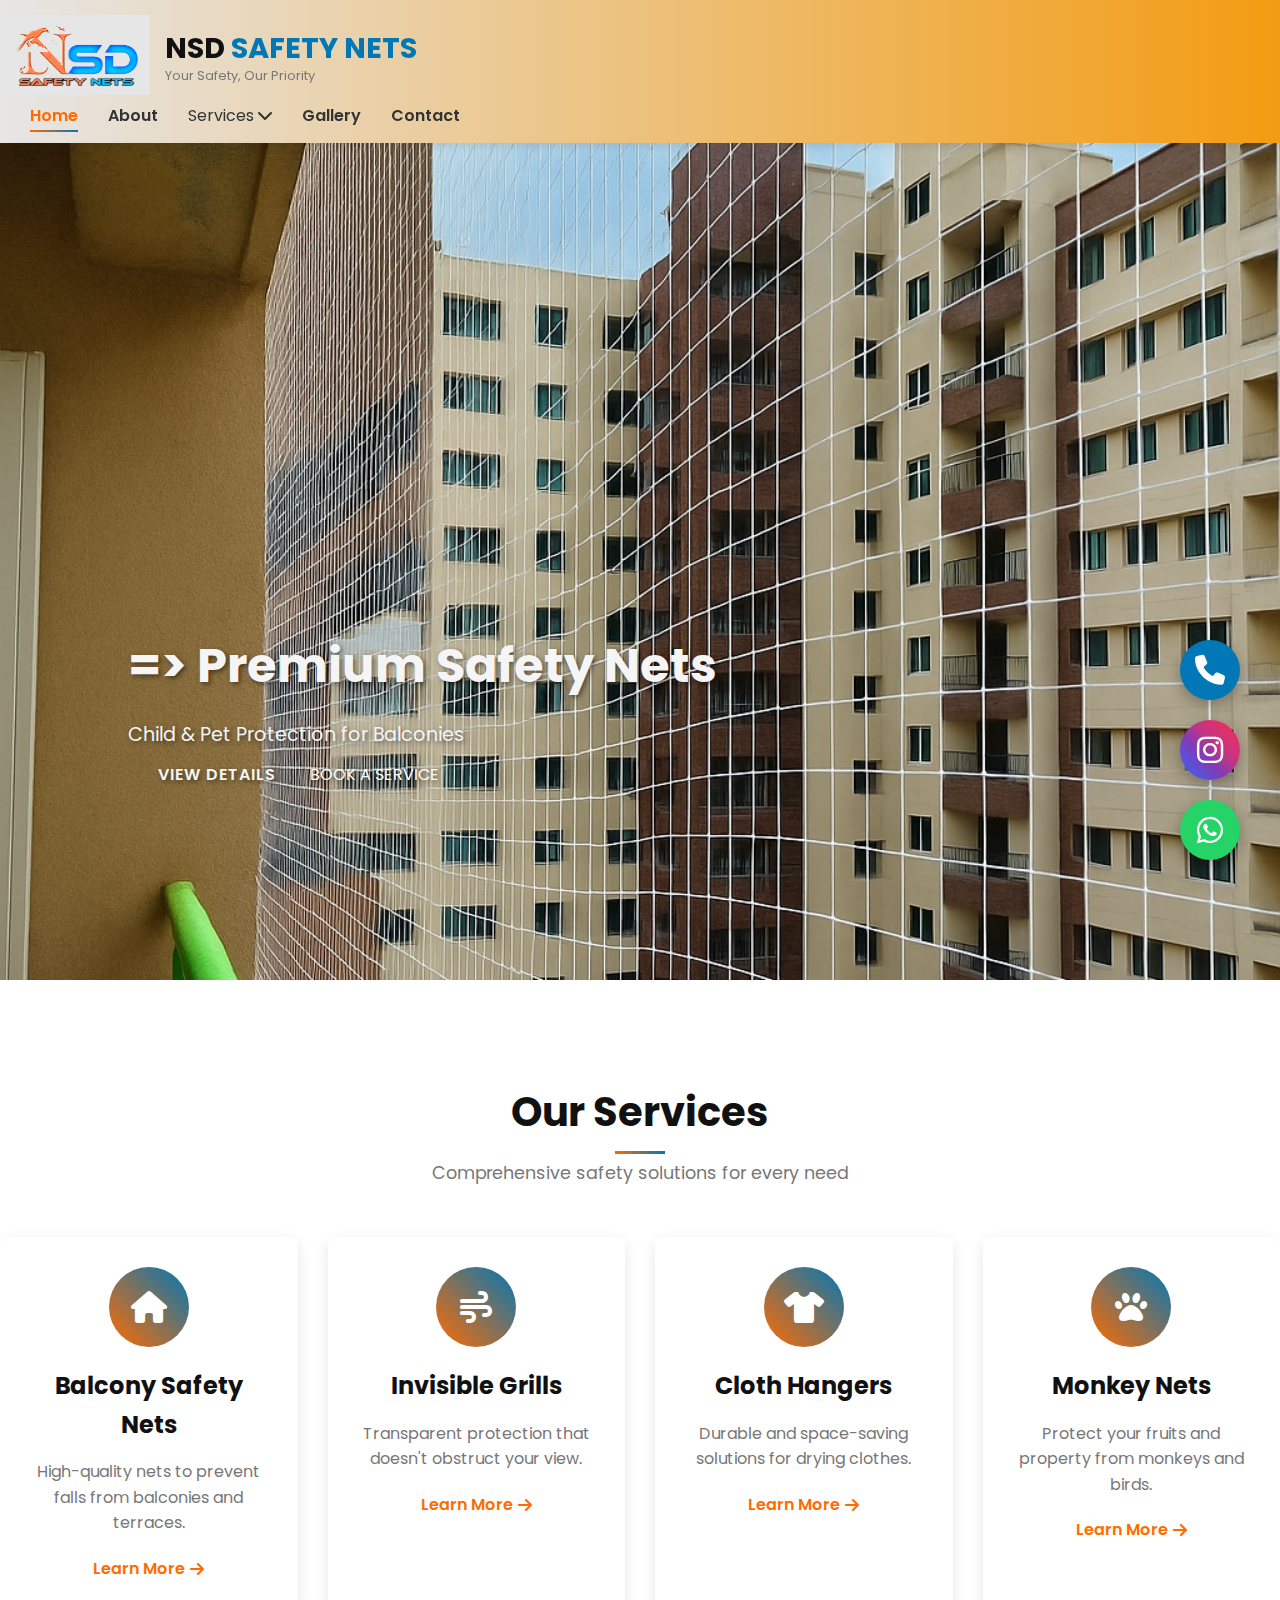
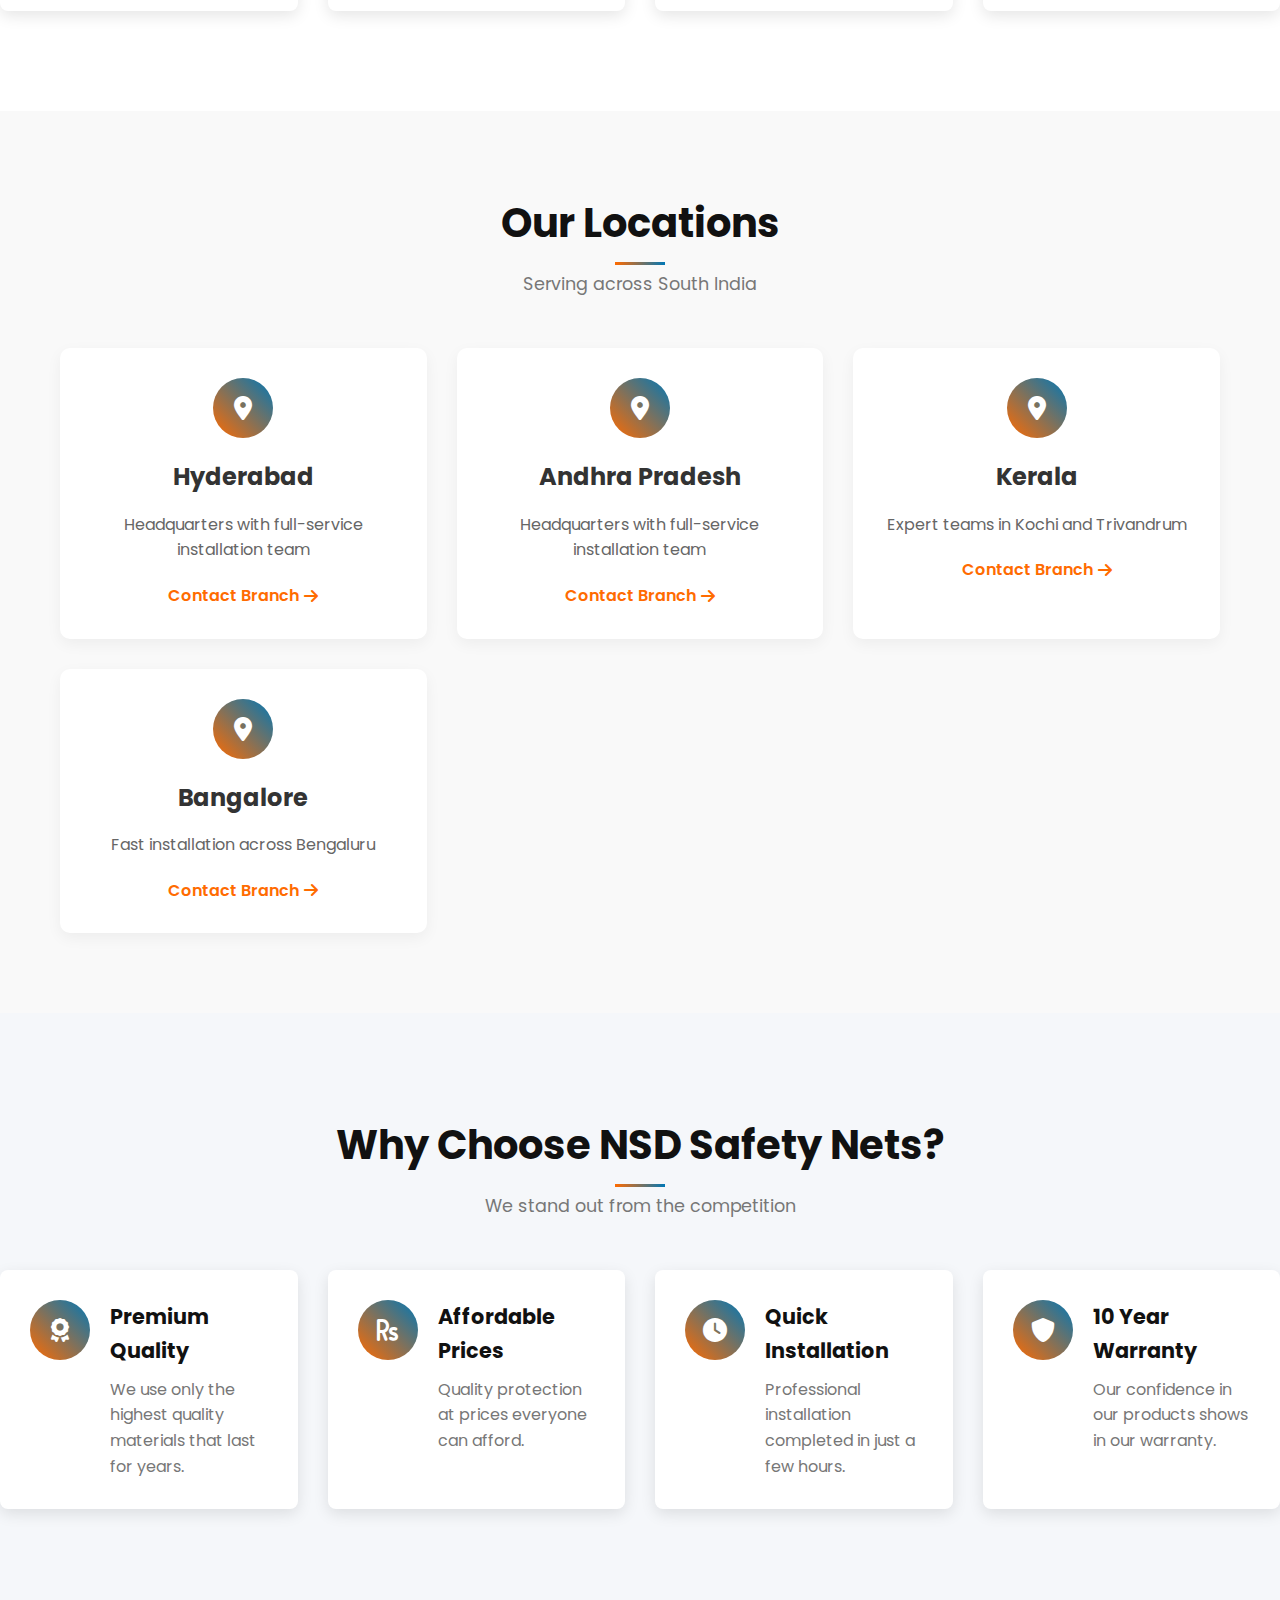
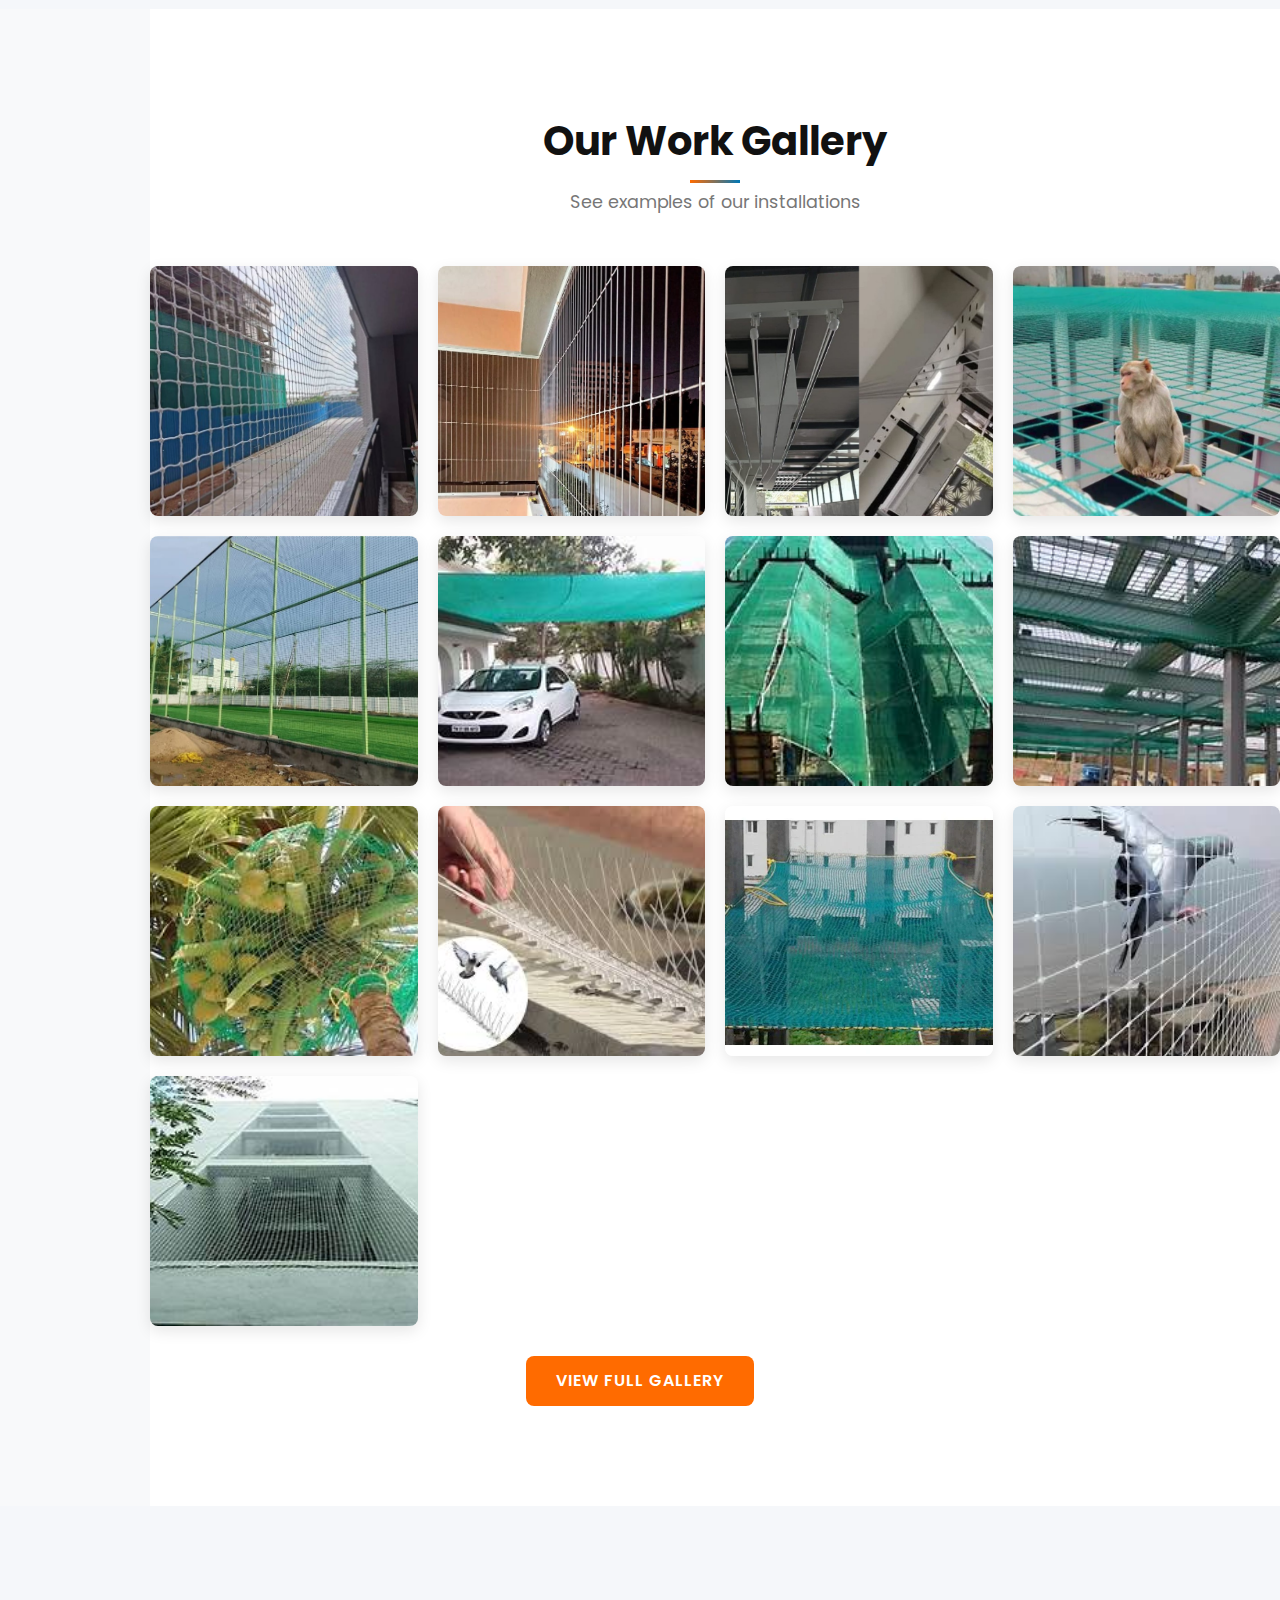
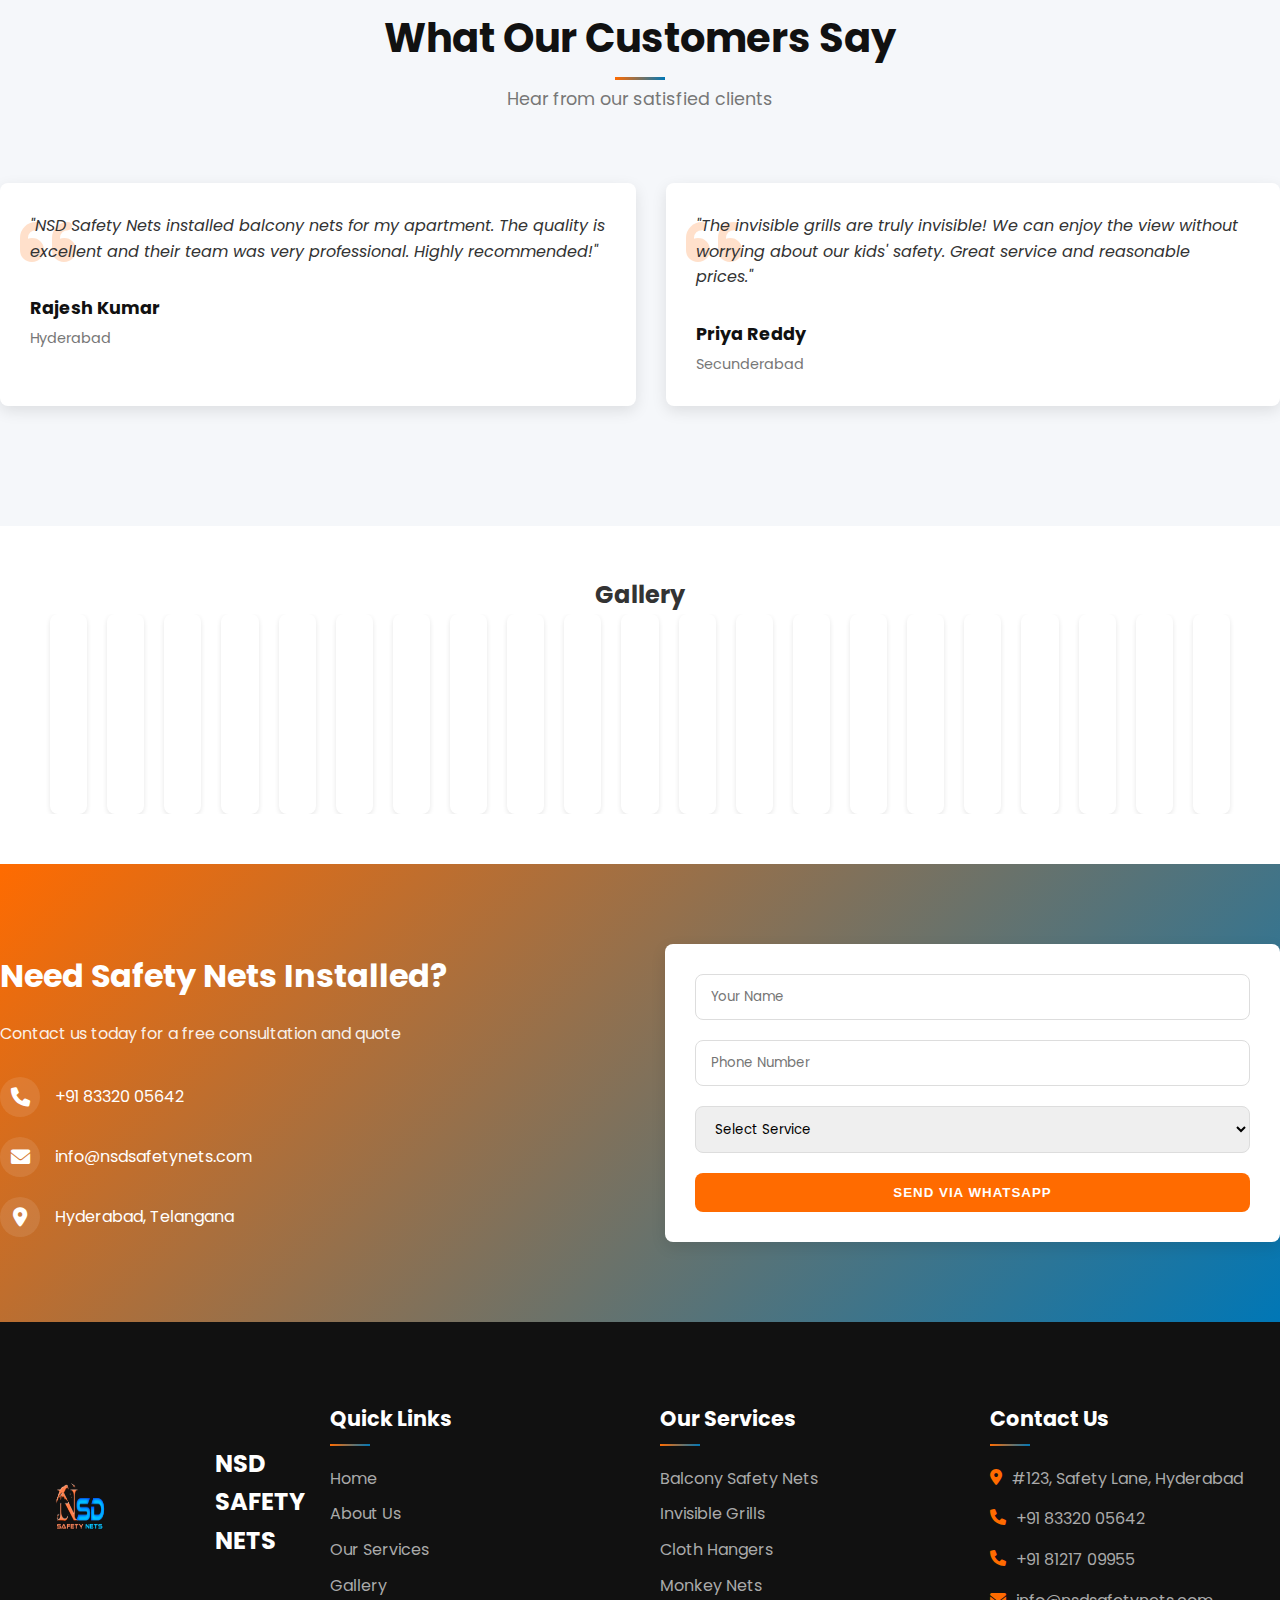
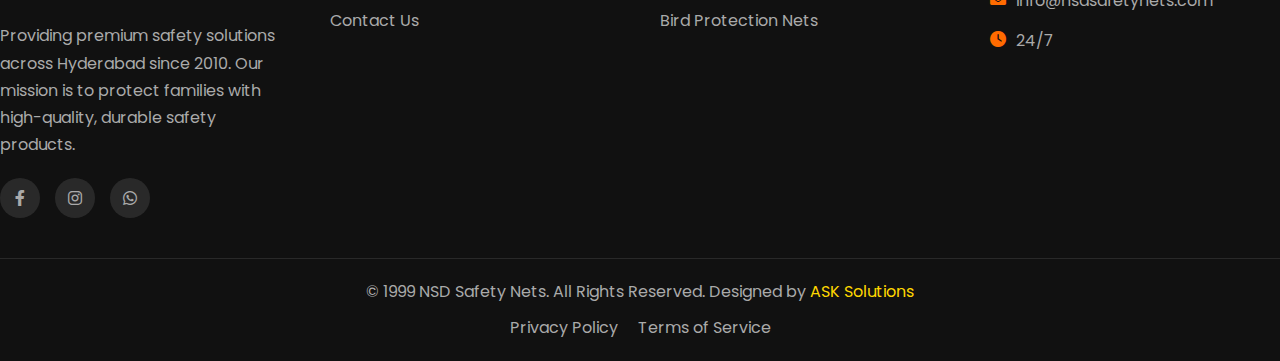
<file: index.html>
<!DOCTYPE html>
<html lang="en">
<head>
    <meta charset="UTF-8">
    <meta name="viewport" content="width=device-width, initial-scale=1.0">
    <title>NSD Safety Nets - Premium Safety Solutions</title>
    <link rel="stylesheet" href="https://cdnjs.cloudflare.com/ajax/libs/font-awesome/6.0.0-beta3/css/all.min.css">
    <link rel="stylesheet" href="style.css">
    <link rel="icon" type="image/png" href="nsdlogo2.png">
    <!-- Add these inside <head> -->
<link href="https://fonts.googleapis.com/css2?family=Poppins:wght@300;400;600;700&display=swap" rel="stylesheet">
<link rel="stylesheet" href="https://cdnjs.cloudflare.com/ajax/libs/font-awesome/6.0.0/css/all.min.css">

<!--     google add -->
    <!-- Google tag (gtag.js) -->
<script async src="https://www.googletagmanager.com/gtag/js?id=AW-17048355662">
</script>
<script>
  window.dataLayer = window.dataLayer || [];
  function gtag(){dataLayer.push(arguments);}
  gtag('js', new Date());

  gtag('config', 'AW-17048355662');
</script>


    <!-- Google tag (gtag.js) -->
<script async src="https://www.googletagmanager.com/gtag/js?id=G-XXXXXXX"></script>
<script>
  window.dataLayer = window.dataLayer || [];
  function gtag(){dataLayer.push(arguments);}
  gtag('js', new Date());
  gtag('config', 'G-XXXXXXX');
</script>

</head>
<body>
    <!-- Header Section -->
    <header class="header">
        <div class="logo-container">
           <a href="index.html"> <img src="nsdlogo2.png" alt="NSD Logo" class="logo-img" ></a>
            <div class="logo-text">
                <h1>NSD <span>SAFETY NETS</span></h1>
                <p>Your Safety, Our Priority</p>
            </div>
        </div>
        
        <nav class="navbar">
            <ul class="nav-menu">
                <li class="nav-item"><a href="index.html" class="nav-link active">Home</a></li>
                <li class="nav-item"><a href="about.html" class="nav-link">About</a></li>
                <li class="nav-item dropdown">
                    Services <i class="fas fa-chevron-down"></i>
                    <ul class="dropdown-menu">
                        <li><a href="safetynets.html">Safety Nets</a></li>
                        <li><a href="invisiblegrills.html">Invisible Grills</a></li>
                        <li><a href="clothhanger.html">Cloth Hangers</a></li>
                         <li><a href="monkeynets.html">Monkey Nets</a></li>
                        <li><a href="carparking.html">Car parking</a></li>
                        <li><a href="cricket.html">Cricket Nets</a></li>
                        <li><a href="cocunut.html">Coconut safety net</a></li>
                        <li><a href="duckarea.html">Duct area</a></li>
                        <li><a href="cocunut.html">Coconut safety net</a></li>
                        <li><a href="constructionnet.html">Construction Safety Nets</a></li>
                        <li><a href="industrialnet.html">Industrial Safety Nets</a></li>
                        <li><a href="buildingnet.html"></a>Building Safety Nets</li>
                    </ul>
                </li>
                <li class="nav-item"><a href="gallery.html" class="nav-link">Gallery</a></li>
                <li class="nav-item"><a href="contact.html" class="nav-link">Contact</a></li>
            </ul>
            <div class="hamburger">
                <span class="bar"></span>
                <span class="bar"></span>
                <span class="bar"></span>
            </div>
        </nav>
    </header>

   <!-- hero slider -->
   <!-- Hero Slider Section -->
<section class="hero-slider">
    <div class="slider-container">
        <!-- Slide 1 -->
        <div class="slide active" style="background-image: url('chatgpt_saf.png');">
            <div class="slide-content">
                <h1 class="scroll-animate">=> Premium Safety Nets</h1>
                <p class="scroll-animate">Child & Pet Protection for Balconies</p>
                <a href="safetynets.html" class="btn scroll-animate">View Details</a>
                <a href="tel:+918332005642" class="book-service-btn">BOOK A SERVICE</a>
            </div>
        </div>
        <!-- Slide 2 -->
        <div class="slide" style="background-image: url('chatgpt_inv.png');">
            <div class="slide-content">
                <h1 class="scroll-animate">=> Invisible Grills</h1>
                <p class="scroll-animate">Uninterrupted Views with Safety</p>
                <a href="invisiblegrills.html" class="btn scroll-animate">View Details</a>
                <a href="tel:+918332005642" class="book-service-btn">BOOK A SERVICE</a>
<!--                 class="book-now" -->
            </div>
        </div>
        <!-- Slide 3 -->
        <div class="slide" style="background-image: url('chatgpt_cloth.png');">
            <div class="slide-content">
                <h1 class="scroll-animate">=> Cloth Hangers</h1>
                <p class="scroll-animate">Smart way to dry your clothes</p>
                <a href="clothhanger.html" class="btn scroll-animate">View Details</a>
                <a href="tel:+918332005642" class="book-service-btn"><strong>BOOK A SERVICE</strong></a>
            </div>
        </div>
    </div>
    <!-- Slider Dots -->
    <div class="slider-dots">
        <span class="dot active"></span>
        <span class="dot"></span>
        <span class="dot"></span>
    </div>
</section>


    <!-- Services Section -->
    <section class="services">
        <div class="section-header">
            <h2>Our Services</h2>
            <p>Comprehensive safety solutions for every need</p>
        </div>
        
        <div class="services-grid">
            <div class="service-card">
                <div class="service-icon">
                    <i class="fas fa-home"></i>
                </div>
                <h3>Balcony Safety Nets</h3>
                <p>High-quality nets to prevent falls from balconies and terraces.</p>
                <a href="safetynets.html" class="service-link">Learn More <i class="fas fa-arrow-right"></i></a>
            </div>
            
            <div class="service-card">
                <div class="service-icon">
                    <i class="fas fa-wind"></i>
                </div>
                <h3>Invisible Grills</h3>
                <p>Transparent protection that doesn't obstruct your view.</p>
                <a href="invisiblegrills.html" class="service-link">Learn More <i class="fas fa-arrow-right"></i></a>
            </div>
            
            <div class="service-card">
                <div class="service-icon">
                    <i class="fas fa-tshirt"></i>
                </div>
                <h3>Cloth Hangers</h3>
                <p>Durable and space-saving solutions for drying clothes.</p>
                <a href="clothhanger.html" class="service-link">Learn More <i class="fas fa-arrow-right"></i></a>
            </div>
            
            <div class="service-card">
                <div class="service-icon">
                    <i class="fas fa-paw"></i>
                </div>
                <h3>Monkey Nets</h3>
                <p>Protect your fruits and property from monkeys and birds.</p>
                <a href="monkey-nets.html" class="service-link">Learn More <i class="fas fa-arrow-right"></i></a>
            </div>
        </div>
    </section>

    <!-- Locations Section -->
<section class="locations">
    <div class="section-header">
        <h2>Our Locations</h2>
        <p>Serving across South India</p>
    </div>
    
    <div class="locations-grid">
        <!-- Hyderabad -->
        <div class="location-card">
            <div class="location-icon">
                <i class="fas fa-map-marker-alt"></i>
            </div>
            <h3>Hyderabad</h3>
            <p>Headquarters with full-service installation team</p>
            <a href="contact.html?location=hyderabad" class="service-link">Contact Branch <i class="fas fa-arrow-right"></i></a>
        </div>

<!-- AP         -->
        <div class="location-card">
            <div class="location-icon">
                <i class="fas fa-map-marker-alt"></i>
            </div>
            <h3>Andhra Pradesh</h3>
            <p>Headquarters with full-service installation team</p>
            <a href="contact.html?location=hyderabad" class="service-link">Contact Branch <i class="fas fa-arrow-right"></i></a>
        </div>
        
        <!-- Kerala -->
        <div class="location-card">
            <div class="location-icon">
                <i class="fas fa-map-marker-alt"></i>
            </div>
            <h3>Kerala</h3>
            <p>Expert teams in Kochi and Trivandrum</p>
            <a href="contact.html?location=kerala" class="service-link">Contact Branch <i class="fas fa-arrow-right"></i></a>
        </div>
        
        <!-- Bangalore -->
        <div class="location-card">
            <div class="location-icon">
                <i class="fas fa-map-marker-alt"></i>
            </div>
            <h3>Bangalore</h3>
            <p>Fast installation across Bengaluru</p>
            <a href="contact.html?location=bangalore" class="service-link">Contact Branch <i class="fas fa-arrow-right"></i></a>
        </div>
    </div>
</section>

    <!-- Why Choose Us Section -->
    <section class="why-choose-us">
        <div class="section-header">
            <h2>Why Choose NSD Safety Nets?</h2>
            <p>We stand out from the competition</p>
        </div>
        
        <div class="features-container">
            <div class="feature">
                <div class="feature-icon">
                    <i class="fas fa-award"></i>
                </div>
                <div class="feature-content">
                    <h3>Premium Quality</h3>
                    <p>We use only the highest quality materials that last for years.</p>
                </div>
            </div>
            
            <div class="feature">
                <div class="feature-icon">
                    <i class="fas fa-rupee-sign"></i>
                </div>
                <div class="feature-content">
                    <h3>Affordable Prices</h3>
                    <p>Quality protection at prices everyone can afford.</p>
                </div>
            </div>
            
            <div class="feature">
                <div class="feature-icon">
                    <i class="fas fa-clock"></i>
                </div>
                <div class="feature-content">
                    <h3>Quick Installation</h3>
                    <p>Professional installation completed in just a few hours.</p>
                </div>
            </div>
            
            <div class="feature">
                <div class="feature-icon">
                    <i class="fas fa-shield-alt"></i>
                </div>
                <div class="feature-content">
                    <h3>10 Year Warranty</h3>
                    <p>Our confidence in our products shows in our warranty.</p>
                </div>
            </div>
        </div>
    </section>

    <!-- Gallery Preview Section -->
    <section class="gallery-preview">
        <div class="section-header">
            <h2>Our Work Gallery</h2>
            <p>See examples of our installations</p>
        </div>
        
        <div class="gallery-grid">
            <div class="gallery-item">
                <img src="safetynet1.jpg" alt="Safety Net Installation">
                <div class="gallery-overlay">
                    <h3>Balcony Safety Net</h3>
                </div>
            </div>
            
            <div class="gallery-item">
                <img src="invisible_gril.jpg" alt="Invisible Grill Installation">
                <div class="gallery-overlay">
                    <h3>Invisible Grill</h3>
                </div>
            </div>
            
            <div class="gallery-item">
                <img src="hmcht.jpg" alt="Cloth Hanger Installation">
                <div class="gallery-overlay">
                    <h3>Cloth Hanger</h3>
                </div>
            </div>
            
            <div class="gallery-item">
                <img src="monknet.jpg" alt="Monkey Net Installation">
                <div class="gallery-overlay">
                    <h3>Monkey Net</h3>
                </div>
            </div>
            <div class="gallery-item">
                <img src="cricknet.jpg" alt="Monkey Net Installation">
                <div class="gallery-overlay">
                    <h3>Cricket Nets</h3>
                </div>
            </div>
            <div class="gallery-item">
                <img src="carpp.jpeg" alt="Monkey Net Installation">
                <div class="gallery-overlay">
                    <h3>Parking Nets</h3>
                </div>
            </div>
            
            <div class="gallery-item">
                <img src="construct.jpeg" alt="Monkey Net Installation">
                <div class="gallery-overlay">
                    <h3>Construction nets</h3>
                </div>
            </div>
            <div class="gallery-item">
                <img src="industrial.jpeg" alt="Monkey Net Installation">
                <div class="gallery-overlay">
                    <h3>Industrial nets</h3>
                </div>
            </div>
            <div class="gallery-item">
                <img src="coconet.jpeg" alt="Monkey Net Installation">
                <div class="gallery-overlay">
                    <h3>cocunut safety nets</h3>
                </div>
            </div>
            <div class="gallery-item">
                <img src="pg6.jpg" alt="Monkey Net Installation">
                <div class="gallery-overlay">
                    <h3>Bird Spikes</h3>
                </div>
            </div>
            <div class="gallery-item">
                <img src="buildingsf.webp" alt="Monkey Net Installation">
                <div class="gallery-overlay">
                    <h3>Building Safety Nets</h3>
                </div>
            </div>
            <div class="gallery-item">
                <img src="pg11.jpg" alt="Monkey Net Installation">
                <div class="gallery-overlay">
                    <h3>Pigeon Safety Nets</h3>
                </div>
            </div>
            <div class="gallery-item">
                <img src="duct_ar.jpeg" alt="Monkey Net Installation">
                <div class="gallery-overlay">
                    <h3>Duct Area Nets</h3>
                </div>
            </div>
            
        </div>
        
        <div class="gallery-button">
            <a href="gallery.html" class="btn btn-primary">View Full Gallery</a>
        </div>
    </section>

    <!-- Testimonials Section -->
    <section class="testimonials">
        <div class="section-header">
            <h2>What Our Customers Say</h2>
            <p>Hear from our satisfied clients</p>
        </div>
        
        <div class="testimonial-slider">
            <div class="testimonial-card">
                <div class="testimonial-content">
                    <div class="quote-icon">
                        <i class="fas fa-quote-left"></i>
                    </div>
                    <p>"NSD Safety Nets installed balcony nets for my apartment. The quality is excellent and their team was very professional. Highly recommended!"</p>
                </div>
                <div class="testimonial-author">
<!--                     <img src="assets/customer1.jpg" alt="Customer"> -->
                    <div class="author-info">
                        <h4>Rajesh Kumar</h4>
                        <p>Hyderabad</p>
                    </div>
                </div>
            </div>
            
            <div class="testimonial-card">
                <div class="testimonial-content">
                    <div class="quote-icon">
                        <i class="fas fa-quote-left"></i>
                    </div>
                    <p>"The invisible grills are truly invisible! We can enjoy the view without worrying about our kids' safety. Great service and reasonable prices."</p>
                </div>
                <div class="testimonial-author">
<!--                     <img src="assets/customer2.jpg" alt="Customer"> -->
                    <div class="author-info">
                        <h4>Priya Reddy</h4>
                        <p>Secunderabad</p>
                    </div>
                </div>
            </div>
        </div>
    </section>
       <!-- gallery flow -->
       <section class="gallery fade-in-section">
        <h2>Gallery</h2>
        <div class="gallery-carousel">
            <div class="carousel-track">
                <img src="gallery1.jpg" alt="Gallery 1" loading="lazy">
                <img src="gallery2.jpg" alt="Gallery 2" loading="lazy">
                <img src="gallery3.jpg" alt="Gallery 3" loading="lazy">
                <img src="gallery4.jpg" alt="Gallery 4" loading="lazy">
                <img src="gallery5.jpg" alt="Gallery 4" loading="lazy">
                <img src="gallery6.jpg" alt="Gallery 4" loading="lazy">
                <img src="mad.jpg" alt="Gallery 4" loading="lazy">
                <img src="gallery7.jpg" alt="Gallery 4" loading="lazy">
                <img src="gallery8.jpg" alt="Gallery 4" loading="lazy">
                <img src="gallery10.jpg" alt="Gallery 4" loading="lazy">
                <img src="gallery11.jpg" alt="Gallery 4" loading="lazy">
                <img src="gallery12.jpg" alt="Gallery 4" loading="lazy">
                <img src="gallery13.jpg" alt="Gallery 4" loading="lazy">
                <!-- Duplicates for loop -->
                <img src="gallery1.jpg" alt="Gallery 1" loading="lazy">
                <img src="gallery2.jpg" alt="Gallery 2" loading="lazy">
                <img src="gallery3.jpg" alt="Gallery 3" loading="lazy">
                <img src="gallery4.jpg" alt="Gallery 4" loading="lazy">
                <img src="gallery5.jpg" alt="Gallery 4" loading="lazy">
                <img src="gallery6.jpg" alt="Gallery 4" loading="lazy">
                <img src="gallery7.jpg" alt="Gallery 4" loading="lazy">
                <img src="gallery8.jpg" alt="Gallery 4" loading="lazy">
            </div>
        </div>
    </section>
    <!-- Quick Contact Section -->
    <section class="quick-contact">
        <div class="quick-contact-container">
            <div class="quick-contact-info">
                <h3>Need Safety Nets Installed?</h3>
                <p>Contact us today for a free consultation and quote</p>
                <div class="contact-methods">
                    <div class="contact-method">
                        <i class="fas fa-phone"></i>
                        <span>+91 83320 05642</span>
                    </div>
                    <div class="contact-method">
                        <i class="fas fa-envelope"></i>
                        <span>info@nsdsafetynets.com</span>
                    </div>
                    <div class="contact-method">
                        <i class="fas fa-map-marker-alt"></i>
                        <span>Hyderabad, Telangana</span>
                    </div>
                </div>
            </div>
            
            <!-- Quick Contact Form -->
<div class="quick-contact-form">
    <form id="whatsappForm">
        <div class="form-group">
            <input type="text" name="name" placeholder="Your Name" required>
        </div>
        <div class="form-group">
            <input type="tel" name="phone" placeholder="Phone Number" required>
        </div>
        <div class="form-group">
            <select name="service" required>
                <option value="">Select Service</option>
                <option value="Safety Nets">Safety Nets</option>
                <option value="Invisible Grills">Invisible Grills</option>
                <option value="Cloth Hangers">Cloth Hangers</option>
                <option value="Pigeon Nets">Pigeon Nets</option>
            </select>
        </div>
        <button type="submit" class="btn btn-primary">Send via WhatsApp</button>
    </form>
</div>
        </div>
    </section>

    <!-- Footer Section -->
    <footer class="footer">
        <div class="footer-container">
            <div class="footer-about">
                <div class="footer-logo">
                    <img src="nsdlogo.png" alt="NSD Logo" style="height: 200px; width: 200px;">
                    <h3>NSD SAFETY NETS</h3>
                </div>
                <p>Providing premium safety solutions across Hyderabad since 2010. Our mission is to protect families with high-quality, durable safety products.</p>
                <div class="footer-social">
                    <a href="#"><i class="fab fa-facebook-f"></i></a>
                    <a href="https://www.instagram.com/sb_safety_nets?igsh=amNseDZqeWVsdXlw"><i class="fab fa-instagram"></i></a>
                    <a href="https://wa.me/918332005642"><i class="fab fa-whatsapp"></i></a>
                </div>
            </div>
            
            <div class="footer-links">
                <h3>Quick Links</h3>
                <ul>
                    <li><a href="index.html">Home</a></li>
                    <li><a href="about.html">About Us</a></li>
                    <li><a href="services.html">Our Services</a></li>
                    <li><a href="gallery.html">Gallery</a></li>
                    <li><a href="contact.html">Contact Us</a></li>
                </ul>
            </div>
            
            <div class="footer-services">
                <h3>Our Services</h3>
                <ul>
                    <li><a href="safetynets.html">Balcony Safety Nets</a></li>
                    <li><a href="invisiblegrills.html">Invisible Grills</a></li>
                    <li><a href="clothhanger.html">Cloth Hangers</a></li>
                    <li><a href="monkey-nets.html">Monkey Nets</a></li>
                    <li><a href="#">Bird Protection Nets</a></li>
                </ul>
            </div>
            
            <div class="footer-contact">
                <h3>Contact Us</h3>
                <ul>
                    <li><i class="fas fa-map-marker-alt"></i> #123, Safety Lane, Hyderabad</li>
                    <li><i class="fas fa-phone"></i> +91 83320 05642</li>
                    <li><i class="fas fa-phone"></i> +91 81217 09955</li>
                    <li><i class="fas fa-envelope"></i> info@nsdsafetynets.com</li>
                    <li><i class="fas fa-clock"></i> 24/7</li>
                </ul>
            </div>
        </div>
        
        <div class="footer-bottom">
            <p>&copy; 1999 NSD Safety Nets. All Rights Reserved. Designed by <a href="tel:+919861221105" style="color: gold;">ASK Solutions</a></p>
            <div class="footer-legal">
                <a href="#">Privacy Policy</a>
                <a href="#">Terms of Service</a>
            </div>
        </div>
    </footer>
    
    <!-- Phone Float Button  -->
    <a href="tel:+918332005642" class="phone-float" target="_blank">
        <i class="fas fa-phone"></i>
    </a>
    <a href="https://wa.me/918332005642" class="whatsapp-float" target="_blank">
        <i class="fab fa-whatsapp"></i>
    </a>
    <a href="https://www.instagram.com/sb_safety_nets?igsh=amNseDZqeWVsdXlw" class="instagram-float" target="_blank">
        <i class="fab fa-instagram"></i>
    </a>

    <script src="script.js"></script>
    
</body>
</html>
</file>
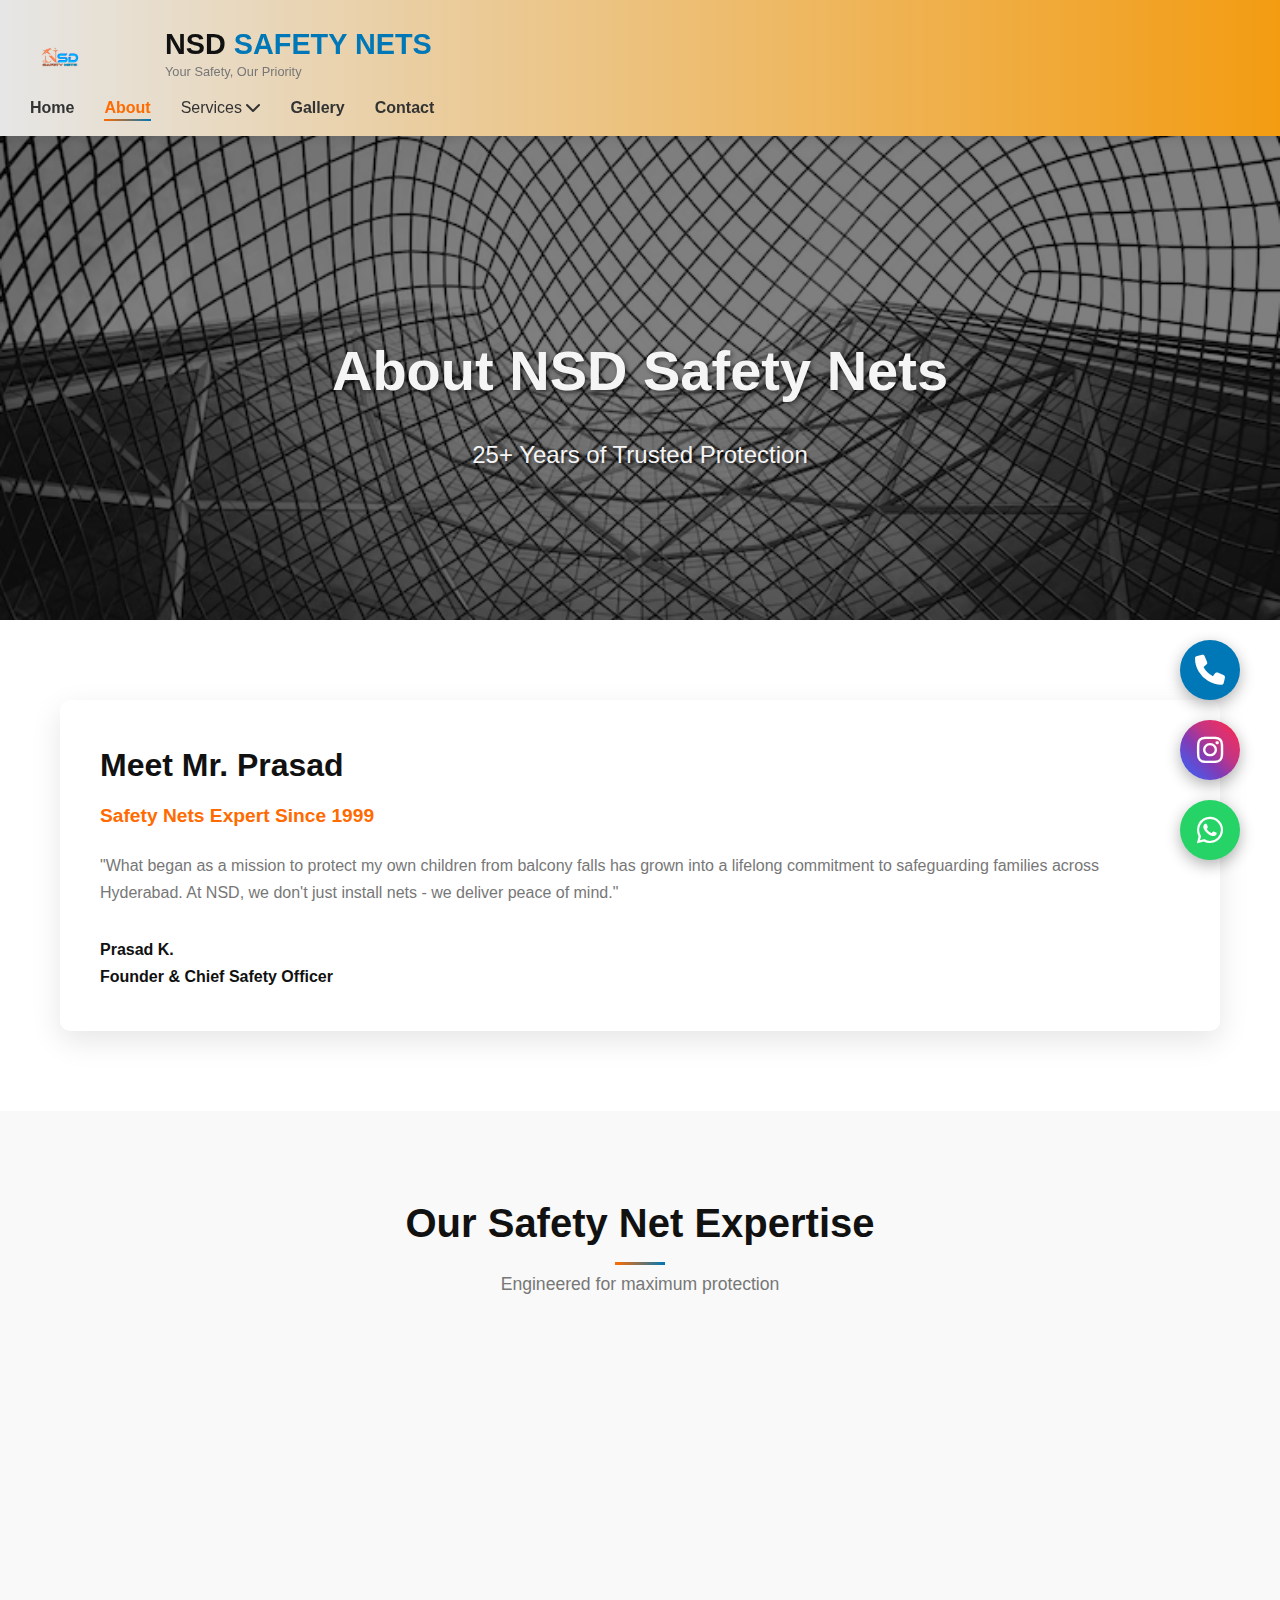
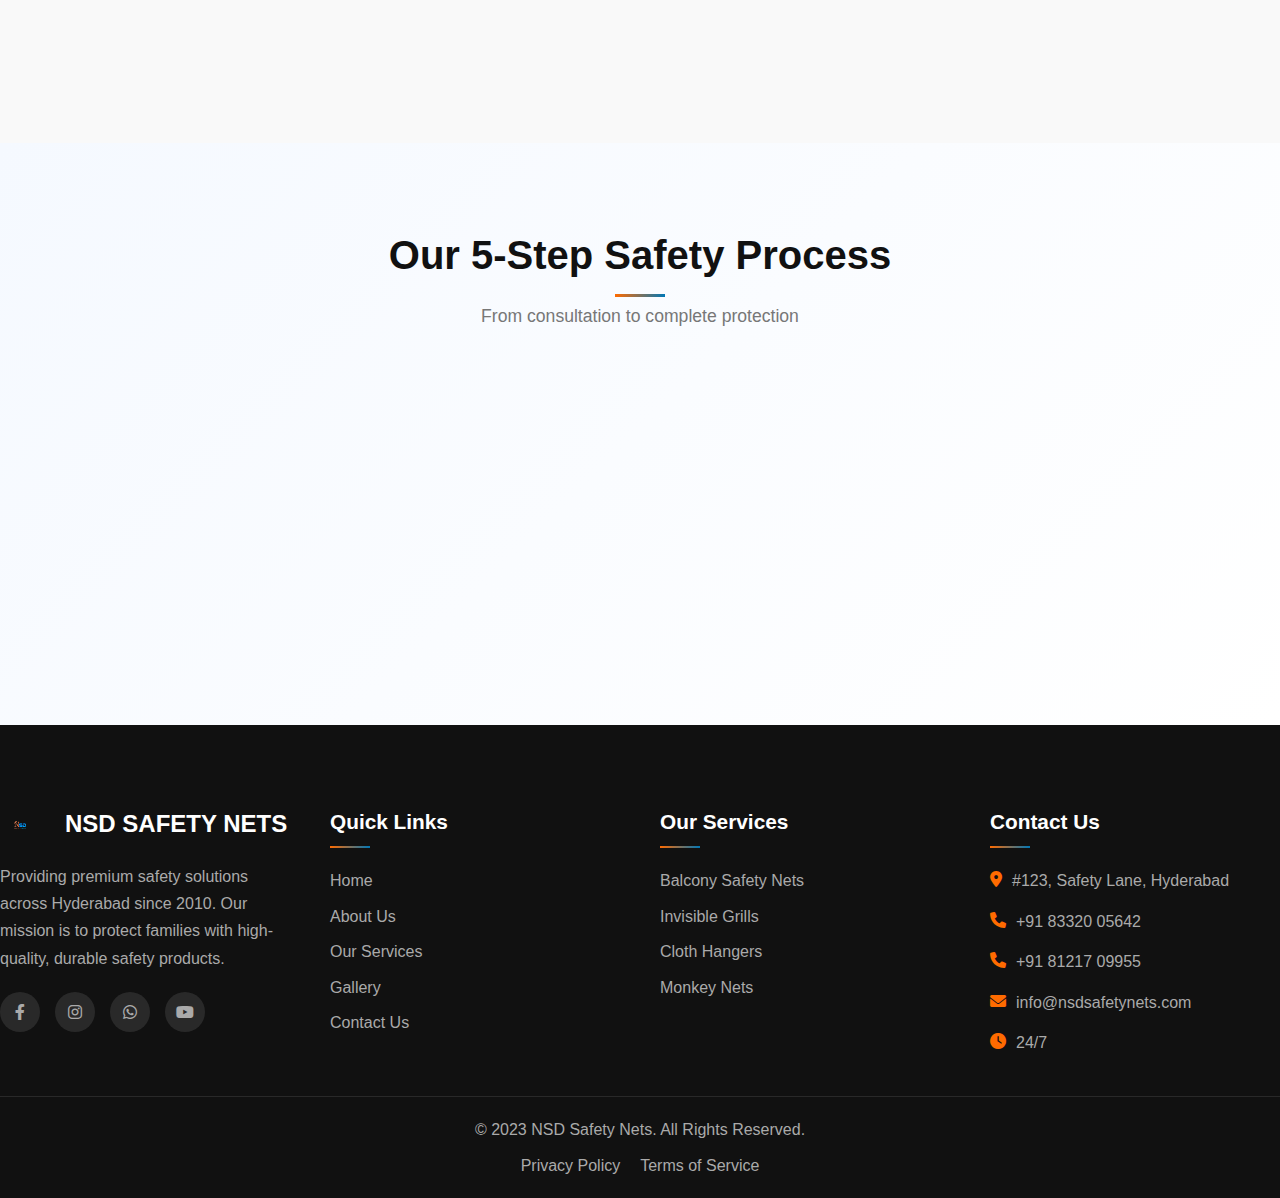
<file: about.html>
<!DOCTYPE html>
<html lang="en">
<head>
    <meta charset="UTF-8">
    <meta name="viewport" content="width=device-width, initial-scale=1.0">
    <title>About NSD Safety Nets | Premium Safety Solutions</title>
    <link rel="stylesheet" href="https://cdnjs.cloudflare.com/ajax/libs/font-awesome/6.0.0/css/all.min.css">
    <link rel="stylesheet" href="style.css">
    <link rel="icon" type="image/png" href="nsdlogo.png">
</head>
<body>
    <!-- Header (Same as index.html) -->
    <header class="header">
        <div class="logo-container">
            <img src="nsdlogo.png" alt="NSD Logo" class="logo-img">
            <div class="logo-text">
                <h1>NSD <span>SAFETY NETS</span></h1>
                <p>Your Safety, Our Priority</p>
            </div>
        </div>
        <nav class="navbar">
            <ul class="nav-menu">
                <li class="nav-item"><a href="index.html" class="nav-link">Home</a></li>
                <li class="nav-item"><a href="about.html" class="nav-link active">About</a></li>
                <li class="nav-item dropdown">
                    Services <i class="fas fa-chevron-down"></i>
                    <ul class="dropdown-menu">
                        <li><a href="safetynets.html">Safety Nets</a></li>
                        <li><a href="invisiblegrills.html">Invisible Grills</a></li>
                        <li><a href="clothhanger.html">Cloth Hangers</a></li>
                        <li><a href="monkeynets.html">Monkey Nets</a></li>
                        <li><a href="carparking.html">Car parking</a></li>
                        <li><a href="cricket.html">Cricket Nets</a></li>
                        <li><a href="duckarea.html">Duck area</a></li>
                    </ul>
                </li>
                <li class="nav-item"><a href="gallery.html" class="nav-link">Gallery</a></li>
                <li class="nav-item"><a href="contact.html" class="nav-link">Contact</a></li>
            </ul>
            <div class="hamburger">
                <span class="bar"></span>
                <span class="bar"></span>
                <span class="bar"></span>
            </div>
        </nav>
    </header>

    <!-- About Hero with Owner -->
    <section class="about-hero">
        <div class="hero-overlay"></div>
        <div class="hero-content">
            <h1 class="scroll-animate" style="margin-top: 100px;">About NSD Safety Nets</h1>
            <p class="scroll-animate">25+ Years of Trusted Protection</p>
        </div>
    </section>

    <!-- Owner Introduction -->
    <section class="owner-section">
        <div class="container">
            <div class="owner-card scroll-animate">
                
                <div class="owner-details">
                    <h2>Meet Mr. Prasad</h2>
                    <h3>Safety Nets Expert Since 1999</h3>
                    <p>"What began as a mission to protect my own children from balcony falls has grown into a lifelong commitment to safeguarding families across Hyderabad. At NSD, we don't just install nets - we deliver peace of mind."</p>
                    <div class="signature">
                        
                        <p>Prasad K.<br>Founder & Chief Safety Officer</p>
                    </div>
                </div>
            </div>
        </div>
    </section>

    <!-- Safety Net Specialization -->
    <section class="specialization">
        <div class="container">
            <div class="section-header">
                <h2>Our Safety Net Expertise</h2>
                <p>Engineered for maximum protection</p>
            </div>
            
            <div class="expertise-grid">
                <div class="expertise-card scroll-animate">
                    <div class="expertise-icon pulse">
                        <i class="fas fa-child"></i>
                    </div>
                    <h3>Child Safety</h3>
                    <p>200+ kg load capacity nets with 5mm knot spacing to prevent tiny fingers from slipping through</p>
                </div>
                
                <div class="expertise-card scroll-animate">
                    <div class="expertise-icon pulse">
                        <i class="fas fa-paw"></i>
                    </div>
                    <h3>Pet Protection</h3>
                    <p>Chew-resistant nylon nets tested by veterinary safety experts</p>
                </div>
                
                <div class="expertise-card scroll-animate">
                    <div class="expertise-icon pulse">
                        <i class="fas fa-wind"></i>
                    </div>
                    <h3>Weather Proof</h3>
                    <p>UV-stabilized nets that withstand monsoon rains and harsh sunlight</p>
                </div>
            </div>
        </div>
    </section>

    <!-- Installation Process -->
    <section class="process-section">
        <div class="container">
            <div class="section-header">
                <h2>Our 5-Step Safety Process</h2>
                <p>From consultation to complete protection</p>
            </div>
            
            <div class="process-steps">
                <div class="process-card scroll-animate">
                    <div class="step-number">1</div>
                    <i class="fas fa-phone-alt"><a href="tel:+918332005642"></a></i>
                    
                    <h3>Free Consultation</h3>
                    <p>We assess your safety needs via call or site visit</p>
                </div>
                
                <div class="process-card scroll-animate">
                    <div class="step-number">2</div>
                    <i class="fas fa-ruler-combined"></i>
                    <h3>Precise Measurement</h3>
                    <p>Digital measurement for perfect net sizing</p>
                </div>
                
                <div class="process-card scroll-animate">
                    <div class="step-number">3</div>
                    <i class="fas fa-cut"></i>
                    <h3>Custom Fabrication</h3>
                    <p>Nets tailored to your exact specifications</p>
                </div>
                
                <div class="process-card scroll-animate">
                    <div class="step-number">4</div>
                    <i class="fas fa-tools"></i>
                    <h3>Professional Installation</h3>
                    <p>Certified technicians install with stainless steel fixtures</p>
                </div>
                
                <div class="process-card scroll-animate">
                    <div class="step-number">5</div>
                    <i class="fas fa-shield-alt"></i>
                    <h3>Quality Assurance</h3>
                    <p>7-day follow-up to ensure perfect safety</p>
                </div>
            </div>
        </div>
    </section>

    <!-- Footer (Same as index.html) -->
    <footer class="footer">
        <div class="footer-container">
            <div class="footer-about">
                <div class="footer-logo">
                    <img src="nsdlogo.png" alt="NSD Logo">
                    <h3>NSD SAFETY NETS</h3>
                </div>
                <p>Providing premium safety solutions across Hyderabad since 2010. Our mission is to protect families with high-quality, durable safety products.</p>
                <div class="footer-social">
                    <a href="#"><i class="fab fa-facebook-f"></i></a>
                    <a href="#"><i class="fab fa-instagram"></i></a>
                    <a href="#"><i class="fab fa-whatsapp"></i></a>
                    <a href="#"><i class="fab fa-youtube"></i></a>
                </div>
            </div>
            
            <div class="footer-links">
                <h3>Quick Links</h3>
                <ul>
                    <li><a href="index.html">Home</a></li>
                    <li><a href="about.html">About Us</a></li>
                    <li><a href="services.html">Our Services</a></li>
                    <li><a href="gallery.html">Gallery</a></li>
                    <li><a href="contact.html">Contact Us</a></li>
                </ul>
            </div>
            
            <div class="footer-services">
                <h3>Our Services</h3>
                <ul>
                    <li><a href="safetynets.html">Balcony Safety Nets</a></li>
                    <li><a href="invisiblegrills.html">Invisible Grills</a></li>
                    <li><a href="clothhanger.html">Cloth Hangers</a></li>
                    <li><a href="monkey-nets.html">Monkey Nets</a></li>
                </ul>
            </div>
            
            <div class="footer-contact">
                <h3>Contact Us</h3>
                <ul>
                    <li><i class="fas fa-map-marker-alt"></i> #123, Safety Lane, Hyderabad</li>
                    <li><i class="fas fa-phone"></i> +91 83320 05642</li>
                    <li><i class="fas fa-phone"></i> +91 81217 09955</li>
                    <li><i class="fas fa-envelope"></i> info@nsdsafetynets.com</li>
                    <li><i class="fas fa-clock"></i> 24/7</li>
                </ul>
            </div>
        </div>
        
        <div class="footer-bottom">
            <p>&copy; 2023 NSD Safety Nets. All Rights Reserved.</p>
            <div class="footer-legal">
                <a href="#">Privacy Policy</a>
                <a href="#">Terms of Service</a>
            </div>
        </div>
    </footer>

    <!-- WhatsApp Float Button -->
    <a href="tel:+918332005642" class="phone-float" target="_blank">
        <i class="fas fa-phone"></i>
    </a>
    <a href="https://wa.me/918332005642" class="whatsapp-float" target="_blank">
        <i class="fab fa-whatsapp"></i>
    </a>
    <a href="https://instagram.com/your_username" class="instagram-float" target="_blank">
        <i class="fab fa-instagram"></i>
    </a>

    <script src="script.js"></script>
</body>
</html>
</file>
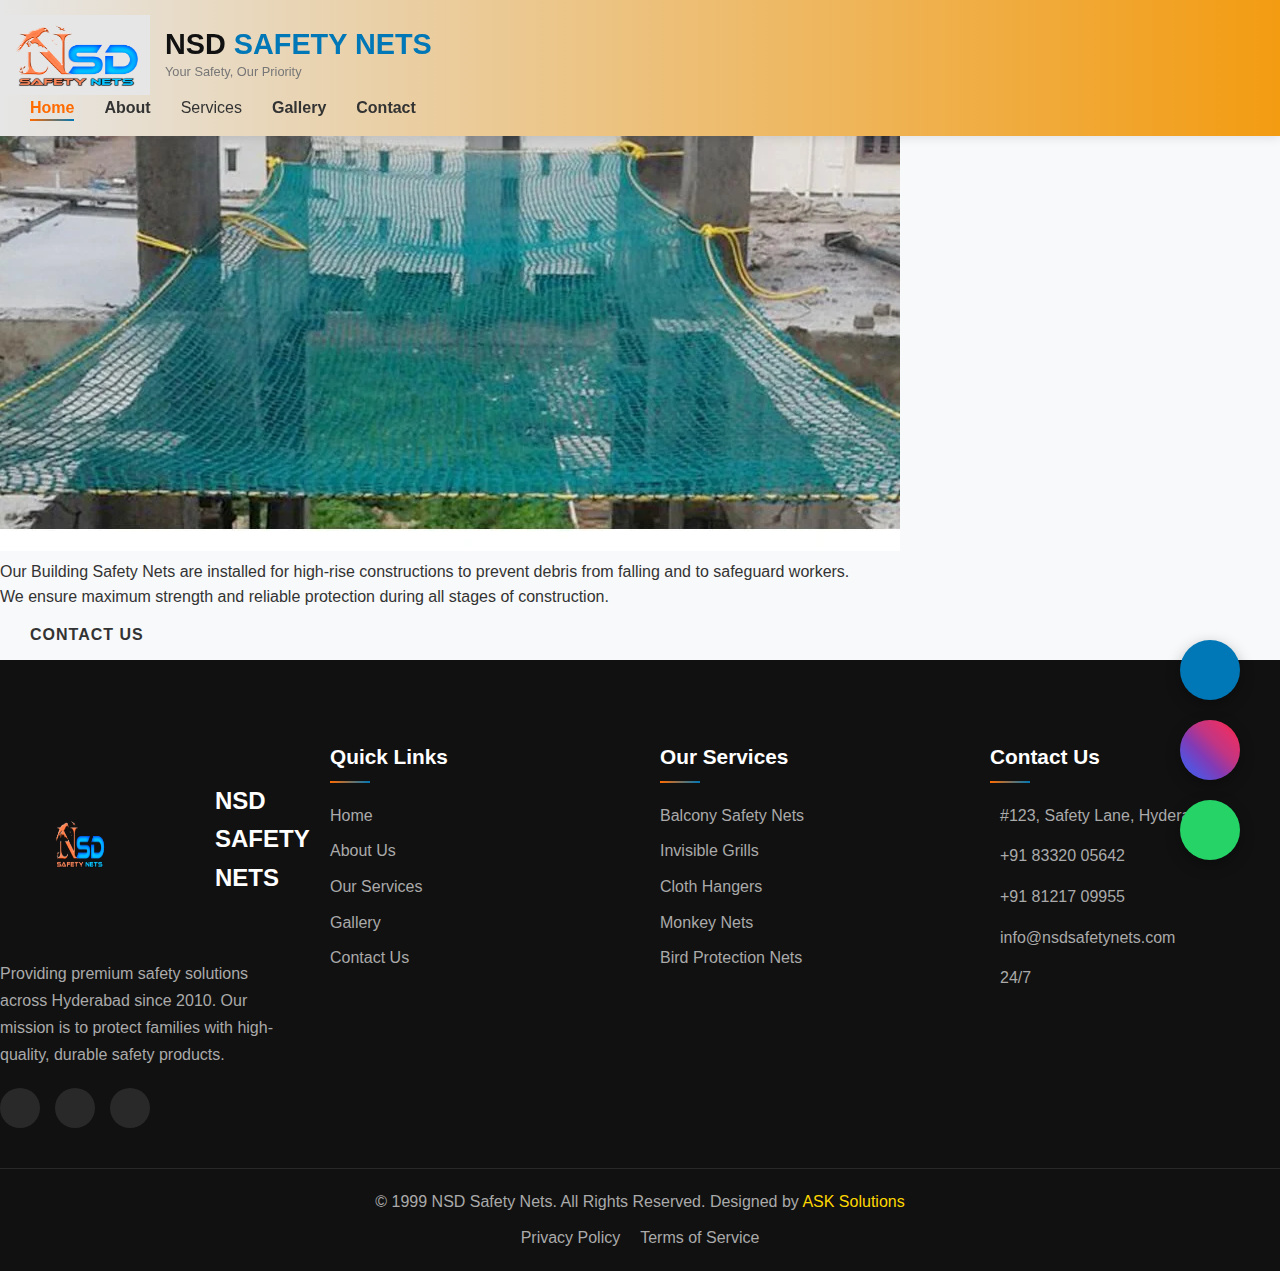
<file: buildingnet.html>
<!DOCTYPE html>
<html lang="en">
<head>
  <meta charset="UTF-8" />
  <meta name="viewport" content="width=device-width, initial-scale=1.0" />
  <title>Building Safety Nets | NSD Nets</title>
  <link rel="stylesheet" href="style.css" />
</head>
<body>
  <header class="header">
    <div class="logo-container">
        <img src="nsdlogo2.png" alt="NSD Logo" class="logo-img" >
        <div class="logo-text">
            <h1>NSD <span>SAFETY NETS</span></h1>
            <p>Your Safety, Our Priority</p>
        </div>
    </div>
    
    <nav class="navbar">
        <ul class="nav-menu">
            <li class="nav-item"><a href="index.html" class="nav-link active">Home</a></li>
            <li class="nav-item"><a href="about.html" class="nav-link">About</a></li>
            <li class="nav-item dropdown">
                Services <i class="fas fa-chevron-down"></i>
                <ul class="dropdown-menu">
                    <li><a href="safetynets.html">Safety Nets</a></li>
                    <li><a href="invisiblegrills.html">Invisible Grills</a></li>
                    <li><a href="clothhanger.html">Cloth Hangers</a></li>
                    <li><a href="monkeynets.html">Monkey Nets</a></li>
                    <li><a href="carparking.html">Car parking</a></li>
                    <li><a href="cricket.html">Cricket Nets</a></li>
                    <li><a href="duckarea.html">Duct area</a></li>
                    <li><a href="cocunut.html">Coconut safety net</a></li>
                    <li><a href="constructionnet.html">Construction Safety Nets</a></li>
                    <li><a href="industrialnet.html">Industrial Safety Nets</a></li>
                    <li><a href="buildingnet.html"></a>Building Safety Nets</li>
                </ul>
            </li>
            <li class="nav-item"><a href="gallery.html" class="nav-link">Gallery</a></li>
            <li class="nav-item"><a href="contact.html" class="nav-link">Contact</a></li>
        </ul>
        <div class="hamburger">
            <span class="bar"></span>
            <span class="bar"></span>
            <span class="bar"></span>
        </div>
    </nav>
</header>


  <main class="service-section">
    <h1>Building Safety Nets</h1>
    <img src="buildingsf.webp" alt="Building Safety Nets">
    <p>Our Building Safety Nets are installed for high-rise constructions to prevent debris from falling and to safeguard workers.</p>
    <p>We ensure maximum strength and reliable protection during all stages of construction.</p>
    <a href="contact.html" class="btn">Contact Us</a>
  </main>

  <!-- Footer Section -->
  <footer class="footer">
    <div class="footer-container">
        <div class="footer-about">
            <div class="footer-logo">
                <img src="nsdlogo.png" alt="NSD Logo" style="height: 200px; width: 200px;">
                <h3>NSD SAFETY NETS</h3>
            </div>
            <p>Providing premium safety solutions across Hyderabad since 2010. Our mission is to protect families with high-quality, durable safety products.</p>
            <div class="footer-social">
                <a href="#"><i class="fab fa-facebook-f"></i></a>
                <a href="https://www.instagram.com/sb_safety_nets?igsh=amNseDZqeWVsdXlw"><i class="fab fa-instagram"></i></a>
                <a href="https://wa.me/918332005642"><i class="fab fa-whatsapp"></i></a>
            </div>
        </div>
        
        <div class="footer-links">
            <h3>Quick Links</h3>
            <ul>
                <li><a href="index.html">Home</a></li>
                <li><a href="about.html">About Us</a></li>
                <li><a href="services.html">Our Services</a></li>
                <li><a href="gallery.html">Gallery</a></li>
                <li><a href="contact.html">Contact Us</a></li>
            </ul>
        </div>
        
        <div class="footer-services">
            <h3>Our Services</h3>
            <ul>
                <li><a href="safetynets.html">Balcony Safety Nets</a></li>
                <li><a href="invisiblegrills.html">Invisible Grills</a></li>
                <li><a href="clothhanger.html">Cloth Hangers</a></li>
                <li><a href="monkey-nets.html">Monkey Nets</a></li>
                <li><a href="#">Bird Protection Nets</a></li>
            </ul>
        </div>
        
        <div class="footer-contact">
            <h3>Contact Us</h3>
            <ul>
                <li><i class="fas fa-map-marker-alt"></i> #123, Safety Lane, Hyderabad</li>
                <li><i class="fas fa-phone"></i> +91 83320 05642</li>
                <li><i class="fas fa-phone"></i> +91 81217 09955</li>
                <li><i class="fas fa-envelope"></i> info@nsdsafetynets.com</li>
                <li><i class="fas fa-clock"></i> 24/7</li>
            </ul>
        </div>
    </div>
    
    <div class="footer-bottom">
        <p>&copy; 1999 NSD Safety Nets. All Rights Reserved. Designed by <a href="tel:+919861221105" style="color: gold;">ASK Solutions</a></p>
        <div class="footer-legal">
            <a href="#">Privacy Policy</a>
            <a href="#">Terms of Service</a>
        </div>
    </div>
</footer>

<!-- Phone Float Button  -->
<a href="tel:+918332005642" class="phone-float" target="_blank">
    <i class="fas fa-phone"></i>
</a>
<a href="https://wa.me/918332005642" class="whatsapp-float" target="_blank">
    <i class="fab fa-whatsapp"></i>
</a>
<a href="https://www.instagram.com/sb_safety_nets?igsh=amNseDZqeWVsdXlw" class="instagram-float" target="_blank">
    <i class="fab fa-instagram"></i>
</a>

<script src="script.js"></script>
</body>
</html>
</file>
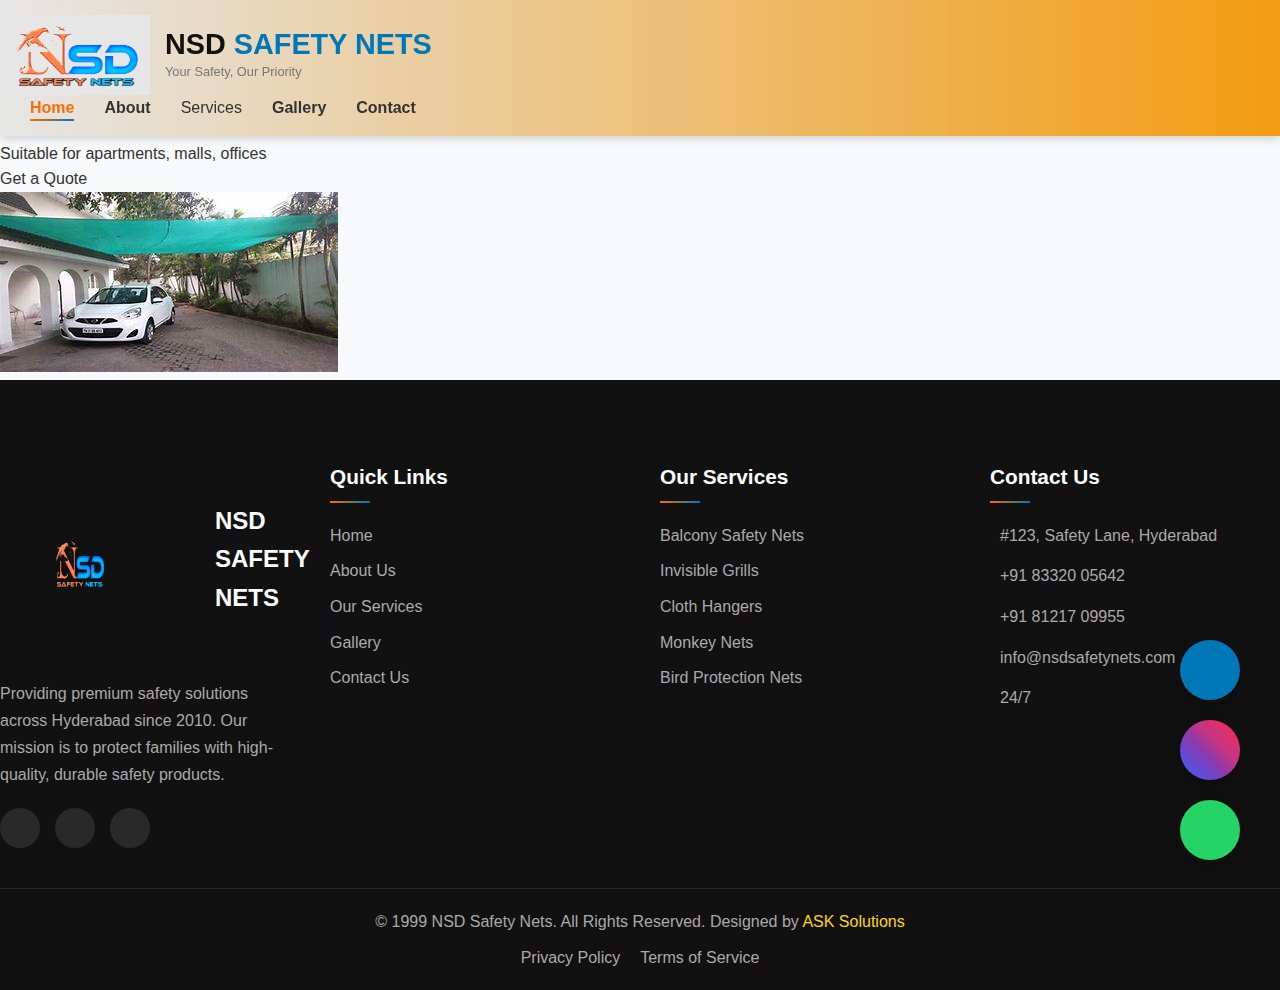
<file: carparking.html>
<!DOCTYPE html>
<html lang="en">
<head>
  <meta charset="UTF-8" />
  <meta name="viewport" content="width=device-width, initial-scale=1.0" />
  <title>Car Parking Nets | NSD Safety Nets</title>
  <link rel="stylesheet" href="style.css" />
</head>
<body>
  <header class="header">
    <div class="logo-container">
        <img src="nsdlogo2.png" alt="NSD Logo" class="logo-img" >
        <div class="logo-text">
            <h1>NSD <span>SAFETY NETS</span></h1>
            <p>Your Safety, Our Priority</p>
        </div>
    </div>
    
    <nav class="navbar">
        <ul class="nav-menu">
            <li class="nav-item"><a href="index.html" class="nav-link active">Home</a></li>
            <li class="nav-item"><a href="about.html" class="nav-link">About</a></li>
            <li class="nav-item dropdown">
                Services <i class="fas fa-chevron-down"></i>
                <ul class="dropdown-menu">
                    <li><a href="safetynets.html">Safety Nets</a></li>
                    <li><a href="invisiblegrills.html">Invisible Grills</a></li>
                    <li><a href="clothhanger.html">Cloth Hangers</a></li>
                    <li><a href="monkeynets.html">Monkey Nets</a></li>
                    <li><a href="carparking.html">Car parking</a></li>
                    <li><a href="cricket.html">Cricket Nets</a></li>
                    <li><a href="duckarea.html">Duct area</a></li>
                    <li><a href="cocunut.html">Coconut safety net</a></li>
                    <li><a href="constructionnet.html">Construction Safety Nets</a></li>
                    <li><a href="industrialnet.html">Industrial Safety Nets</a></li>
                    <li><a href="buildingnet.html"></a>Building Safety Nets</li>
                </ul>
            </li>
            <li class="nav-item"><a href="gallery.html" class="nav-link">Gallery</a></li>
            <li class="nav-item"><a href="contact.html" class="nav-link">Contact</a></li>
        </ul>
        <div class="hamburger">
            <span class="bar"></span>
            <span class="bar"></span>
            <span class="bar"></span>
        </div>
    </nav>
</header><header class="header">
  <div class="logo-container">
      <img src="nsdlogo2.png" alt="NSD Logo" class="logo-img" >
      <div class="logo-text">
          <h1>NSD <span>SAFETY NETS</span></h1>
          <p>Your Safety, Our Priority</p>
      </div>
  </div>
  
  <nav class="navbar">
      <ul class="nav-menu">
          <li class="nav-item"><a href="index.html" class="nav-link active">Home</a></li>
          <li class="nav-item"><a href="about.html" class="nav-link">About</a></li>
          <li class="nav-item dropdown">
              Services <i class="fas fa-chevron-down"></i>
              <ul class="dropdown-menu">
                  <li><a href="safetynets.html">Safety Nets</a></li>
                  <li><a href="invisiblegrills.html">Invisible Grills</a></li>
                  <li><a href="clothhanger.html">Cloth Hangers</a></li>
                  <li><a href="monkeynets.html">Monkey Nets</a></li>
                  <li><a href="carparking.html">Car parking</a></li>
                  <li><a href="cricket.html">Cricket Nets</a></li>
                  <li><a href="duckarea.html">Duck area</a></li>
              </ul>
          </li>
          <li class="nav-item"><a href="gallery.html" class="nav-link">Gallery</a></li>
          <li class="nav-item"><a href="contact.html" class="nav-link">Contact</a></li>
      </ul>
      <div class="hamburger">
          <span class="bar"></span>
          <span class="bar"></span>
          <span class="bar"></span>
      </div>
  </nav>
</header>

  <main>
    <section class="service-section">
      <div class="service-content">
        <h2>Car Parking Safety Nets</h2>
        <p>
          Protect your vehicles from debris, bird droppings, and other falling objects with our specially designed
          car parking safety nets. Safe and durable for any type of parking space.
        </p>
        <ul>
          <li>Protects cars from falling objects and birds</li>
          <li>Strong nylon nets with long lifespan</li>
          <li>Easy to install and maintain</li>
          <li>Suitable for apartments, malls, offices</li>
        </ul>
        <a href="contact.html" class="quote-btn">Get a Quote</a>
      </div>
      <div class="service-image">
        <img src="carpp.jpeg" alt="Car Parking Nets" />
      </div>
    </section>
    
  </main>

  <footer class="footer">
    <div class="footer-container">
        <div class="footer-about">
            <div class="footer-logo">
                <img src="nsdlogo.png" alt="NSD Logo" style="height: 200px; width: 200px;">
                <h3>NSD SAFETY NETS</h3>
            </div>
            <p>Providing premium safety solutions across Hyderabad since 2010. Our mission is to protect families with high-quality, durable safety products.</p>
            <div class="footer-social">
                <a href="#"><i class="fab fa-facebook-f"></i></a>
                <a href="https://www.instagram.com/sb_safety_nets?igsh=amNseDZqeWVsdXlw"><i class="fab fa-instagram"></i></a>
                <a href="https://wa.me/918332005642"><i class="fab fa-whatsapp"></i></a>
            </div>
        </div>
        
        <div class="footer-links">
            <h3>Quick Links</h3>
            <ul>
                <li><a href="index.html">Home</a></li>
                <li><a href="about.html">About Us</a></li>
                <li><a href="services.html">Our Services</a></li>
                <li><a href="gallery.html">Gallery</a></li>
                <li><a href="contact.html">Contact Us</a></li>
            </ul>
        </div>
        
        <div class="footer-services">
            <h3>Our Services</h3>
            <ul>
                <li><a href="safetynets.html">Balcony Safety Nets</a></li>
                <li><a href="invisiblegrills.html">Invisible Grills</a></li>
                <li><a href="clothhanger.html">Cloth Hangers</a></li>
                <li><a href="monkey-nets.html">Monkey Nets</a></li>
                <li><a href="#">Bird Protection Nets</a></li>
            </ul>
        </div>
        
        <div class="footer-contact">
            <h3>Contact Us</h3>
            <ul>
                <li><i class="fas fa-map-marker-alt"></i> #123, Safety Lane, Hyderabad</li>
                <li><i class="fas fa-phone"></i> +91 83320 05642</li>
                <li><i class="fas fa-phone"></i> +91 81217 09955</li>
                <li><i class="fas fa-envelope"></i> info@nsdsafetynets.com</li>
                <li><i class="fas fa-clock"></i> 24/7</li>
            </ul>
        </div>
    </div>
    
    <div class="footer-bottom">
        <p>&copy; 1999 NSD Safety Nets. All Rights Reserved. Designed by <a href="tel:+919861221105" style="color: gold;">ASK Solutions</a></p>
        <div class="footer-legal">
            <a href="#">Privacy Policy</a>
            <a href="#">Terms of Service</a>
        </div>
    </div>
</footer>

<!-- Phone Float Button  -->
<a href="tel:+918332005642" class="phone-float" target="_blank">
    <i class="fas fa-phone"></i>
</a>
<a href="https://wa.me/918332005642" class="whatsapp-float" target="_blank">
    <i class="fab fa-whatsapp"></i>
</a>
<a href="https://www.instagram.com/sb_safety_nets?igsh=amNseDZqeWVsdXlw" class="instagram-float" target="_blank">
    <i class="fab fa-instagram"></i>
</a>

</body>
</html>
</file>
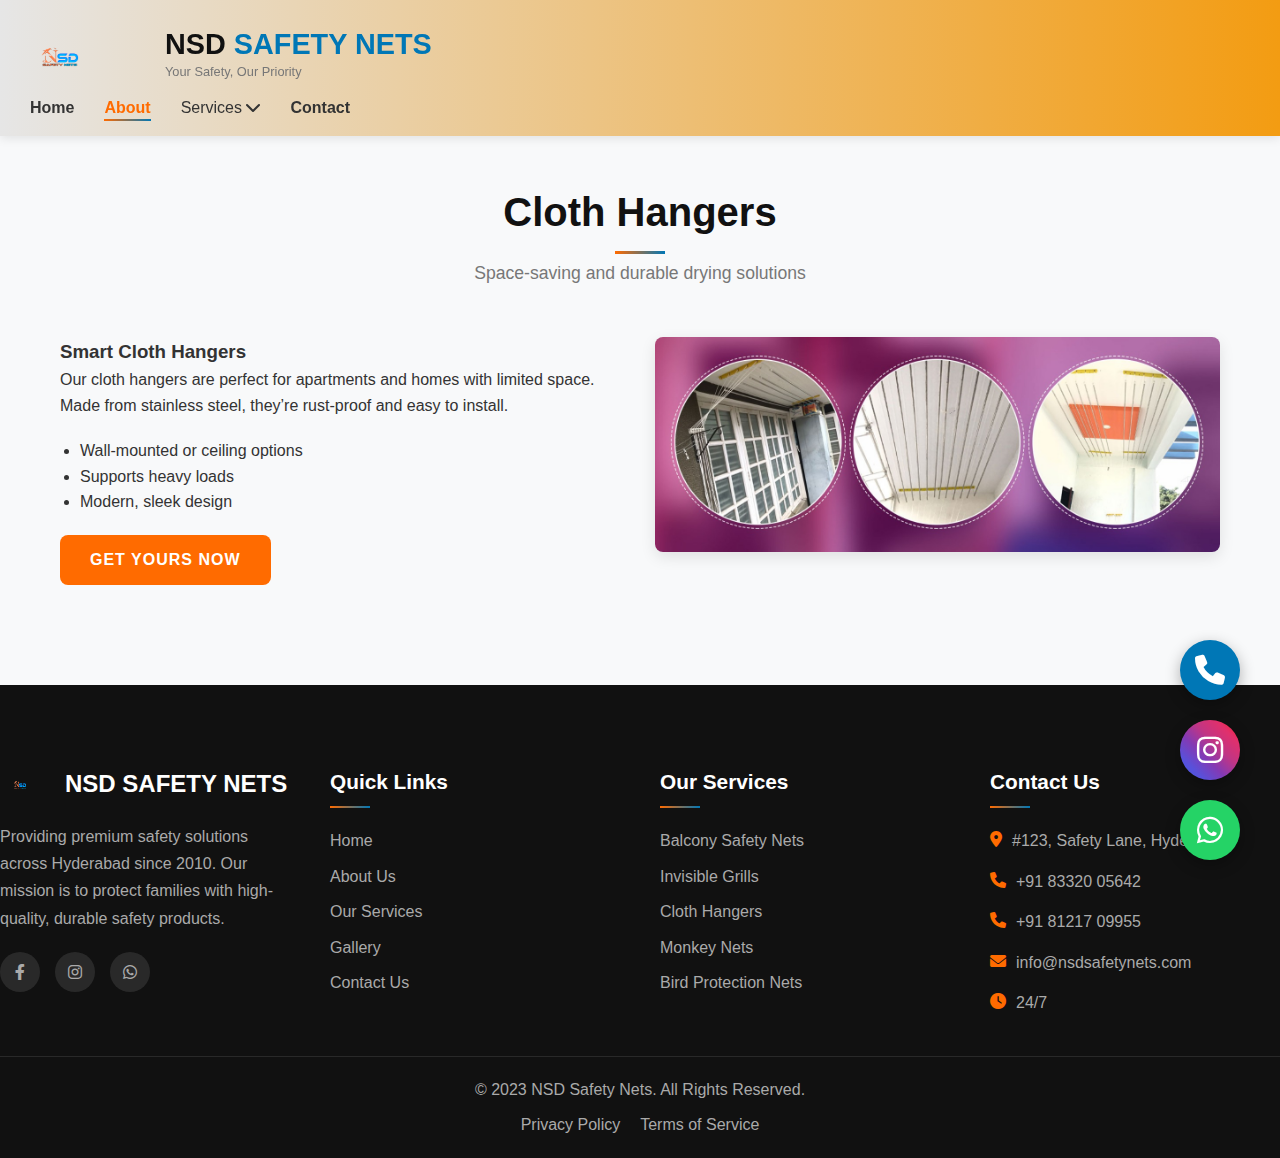
<file: clothhanger.html>
<!DOCTYPE html>
<html lang="en">
<head>
    <meta charset="UTF-8">
    <meta name="viewport" content="width=device-width, initial-scale=1.0">
    <title>Cloth Hangers - NSD Safety Nets</title>
    <link rel="stylesheet" href="https://cdnjs.cloudflare.com/ajax/libs/font-awesome/6.0.0-beta3/css/all.min.css">
    <link rel="stylesheet" href="style.css">
    <link rel="icon" type="image/png" href="assets/logo.png">
</head>
<body>
    <!-- Header Section -->
    <header class="header">
        <div class="logo-container">
            <img src="nsdlogo.png" alt="NSD Logo" class="logo-img">
            <div class="logo-text">
                <h1>NSD <span>SAFETY NETS</span></h1>
                <p>Your Safety, Our Priority</p>
            </div>
        </div>
        <nav class="navbar">
            <ul class="nav-menu">
                <li class="nav-item"><a href="index.html" class="nav-link">Home</a></li>
                <li class="nav-item"><a href="about.html" class="nav-link active">About</a></li>
                <li class="nav-item dropdown">
                    Services <i class="fas fa-chevron-down"></i>
                    <ul class="dropdown-menu">
                        <li><a href="safetynets.html">Safety Nets</a></li>
                        <li><a href="invisiblegrills.html">Invisible Grills</a></li>
                        <li><a href="clothhanger.html">Cloth Hangers</a></li>
                        <li><a href="monkeynets.html">Monkey Nets</a></li>
                        <li><a href="carparking.html">Car parking</a></li>
                        <li><a href="cricket.html">Cricket Nets</a></li>
                        <li><a href="duckarea.html">Duct area</a></li>
                        <li><a href="cocunut.html">Coconut safety net</a></li>
                        <li><a href="constructionnet.html">Construction Safety Nets</a></li>
                        <li><a href="industrialnet.html">Industrial Safety Nets</a></li>
                        <li><a href="buildingnet.html"></a>Building Safety Nets</li>
                    </ul>
                </li>
                <li class="nav-item"><a href="contact.html" class="nav-link">Contact</a></li>
            </ul>
            <div class="hamburger">
                <span class="bar"></span>
                <span class="bar"></span>
                <span class="bar"></span>
            </div>
        </nav>
    </header>

    <!-- Cloth Hangers Section -->
    <section class="cloth-hanger" style="padding: 100px 0;">
        <div class="container">
            <div class="section-header">
                <h2 style="margin-top: 80px;">Cloth Hangers</h2>
                <p>Space-saving and durable drying solutions</p>
            </div>
            <div style="display: grid; grid-template-columns: 1fr 1fr; gap: 30px;">
                <div>
                    <h3>Smart Cloth Hangers</h3>
                    <p>Our cloth hangers are perfect for apartments and homes with limited space. Made from stainless steel, they’re rust-proof and easy to install.</p>
                    <ul style="margin: 20px 0; list-style: disc; padding-left: 20px;">
                        <li>Wall-mounted or ceiling options</li>
                        <li>Supports heavy loads</li>
                        <li>Modern, sleek design</li>
                    </ul>
                    <a href="contact.html" class="btn btn-primary">Get Yours Now</a>
                </div>
                <div>
                    <!-- Image: Cloth hanger installed on balcony -->
                    <img src="cloth_hanger1.jpg" alt="Cloth Hanger" style="border-radius: var(--border-radius); box-shadow: var(--box-shadow);">
                </div>
            </div>
        </div>
    </section>

    <!-- Footer Section -->
    <footer class="footer">
        <div class="footer-container">
            <div class="footer-about">
                <div class="footer-logo">
                    <img src="nsdlogo.png" alt="NSD Logo">
                    <h3>NSD SAFETY NETS</h3>
                </div>
                <p>Providing premium safety solutions across Hyderabad since 2010. Our mission is to protect families with high-quality, durable safety products.</p>
                <div class="footer-social">
                    <a href="#"><i class="fab fa-facebook-f"></i></a>
                    <a href="#"><i class="fab fa-instagram"></i></a>
                    <a href="https://wa.me/918332005642"><i class="fab fa-whatsapp"></i></a>
                    
                </div>
            </div>
            
            <div class="footer-links">
                <h3>Quick Links</h3>
                <ul>
                    <li><a href="index.html">Home</a></li>
                    <li><a href="about.html">About Us</a></li>
                    <li><a href="services.html">Our Services</a></li>
                    <li><a href="gallery.html">Gallery</a></li>
                    <li><a href="contact.html">Contact Us</a></li>
                </ul>
            </div>
            
            <div class="footer-services">
                <h3>Our Services</h3>
                <ul>
                    <li><a href="safetynets.html">Balcony Safety Nets</a></li>
                    <li><a href="invisiblegrills.html">Invisible Grills</a></li>
                    <li><a href="clothhanger.html">Cloth Hangers</a></li>
                    <li><a href="monkey-nets.html">Monkey Nets</a></li>
                    <li><a href="#">Bird Protection Nets</a></li>
                </ul>
            </div>
            
            <div class="footer-contact">
                <h3>Contact Us</h3>
                <ul>
                    <li><i class="fas fa-map-marker-alt"></i> #123, Safety Lane, Hyderabad</li>
                    <li><i class="fas fa-phone"></i> +91 83320 05642</li>
                    <li><i class="fas fa-phone"></i> +91 81217 09955</li>
                    <li><i class="fas fa-envelope"></i> info@nsdsafetynets.com</li>
                    <li><i class="fas fa-clock"></i> 24/7</li>
                </ul>
            </div>
        </div>
        
        <div class="footer-bottom">
            <p>&copy; 2023 NSD Safety Nets. All Rights Reserved.</p>
            <div class="footer-legal">
                <a href="#">Privacy Policy</a>
                <a href="#">Terms of Service</a>
            </div>
        </div>
    </footer>


    <!-- WhatsApp Float Button -->
    <a href="tel:+918332005642" class="phone-float" target="_blank">
        <i class="fas fa-phone"></i>
    </a>
    <a href="https://wa.me/918332005642" class="whatsapp-float" target="_blank">
        <i class="fab fa-whatsapp"></i>
    </a>
    <a href="https://www.instagram.com/sb_safety_nets?igsh=amNseDZqeWVsdXlw" class="instagram-float" target="_blank">
        <i class="fab fa-instagram"></i>
    </a>


    <script src="script.js"></script>
</body>
</html>
</file>
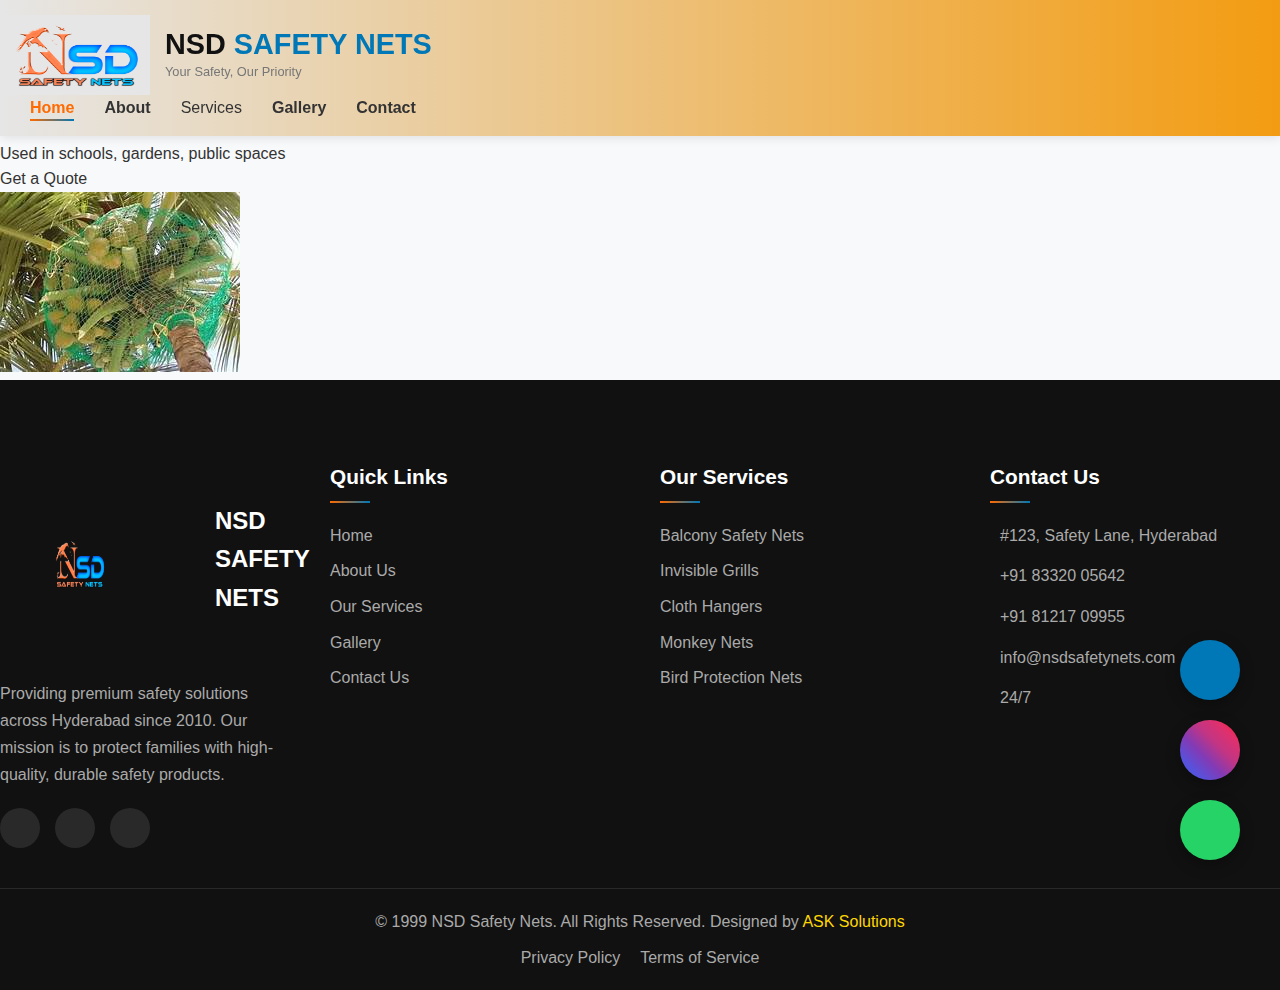
<file: cocunut.html>
<!DOCTYPE html>
<html lang="en">
<head>
  <meta charset="UTF-8" />
  <meta name="viewport" content="width=device-width, initial-scale=1.0" />
  <title>Coconut Safety Nets | NSD Safety Nets</title>
  <link rel="stylesheet" href="style.css" />
</head>
<body>
  <header class="header">
    <div class="logo-container">
        <img src="nsdlogo2.png" alt="NSD Logo" class="logo-img" >
        <div class="logo-text">
            <h1>NSD <span>SAFETY NETS</span></h1>
            <p>Your Safety, Our Priority</p>
        </div>
    </div>
    
    <nav class="navbar">
        <ul class="nav-menu">
            <li class="nav-item"><a href="index.html" class="nav-link active">Home</a></li>
            <li class="nav-item"><a href="about.html" class="nav-link">About</a></li>
            <li class="nav-item dropdown">
                Services <i class="fas fa-chevron-down"></i>
                <ul class="dropdown-menu">
                    <li><a href="safetynets.html">Safety Nets</a></li>
                    <li><a href="invisiblegrills.html">Invisible Grills</a></li>
                    <li><a href="clothhanger.html">Cloth Hangers</a></li>
                    <li><a href="monkeynets.html">Monkey Nets</a></li>
                    <li><a href="carparking.html">Car parking</a></li>
                    <li><a href="cricket.html">Cricket Nets</a></li>
                    <li><a href="duckarea.html">Duck area</a></li>
                </ul>
            </li>
            <li class="nav-item"><a href="gallery.html" class="nav-link">Gallery</a></li>
            <li class="nav-item"><a href="contact.html" class="nav-link">Contact</a></li>
        </ul>
        <div class="hamburger">
            <span class="bar"></span>
            <span class="bar"></span>
            <span class="bar"></span>
        </div>
    </nav>
</header>
  <main>
    <section class="service-section">
      <div class="service-content">
        <h2>Coconut Tree Safety Nets</h2>
        <p>
          Falling coconuts can be dangerous. Our coconut safety nets ensure the safety of people and vehicles by
          catching falling coconuts effectively and safely.
        </p>
        <ul>
          <li>Prevents accidents from falling coconuts</li>
          <li>High-tensile strength and durability</li>
          <li>Installed by professionals with safety measures</li>
          <li>Used in schools, gardens, public spaces</li>
        </ul>
        <a href="contact.html" class="quote-btn">Get a Quote</a>
      </div>
      <div class="service-image">
        <img src="coconet.jpeg" alt="Coconut Safety Nets" />
      </div>
    </section>
    
  </main>

  <footer class="footer">
    <div class="footer-container">
        <div class="footer-about">
            <div class="footer-logo">
                <img src="nsdlogo.png" alt="NSD Logo" style="height: 200px; width: 200px;">
                <h3>NSD SAFETY NETS</h3>
            </div>
            <p>Providing premium safety solutions across Hyderabad since 2010. Our mission is to protect families with high-quality, durable safety products.</p>
            <div class="footer-social">
                <a href="#"><i class="fab fa-facebook-f"></i></a>
                <a href="https://www.instagram.com/sb_safety_nets?igsh=amNseDZqeWVsdXlw"><i class="fab fa-instagram"></i></a>
                <a href="https://wa.me/918332005642"><i class="fab fa-whatsapp"></i></a>
            </div>
        </div>
        
        <div class="footer-links">
            <h3>Quick Links</h3>
            <ul>
                <li><a href="index.html">Home</a></li>
                <li><a href="about.html">About Us</a></li>
                <li><a href="services.html">Our Services</a></li>
                <li><a href="gallery.html">Gallery</a></li>
                <li><a href="contact.html">Contact Us</a></li>
            </ul>
        </div>
        
        <div class="footer-services">
            <h3>Our Services</h3>
            <ul>
                <li><a href="safetynets.html">Balcony Safety Nets</a></li>
                <li><a href="invisiblegrills.html">Invisible Grills</a></li>
                <li><a href="clothhanger.html">Cloth Hangers</a></li>
                <li><a href="monkey-nets.html">Monkey Nets</a></li>
                <li><a href="#">Bird Protection Nets</a></li>
            </ul>
        </div>
        
        <div class="footer-contact">
            <h3>Contact Us</h3>
            <ul>
                <li><i class="fas fa-map-marker-alt"></i> #123, Safety Lane, Hyderabad</li>
                <li><i class="fas fa-phone"></i> +91 83320 05642</li>
                <li><i class="fas fa-phone"></i> +91 81217 09955</li>
                <li><i class="fas fa-envelope"></i> info@nsdsafetynets.com</li>
                <li><i class="fas fa-clock"></i> 24/7</li>
            </ul>
        </div>
    </div>
    
    <div class="footer-bottom">
        <p>&copy; 1999 NSD Safety Nets. All Rights Reserved. Designed by <a href="tel:+919861221105" style="color: gold;">ASK Solutions</a></p>
        <div class="footer-legal">
            <a href="#">Privacy Policy</a>
            <a href="#">Terms of Service</a>
        </div>
    </div>
</footer>

<!-- Phone Float Button  -->
<a href="tel:+918332005642" class="phone-float" target="_blank">
    <i class="fas fa-phone"></i>
</a>
<a href="https://wa.me/918332005642" class="whatsapp-float" target="_blank">
    <i class="fab fa-whatsapp"></i>
</a>
<a href="https://www.instagram.com/sb_safety_nets?igsh=amNseDZqeWVsdXlw" class="instagram-float" target="_blank">
    <i class="fab fa-instagram"></i>
</a>

</body>
</html>
</file>
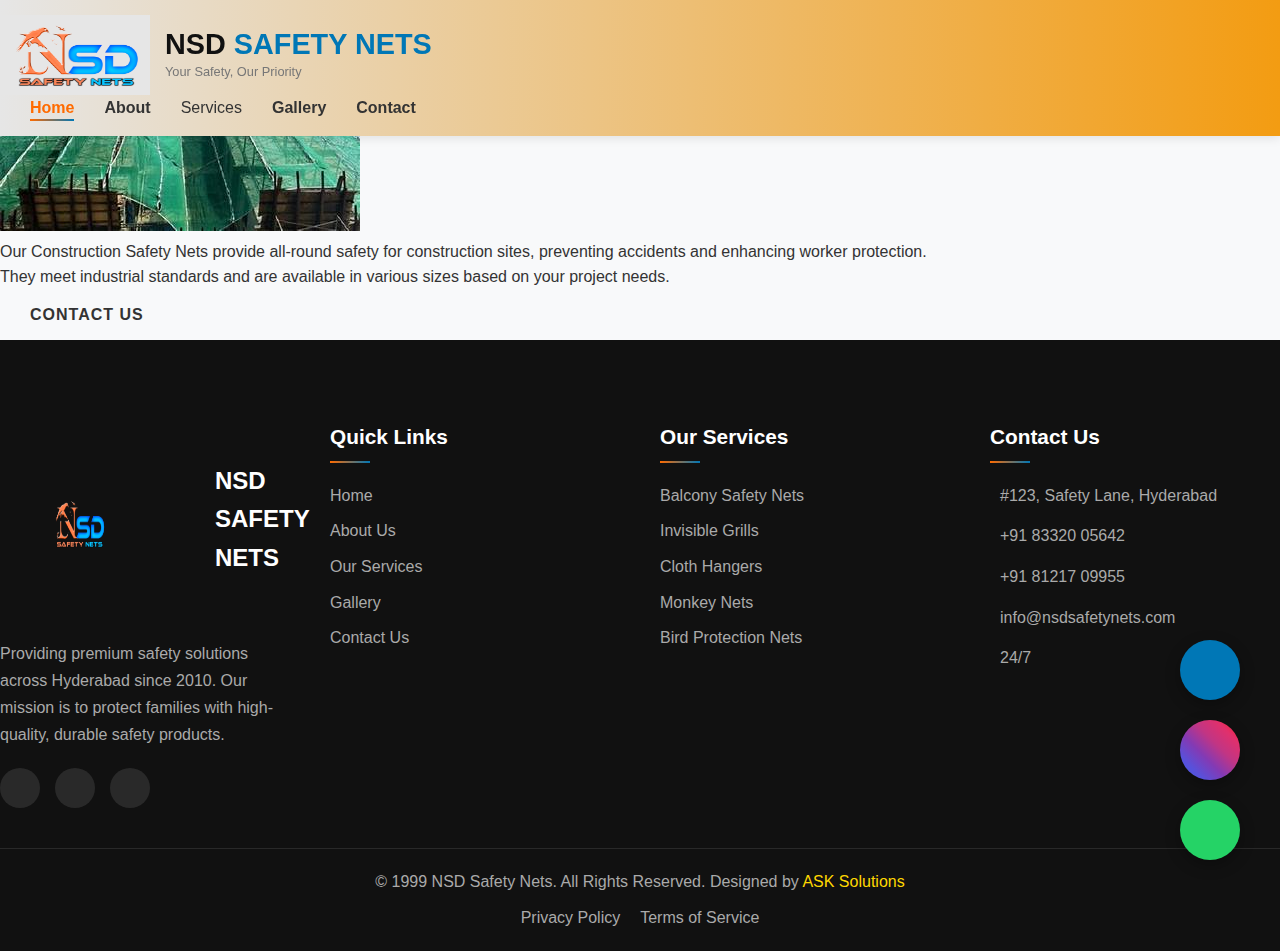
<file: constructionnet.html>
<!DOCTYPE html>
<html lang="en">
<head>
  <meta charset="UTF-8" />
  <meta name="viewport" content="width=device-width, initial-scale=1.0" />
  <title>Construction Safety Nets | NSD Nets</title>
  <link rel="stylesheet" href="style.css" />
</head>
<body>
  <header class="header">
    <div class="logo-container">
        <img src="nsdlogo2.png" alt="NSD Logo" class="logo-img" >
        <div class="logo-text">
            <h1>NSD <span>SAFETY NETS</span></h1>
            <p>Your Safety, Our Priority</p>
        </div>
    </div>
    
    <nav class="navbar">
        <ul class="nav-menu">
            <li class="nav-item"><a href="index.html" class="nav-link active">Home</a></li>
            <li class="nav-item"><a href="about.html" class="nav-link">About</a></li>
            <li class="nav-item dropdown">
                Services <i class="fas fa-chevron-down"></i>
                <ul class="dropdown-menu">
                    <li><a href="safetynets.html">Safety Nets</a></li>
                    <li><a href="invisiblegrills.html">Invisible Grills</a></li>
                    <li><a href="clothhanger.html">Cloth Hangers</a></li>
                    <li><a href="monkeynets.html">Monkey Nets</a></li>
                    <li><a href="carparking.html">Car parking</a></li>
                    <li><a href="cricket.html">Cricket Nets</a></li>
                    <li><a href="duckarea.html">Duct area</a></li>
                    <li><a href="cocunut.html">Coconut safety net</a></li>
                    <li><a href="constructionnet.html">Construction Safety Nets</a></li>
                    <li><a href="industrialnet.html">Industrial Safety Nets</a></li>
                    <li><a href="buildingnet.html"></a>Building Safety Nets</li>
                </ul>
            </li>
            <li class="nav-item"><a href="gallery.html" class="nav-link">Gallery</a></li>
            <li class="nav-item"><a href="contact.html" class="nav-link">Contact</a></li>
        </ul>
        <div class="hamburger">
            <span class="bar"></span>
            <span class="bar"></span>
            <span class="bar"></span>
        </div>
    </nav>
</header>


  <main class="service-section">
    <h1>Construction Safety Nets</h1>
    <img src="construct.jpeg" alt="Construction Safety Nets">
    <p>Our Construction Safety Nets provide all-round safety for construction sites, preventing accidents and enhancing worker protection.</p>
    <p>They meet industrial standards and are available in various sizes based on your project needs.</p>
    <a href="contact.html" class="btn">Contact Us</a>
  </main>

  <!-- Footer Section -->
  <footer class="footer">
    <div class="footer-container">
        <div class="footer-about">
            <div class="footer-logo">
                <img src="nsdlogo.png" alt="NSD Logo" style="height: 200px; width: 200px;">
                <h3>NSD SAFETY NETS</h3>
            </div>
            <p>Providing premium safety solutions across Hyderabad since 2010. Our mission is to protect families with high-quality, durable safety products.</p>
            <div class="footer-social">
                <a href="#"><i class="fab fa-facebook-f"></i></a>
                <a href="https://www.instagram.com/sb_safety_nets?igsh=amNseDZqeWVsdXlw"><i class="fab fa-instagram"></i></a>
                <a href="https://wa.me/918332005642"><i class="fab fa-whatsapp"></i></a>
            </div>
        </div>
        
        <div class="footer-links">
            <h3>Quick Links</h3>
            <ul>
                <li><a href="index.html">Home</a></li>
                <li><a href="about.html">About Us</a></li>
                <li><a href="services.html">Our Services</a></li>
                <li><a href="gallery.html">Gallery</a></li>
                <li><a href="contact.html">Contact Us</a></li>
            </ul>
        </div>
        
        <div class="footer-services">
            <h3>Our Services</h3>
            <ul>
                <li><a href="safetynets.html">Balcony Safety Nets</a></li>
                <li><a href="invisiblegrills.html">Invisible Grills</a></li>
                <li><a href="clothhanger.html">Cloth Hangers</a></li>
                <li><a href="monkey-nets.html">Monkey Nets</a></li>
                <li><a href="#">Bird Protection Nets</a></li>
            </ul>
        </div>
        
        <div class="footer-contact">
            <h3>Contact Us</h3>
            <ul>
                <li><i class="fas fa-map-marker-alt"></i> #123, Safety Lane, Hyderabad</li>
                <li><i class="fas fa-phone"></i> +91 83320 05642</li>
                <li><i class="fas fa-phone"></i> +91 81217 09955</li>
                <li><i class="fas fa-envelope"></i> info@nsdsafetynets.com</li>
                <li><i class="fas fa-clock"></i> 24/7</li>
            </ul>
        </div>
    </div>
    
    <div class="footer-bottom">
        <p>&copy; 1999 NSD Safety Nets. All Rights Reserved. Designed by <a href="tel:+919861221105" style="color: gold;">ASK Solutions</a></p>
        <div class="footer-legal">
            <a href="#">Privacy Policy</a>
            <a href="#">Terms of Service</a>
        </div>
    </div>
</footer>

<!-- Phone Float Button  -->
<a href="tel:+918332005642" class="phone-float" target="_blank">
    <i class="fas fa-phone"></i>
</a>
<a href="https://wa.me/918332005642" class="whatsapp-float" target="_blank">
    <i class="fab fa-whatsapp"></i>
</a>
<a href="https://www.instagram.com/sb_safety_nets?igsh=amNseDZqeWVsdXlw" class="instagram-float" target="_blank">
    <i class="fab fa-instagram"></i>
</a>

<script src="script.js"></script>
</body>
</html>
</file>
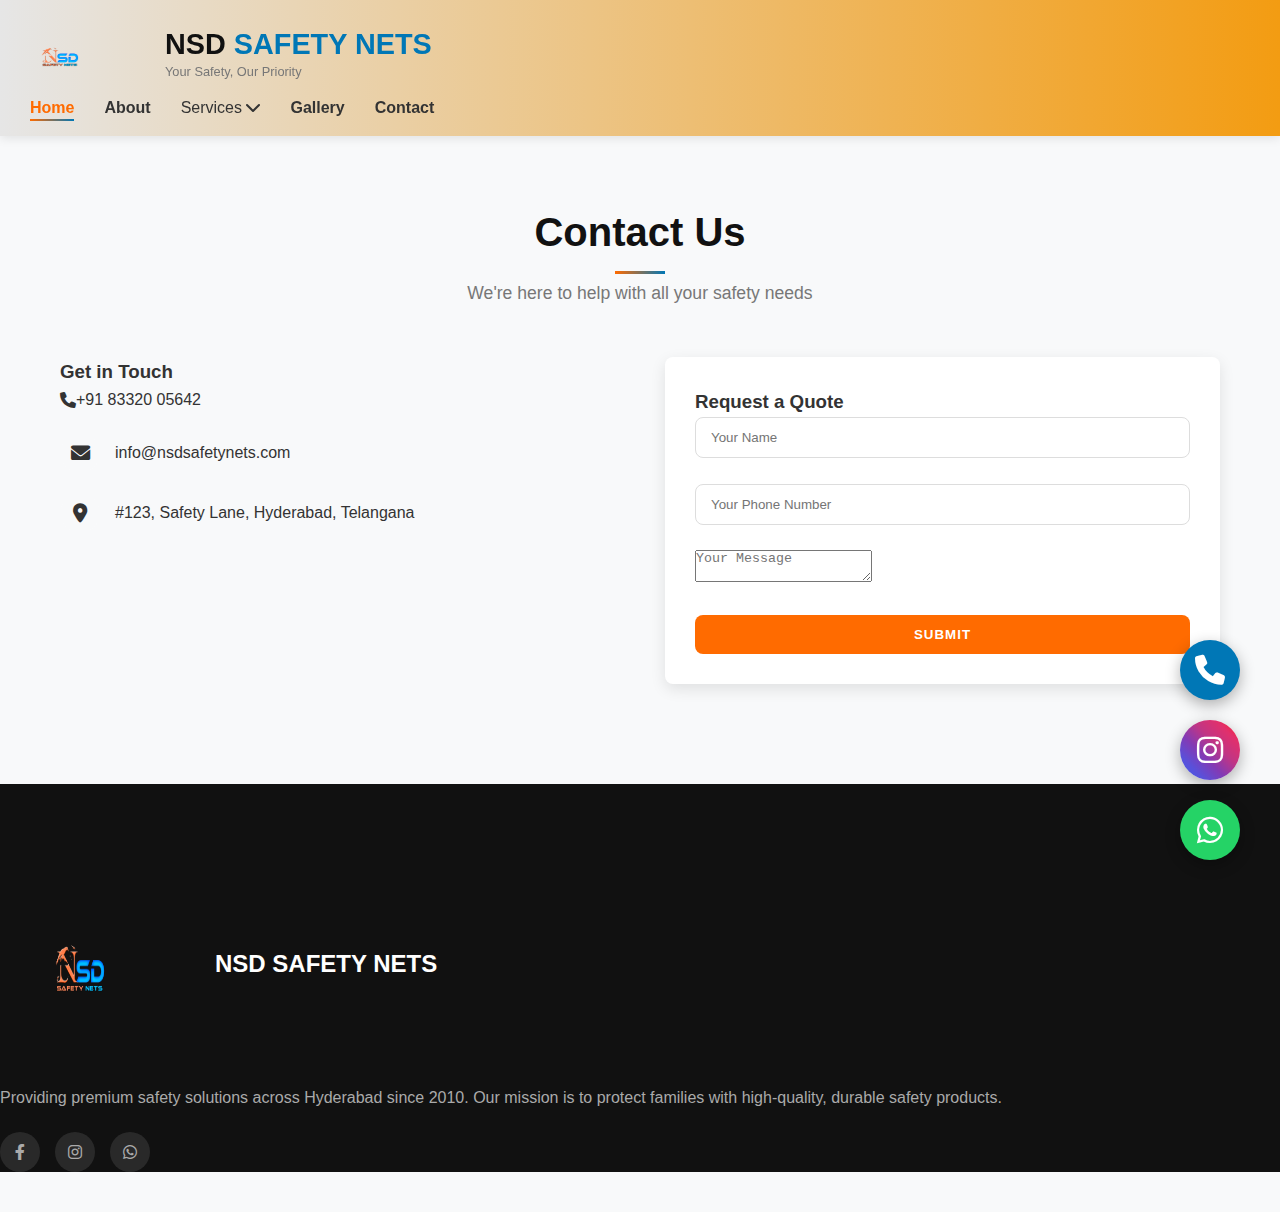
<file: contact.html>
<!DOCTYPE html>
<html lang="en">
<head>
    <meta charset="UTF-8">
    <meta name="viewport" content="width=device-width, initial-scale=1.0">
    <title>Contact Us - NSD Safety Nets</title>
    <link rel="stylesheet" href="https://cdnjs.cloudflare.com/ajax/libs/font-awesome/6.0.0-beta3/css/all.min.css">
    <link rel="stylesheet" href="style.css">
    <link rel="icon" type="image/png" href="assets/logo.png">
</head>
<body>
    <!-- Header Section -->
    <header class="header">
        <div class="logo-container">
            <img src="nsdlogo.png" alt="NSD Logo" class="logo-img">
            <div class="logo-text">
                <h1>NSD <span>SAFETY NETS</span></h1>
                <p>Your Safety, Our Priority</p>
            </div>
        </div>
        
        <nav class="navbar">
            <ul class="nav-menu">
                <li class="nav-item"><a href="index.html" class="nav-link active">Home</a></li>
                <li class="nav-item"><a href="about.html" class="nav-link">About</a></li>
                <li class="nav-item dropdown">
                    Services <i class="fas fa-chevron-down"></i>
                    <ul class="dropdown-menu">
                        <li><a href="safetynets.html">Safety Nets</a></li>
                        <li><a href="invisiblegrills.html">Invisible Grills</a></li>
                        <li><a href="clothhanger.html">Cloth Hangers</a></li>
                        <li><a href="monkey-nets.html">Monkey Nets</a></li>
                        <li><a href="carparking.html">Car parking</a></li>
                        <li><a href="cricket.html">Cricket Nets</a></li>
                        <li><a href="duckarea.html">Duck area</a></li>
                    </ul>
                </li>
                <li class="nav-item"><a href="gallery.html" class="nav-link">Gallery</a></li>
                <li class="nav-item"><a href="contact.html" class="nav-link">Contact</a></li>
            </ul>
        </nav>
    </header>

    <!-- Contact Section -->
    <section class="contact" style="padding: 100px 0;">
        <div class="container">
            <div class="section-header">
                <h2 style="margin-top: 100px;" class="cont-h2">Contact Us</h2>
                <p>We're here to help with all your safety needs</p>
            </div>
            <div style="display: grid; grid-template-columns: 1fr 1fr; gap: 50px;">
                <div>
                    <h3>Get in Touch</h3>
                    <div class="contact-methods">
                        <div class="contact-method">
                            <a href="tel:+918332005642" class="fa fa-phone"></a>
                            <span>+91 83320 05642</span>
                        </div>
                        <div class="contact-method">
                            <i class="fas fa-envelope"></i>
                            <span>info@nsdsafetynets.com</span>
                        </div>
                        <div class="contact-method">
                            <i class="fas fa-map-marker-alt"></i>
                            <span>#123, Safety Lane, Hyderabad, Telangana</span>
                        </div>
                    </div>
                </div>
                <div class="quick-contact-form">
                    <h3>Request a Quote</h3>
                    <form id="contactForm" onsubmit="sendToWhatsApp(); return false;">
                        <input type="text" id="name" placeholder="Your Name" required><br><br>
                        <input type="text" id="phone" placeholder="Your Phone Number" required><br><br>
                        <textarea id="message" placeholder="Your Message" required></textarea><br><br>
                        <button type="submit" class="btn btn-primary">Submit</button>
                    </form>
                </div>
            </div>
        </div>
    </section>

    <!-- Footer Section -->
    <footer class="footer">
        <div class="footer-container">
            <div class="footer-about">
                <div class="footer-logo">
                    <img src="nsdlogo.png" alt="NSD Logo" style="height: 200px; width: 200px;">
                    <h3>NSD SAFETY NETS</h3>
                </div>
                <p>Providing premium safety solutions across Hyderabad since 2010. Our mission is to protect families with high-quality, durable safety products.</p>
                <div class="footer-social">
                    <a href="#"><i class="fab fa-facebook-f"></i></a>
                    <a href="https://www.instagram.com/sb_safety_nets?igsh=amNseDZqeWVsdXlw"><i class="fab fa-instagram"></i></a>
                    <a href="https://wa.me/918332005642"><i class="fab fa-whatsapp"></i></a>
                </div>
            </div>
        </div>
    </footer>

    <!-- WhatsApp Float Button -->
    <a href="tel:+918332005642" class="phone-float" target="_blank">
        <i class="fas fa-phone"></i>
    </a>
    <a href="https://wa.me/918332005642" class="whatsapp-float" target="_blank">
        <i class="fab fa-whatsapp"></i>
    </a>
    <a href="https://www.instagram.com/sb_safety_nets?igsh=amNseDZqeWVsdXlw" class="instagram-float" target="_blank">
        <i class="fab fa-instagram"></i>
    </a>

    <script src="script.js"></script>

</body>
</html>
</file>
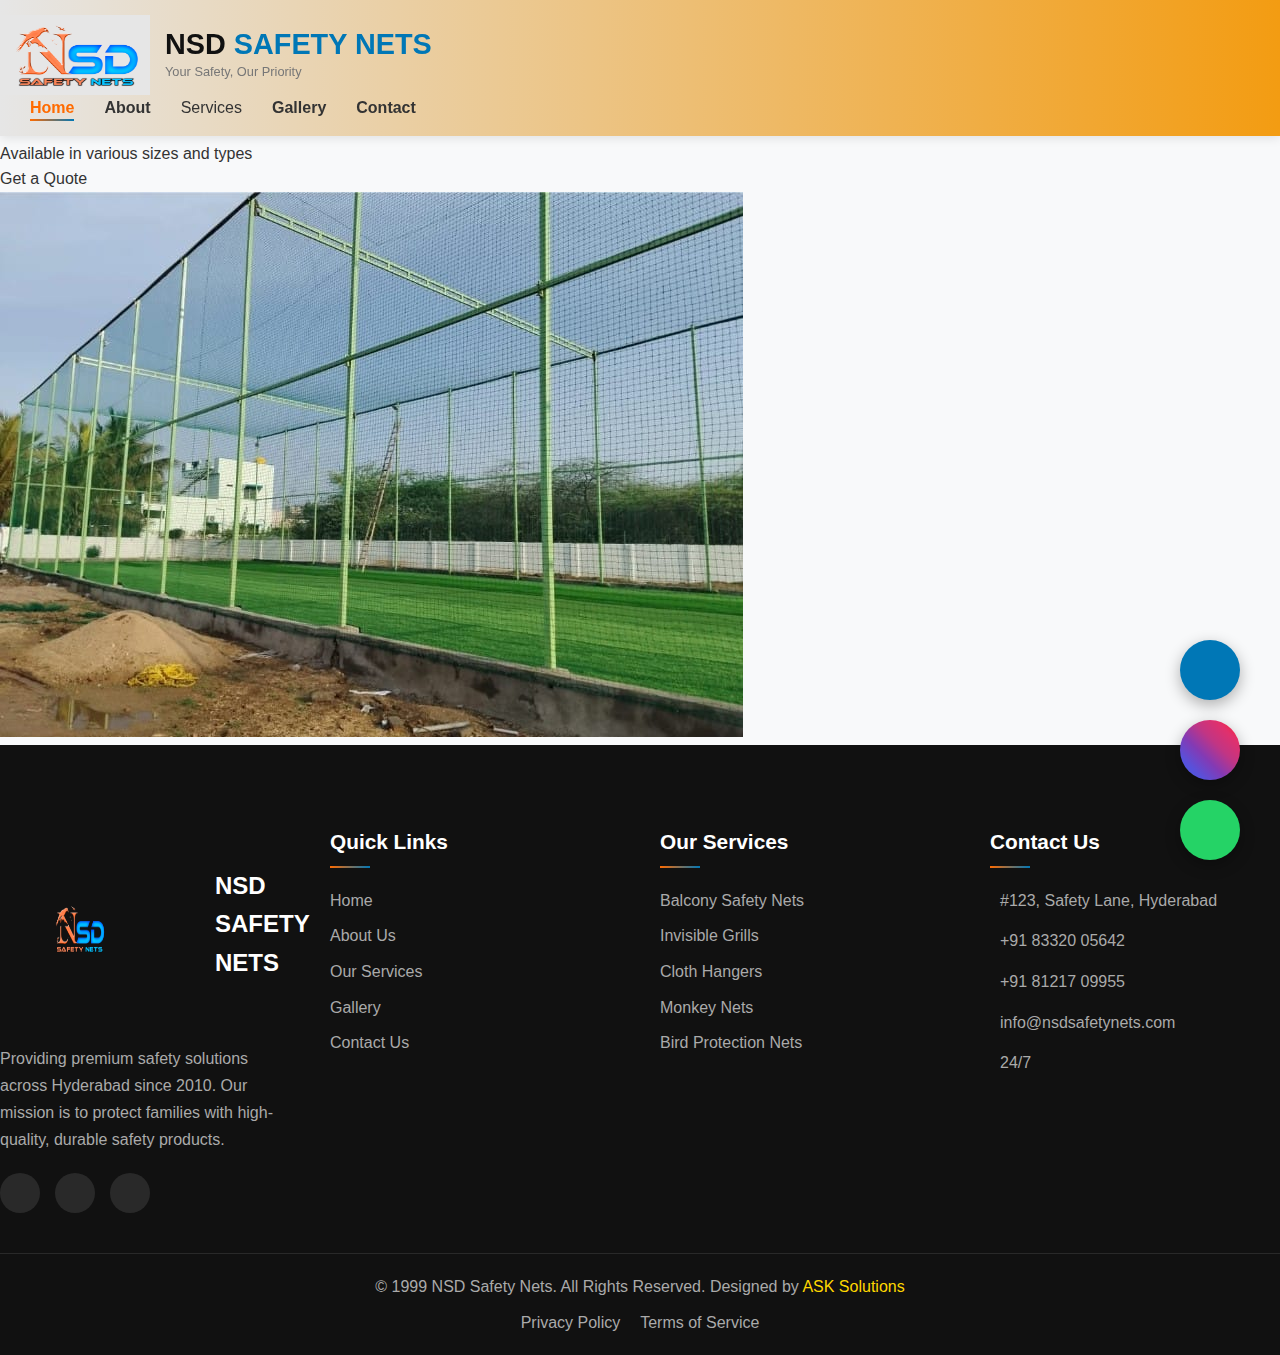
<file: cricket.html>
<!DOCTYPE html>
<html lang="en">
<head>
  <meta charset="UTF-8" />
  <meta name="viewport" content="width=device-width, initial-scale=1.0" />
  <title>Cricket Practice Nets | NSD Safety Nets</title>
  <link rel="stylesheet" href="style.css" />
</head>
<body>
  <header class="header">
    <div class="logo-container">
        <img src="nsdlogo2.png" alt="NSD Logo" class="logo-img" >
        <div class="logo-text">
            <h1>NSD <span>SAFETY NETS</span></h1>
            <p>Your Safety, Our Priority</p>
        </div>
    </div>
    
    <nav class="navbar">
        <ul class="nav-menu">
            <li class="nav-item"><a href="index.html" class="nav-link active">Home</a></li>
            <li class="nav-item"><a href="about.html" class="nav-link">About</a></li>
            <li class="nav-item dropdown">
                Services <i class="fas fa-chevron-down"></i>
                <ul class="dropdown-menu">
                    <li><a href="safetynets.html">Safety Nets</a></li>
                    <li><a href="invisiblegrills.html">Invisible Grills</a></li>
                    <li><a href="clothhanger.html">Cloth Hangers</a></li>
                    <li><a href="monkeynets.html">Monkey Nets</a></li>
                    <li><a href="carparking.html">Car parking</a></li>
                    <li><a href="cricket.html">Cricket Nets</a></li>
                    <li><a href="duckarea.html">Duct area</a></li>
                    <li><a href="cocunut.html">Coconut safety net</a></li>
                    <li><a href="constructionnet.html">Construction Safety Nets</a></li>
                    <li><a href="industrialnet.html">Industrial Safety Nets</a></li>
                    <li><a href="buildingnet.html"></a>Building Safety Nets</li>
                </ul>
            </li>
            <li class="nav-item"><a href="gallery.html" class="nav-link">Gallery</a></li>
            <li class="nav-item"><a href="contact.html" class="nav-link">Contact</a></li>
        </ul>
        <div class="hamburger">
            <span class="bar"></span>
            <span class="bar"></span>
            <span class="bar"></span>
        </div>
    </nav>
</header>

  <main>
    <section class="service-section">
      <div class="service-content">
        <h2>Cricket Practice Nets</h2>
        <p>
          Our cricket nets are designed for safe and effective practice sessions for both beginners and
          professionals. Perfect for academies, schools, and home training setups.
        </p>
        <ul>
          <li>Strong and flexible sports netting</li>
          <li>Safe boundary for batting and bowling</li>
          <li>Weather-proof and UV-resistant</li>
          <li>Available in various sizes and types</li>
        </ul>
        <a href="contact.html" class="quote-btn">Get a Quote</a>
      </div>
      <div class="service-image">
        <img src="cricknet.jpg" alt="Cricket Nets" />
      </div>
    </section>
    
  </main>

  <footer class="footer">
    <div class="footer-container">
        <div class="footer-about">
            <div class="footer-logo">
                <img src="nsdlogo.png" alt="NSD Logo" style="height: 200px; width: 200px;">
                <h3>NSD SAFETY NETS</h3>
            </div>
            <p>Providing premium safety solutions across Hyderabad since 2010. Our mission is to protect families with high-quality, durable safety products.</p>
            <div class="footer-social">
                <a href="#"><i class="fab fa-facebook-f"></i></a>
                <a href="https://www.instagram.com/sb_safety_nets?igsh=amNseDZqeWVsdXlw"><i class="fab fa-instagram"></i></a>
                <a href="https://wa.me/918332005642"><i class="fab fa-whatsapp"></i></a>
            </div>
        </div>
        
        <div class="footer-links">
            <h3>Quick Links</h3>
            <ul>
                <li><a href="index.html">Home</a></li>
                <li><a href="about.html">About Us</a></li>
                <li><a href="services.html">Our Services</a></li>
                <li><a href="gallery.html">Gallery</a></li>
                <li><a href="contact.html">Contact Us</a></li>
            </ul>
        </div>
        
        <div class="footer-services">
            <h3>Our Services</h3>
            <ul>
                <li><a href="safetynets.html">Balcony Safety Nets</a></li>
                <li><a href="invisiblegrills.html">Invisible Grills</a></li>
                <li><a href="clothhanger.html">Cloth Hangers</a></li>
                <li><a href="monkey-nets.html">Monkey Nets</a></li>
                <li><a href="#">Bird Protection Nets</a></li>
            </ul>
        </div>
        
        <div class="footer-contact">
            <h3>Contact Us</h3>
            <ul>
                <li><i class="fas fa-map-marker-alt"></i> #123, Safety Lane, Hyderabad</li>
                <li><i class="fas fa-phone"></i> +91 83320 05642</li>
                <li><i class="fas fa-phone"></i> +91 81217 09955</li>
                <li><i class="fas fa-envelope"></i> info@nsdsafetynets.com</li>
                <li><i class="fas fa-clock"></i> 24/7</li>
            </ul>
        </div>
    </div>
    
    <div class="footer-bottom">
        <p>&copy; 1999 NSD Safety Nets. All Rights Reserved. Designed by <a href="tel:+919861221105" style="color: gold;">ASK Solutions</a></p>
        <div class="footer-legal">
            <a href="#">Privacy Policy</a>
            <a href="#">Terms of Service</a>
        </div>
    </div>
</footer>

<!-- Phone Float Button  -->
<a href="tel:+918332005642" class="phone-float" target="_blank">
    <i class="fas fa-phone"></i>
</a>
<a href="https://wa.me/918332005642" class="whatsapp-float" target="_blank">
    <i class="fab fa-whatsapp"></i>
</a>
<a href="https://www.instagram.com/sb_safety_nets?igsh=amNseDZqeWVsdXlw" class="instagram-float" target="_blank">
    <i class="fab fa-instagram"></i>
</a>

</body>
</html>
</file>
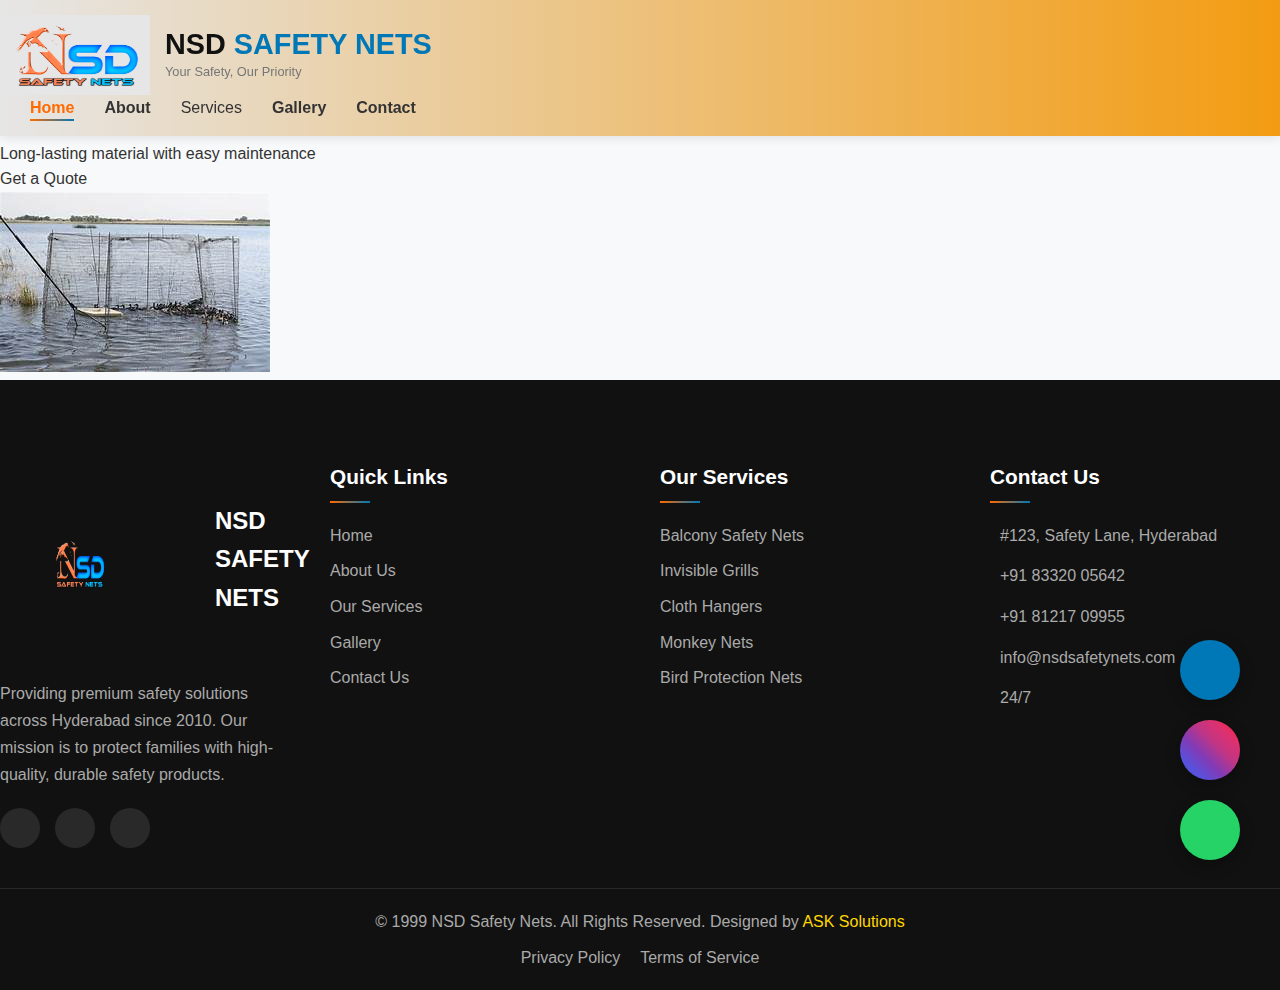
<file: duckarea.html>
<!DOCTYPE html>
<html lang="en">
<head>
  <meta charset="UTF-8" />
  <meta name="viewport" content="width=device-width, initial-scale=1.0" />
  <title>Duck Area Nets | NSD Safety Nets</title>
  <link rel="stylesheet" href="style.css" />
</head>
<body>
  <header class="header">
    <div class="logo-container">
        <img src="nsdlogo2.png" alt="NSD Logo" class="logo-img" >
        <div class="logo-text">
            <h1>NSD <span>SAFETY NETS</span></h1>
            <p>Your Safety, Our Priority</p>
        </div>
    </div>
    
    <nav class="navbar">
        <ul class="nav-menu">
            <li class="nav-item"><a href="index.html" class="nav-link active">Home</a></li>
            <li class="nav-item"><a href="about.html" class="nav-link">About</a></li>
            <li class="nav-item dropdown">
                Services <i class="fas fa-chevron-down"></i>
                <ul class="dropdown-menu">
                    <li><a href="safetynets.html">Safety Nets</a></li>
                    <li><a href="invisiblegrills.html">Invisible Grills</a></li>
                    <li><a href="clothhanger.html">Cloth Hangers</a></li>
                    <li><a href="monkeynets.html">Monkey Nets</a></li>
                    <li><a href="carparking.html">Car parking</a></li>
                    <li><a href="cricket.html">Cricket Nets</a></li>
                    <li><a href="duckarea.html">Duck area</a></li>
                </ul>
            </li>
            <li class="nav-item"><a href="gallery.html" class="nav-link">Gallery</a></li>
            <li class="nav-item"><a href="contact.html" class="nav-link">Contact</a></li>
        </ul>
        <div class="hamburger">
            <span class="bar"></span>
            <span class="bar"></span>
            <span class="bar"></span>
        </div>
    </nav>
</header>

  <main>
    <section class="service-section">
      <div class="service-content">
        <h2>Duck Area Nets</h2>
        <p>
          Keep your duck farm or pond area protected with our specially designed nets that provide safety from
          predators and environmental hazards without restricting airflow.
        </p>
        <ul>
          <li>Ideal for farms and gardens</li>
          <li>Strong, waterproof netting</li>
          <li>Protects ducks from predators</li>
          <li>Long-lasting material with easy maintenance</li>
        </ul>
        <a href="contact.html" class="quote-btn">Get a Quote</a>
      </div>
      <div class="service-image">
        <img src="duck_area.jpeg" alt="Duck Area Nets" />
      </div>
    </section>
    
  </main>

              <footer class="footer">
                <div class="footer-container">
                    <div class="footer-about">
                        <div class="footer-logo">
                            <img src="nsdlogo.png" alt="NSD Logo" style="height: 200px; width: 200px;">
                            <h3>NSD SAFETY NETS</h3>
                        </div>
                        <p>Providing premium safety solutions across Hyderabad since 2010. Our mission is to protect families with high-quality, durable safety products.</p>
                        <div class="footer-social">
                            <a href="#"><i class="fab fa-facebook-f"></i></a>
                            <a href="https://www.instagram.com/sb_safety_nets?igsh=amNseDZqeWVsdXlw"><i class="fab fa-instagram"></i></a>
                            <a href="https://wa.me/918332005642"><i class="fab fa-whatsapp"></i></a>
                        </div>
                    </div>
                    
                    <div class="footer-links">
                        <h3>Quick Links</h3>
                        <ul>
                            <li><a href="index.html">Home</a></li>
                            <li><a href="about.html">About Us</a></li>
                            <li><a href="services.html">Our Services</a></li>
                            <li><a href="gallery.html">Gallery</a></li>
                            <li><a href="contact.html">Contact Us</a></li>
                        </ul>
                    </div>
                    
                    <div class="footer-services">
                        <h3>Our Services</h3>
                        <ul>
                            <li><a href="safetynets.html">Balcony Safety Nets</a></li>
                            <li><a href="invisiblegrills.html">Invisible Grills</a></li>
                            <li><a href="clothhanger.html">Cloth Hangers</a></li>
                            <li><a href="monkey-nets.html">Monkey Nets</a></li>
                            <li><a href="#">Bird Protection Nets</a></li>
                        </ul>
                    </div>
                    
                    <div class="footer-contact">
                        <h3>Contact Us</h3>
                        <ul>
                            <li><i class="fas fa-map-marker-alt"></i> #123, Safety Lane, Hyderabad</li>
                            <li><i class="fas fa-phone"></i> +91 83320 05642</li>
                            <li><i class="fas fa-phone"></i> +91 81217 09955</li>
                            <li><i class="fas fa-envelope"></i> info@nsdsafetynets.com</li>
                            <li><i class="fas fa-clock"></i> 24/7</li>
                        </ul>
                    </div>
                </div>
                
                <div class="footer-bottom">
                    <p>&copy; 1999 NSD Safety Nets. All Rights Reserved. Designed by <a href="tel:+919861221105" style="color: gold;">ASK Solutions</a></p>
                    <div class="footer-legal">
                        <a href="#">Privacy Policy</a>
                        <a href="#">Terms of Service</a>
                    </div>
                </div>
            </footer>

        <!-- Phone Float Button  -->
        <a href="tel:+918332005642" class="phone-float" target="_blank">
            <i class="fas fa-phone"></i>
        </a>
        <a href="https://wa.me/918332005642" class="whatsapp-float" target="_blank">
            <i class="fab fa-whatsapp"></i>
        </a>
        <a href="https://www.instagram.com/sb_safety_nets?igsh=amNseDZqeWVsdXlw" class="instagram-float" target="_blank">
            <i class="fab fa-instagram"></i>
        </a>

</body>
</html>
</file>
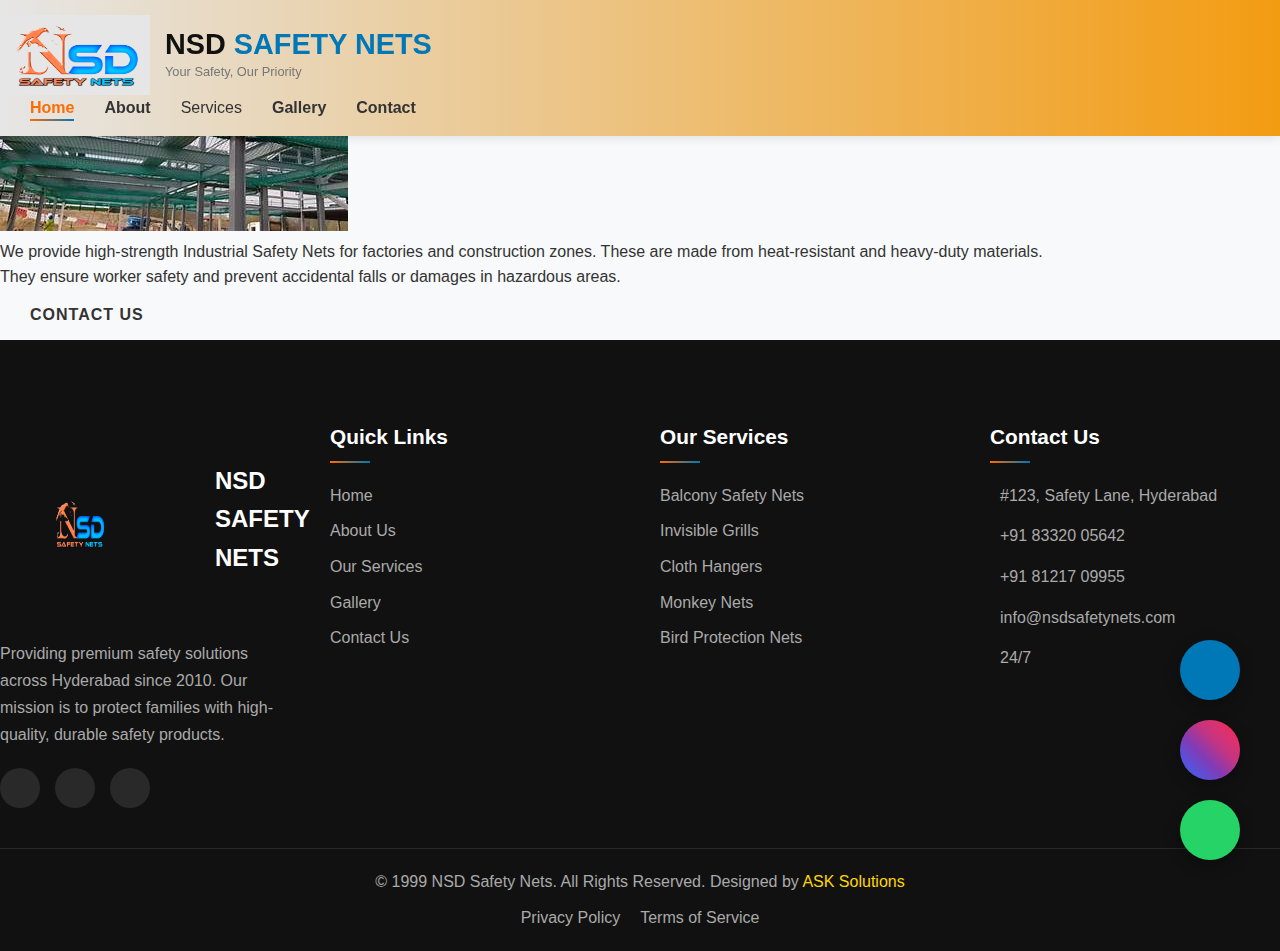
<file: industrialnet.html>
<!DOCTYPE html>
<html lang="en">
<head>
  <meta charset="UTF-8" />
  <meta name="viewport" content="width=device-width, initial-scale=1.0" />
  <title>Industrial Safety Nets | NSD Nets</title>
  <link rel="stylesheet" href="style.css" />
</head>
<body>
  <header class="header">
    <div class="logo-container">
        <img src="nsdlogo2.png" alt="NSD Logo" class="logo-img" >
        <div class="logo-text">
            <h1>NSD <span>SAFETY NETS</span></h1>
            <p>Your Safety, Our Priority</p>
        </div>
    </div>
    
    <nav class="navbar">
        <ul class="nav-menu">
            <li class="nav-item"><a href="index.html" class="nav-link active">Home</a></li>
            <li class="nav-item"><a href="about.html" class="nav-link">About</a></li>
            <li class="nav-item dropdown">
                Services <i class="fas fa-chevron-down"></i>
                <ul class="dropdown-menu">
                    <li><a href="safetynets.html">Safety Nets</a></li>
                    <li><a href="invisiblegrills.html">Invisible Grills</a></li>
                    <li><a href="clothhanger.html">Cloth Hangers</a></li>
                    <li><a href="monkeynets.html">Monkey Nets</a></li>
                    <li><a href="carparking.html">Car parking</a></li>
                    <li><a href="cricket.html">Cricket Nets</a></li>
                    <li><a href="duckarea.html">Duct area</a></li>
                    <li><a href="cocunut.html">Coconut safety net</a></li>
                    <li><a href="constructionnet.html">Construction Safety Nets</a></li>
                    <li><a href="industrialnet.html">Industrial Safety Nets</a></li>
                    <li><a href="buildingnet.html"></a>Building Safety Nets</li>
                </ul>
            </li>
            <li class="nav-item"><a href="gallery.html" class="nav-link">Gallery</a></li>
            <li class="nav-item"><a href="contact.html" class="nav-link">Contact</a></li>
        </ul>
        <div class="hamburger">
            <span class="bar"></span>
            <span class="bar"></span>
            <span class="bar"></span>
        </div>
    </nav>
</header>


  <main class="service-section">
    <h1>Industrial Safety Nets</h1>
    <img src="industrial.jpeg" alt="Industrial Safety Nets">
    <p>We provide high-strength Industrial Safety Nets for factories and construction zones. These are made from heat-resistant and heavy-duty materials.</p>
    <p>They ensure worker safety and prevent accidental falls or damages in hazardous areas.</p>
    <a href="contact.html" class="btn">Contact Us</a>
  </main>

  <!-- Footer Section -->
  <footer class="footer">
    <div class="footer-container">
        <div class="footer-about">
            <div class="footer-logo">
                <img src="nsdlogo.png" alt="NSD Logo" style="height: 200px; width: 200px;">
                <h3>NSD SAFETY NETS</h3>
            </div>
            <p>Providing premium safety solutions across Hyderabad since 2010. Our mission is to protect families with high-quality, durable safety products.</p>
            <div class="footer-social">
                <a href="#"><i class="fab fa-facebook-f"></i></a>
                <a href="https://www.instagram.com/sb_safety_nets?igsh=amNseDZqeWVsdXlw"><i class="fab fa-instagram"></i></a>
                <a href="https://wa.me/918332005642"><i class="fab fa-whatsapp"></i></a>
            </div>
        </div>
        
        <div class="footer-links">
            <h3>Quick Links</h3>
            <ul>
                <li><a href="index.html">Home</a></li>
                <li><a href="about.html">About Us</a></li>
                <li><a href="services.html">Our Services</a></li>
                <li><a href="gallery.html">Gallery</a></li>
                <li><a href="contact.html">Contact Us</a></li>
            </ul>
        </div>
        
        <div class="footer-services">
            <h3>Our Services</h3>
            <ul>
                <li><a href="safetynets.html">Balcony Safety Nets</a></li>
                <li><a href="invisiblegrills.html">Invisible Grills</a></li>
                <li><a href="clothhanger.html">Cloth Hangers</a></li>
                <li><a href="monkey-nets.html">Monkey Nets</a></li>
                <li><a href="#">Bird Protection Nets</a></li>
            </ul>
        </div>
        
        <div class="footer-contact">
            <h3>Contact Us</h3>
            <ul>
                <li><i class="fas fa-map-marker-alt"></i> #123, Safety Lane, Hyderabad</li>
                <li><i class="fas fa-phone"></i> +91 83320 05642</li>
                <li><i class="fas fa-phone"></i> +91 81217 09955</li>
                <li><i class="fas fa-envelope"></i> info@nsdsafetynets.com</li>
                <li><i class="fas fa-clock"></i> 24/7</li>
            </ul>
        </div>
    </div>
    
    <div class="footer-bottom">
        <p>&copy; 1999 NSD Safety Nets. All Rights Reserved. Designed by <a href="tel:+919861221105" style="color: gold;">ASK Solutions</a></p>
        <div class="footer-legal">
            <a href="#">Privacy Policy</a>
            <a href="#">Terms of Service</a>
        </div>
    </div>
</footer>

<!-- Phone Float Button  -->
<a href="tel:+918332005642" class="phone-float" target="_blank">
    <i class="fas fa-phone"></i>
</a>
<a href="https://wa.me/918332005642" class="whatsapp-float" target="_blank">
    <i class="fab fa-whatsapp"></i>
</a>
<a href="https://www.instagram.com/sb_safety_nets?igsh=amNseDZqeWVsdXlw" class="instagram-float" target="_blank">
    <i class="fab fa-instagram"></i>
</a>

<script src="script.js"></script>
</body>
</html>
</file>
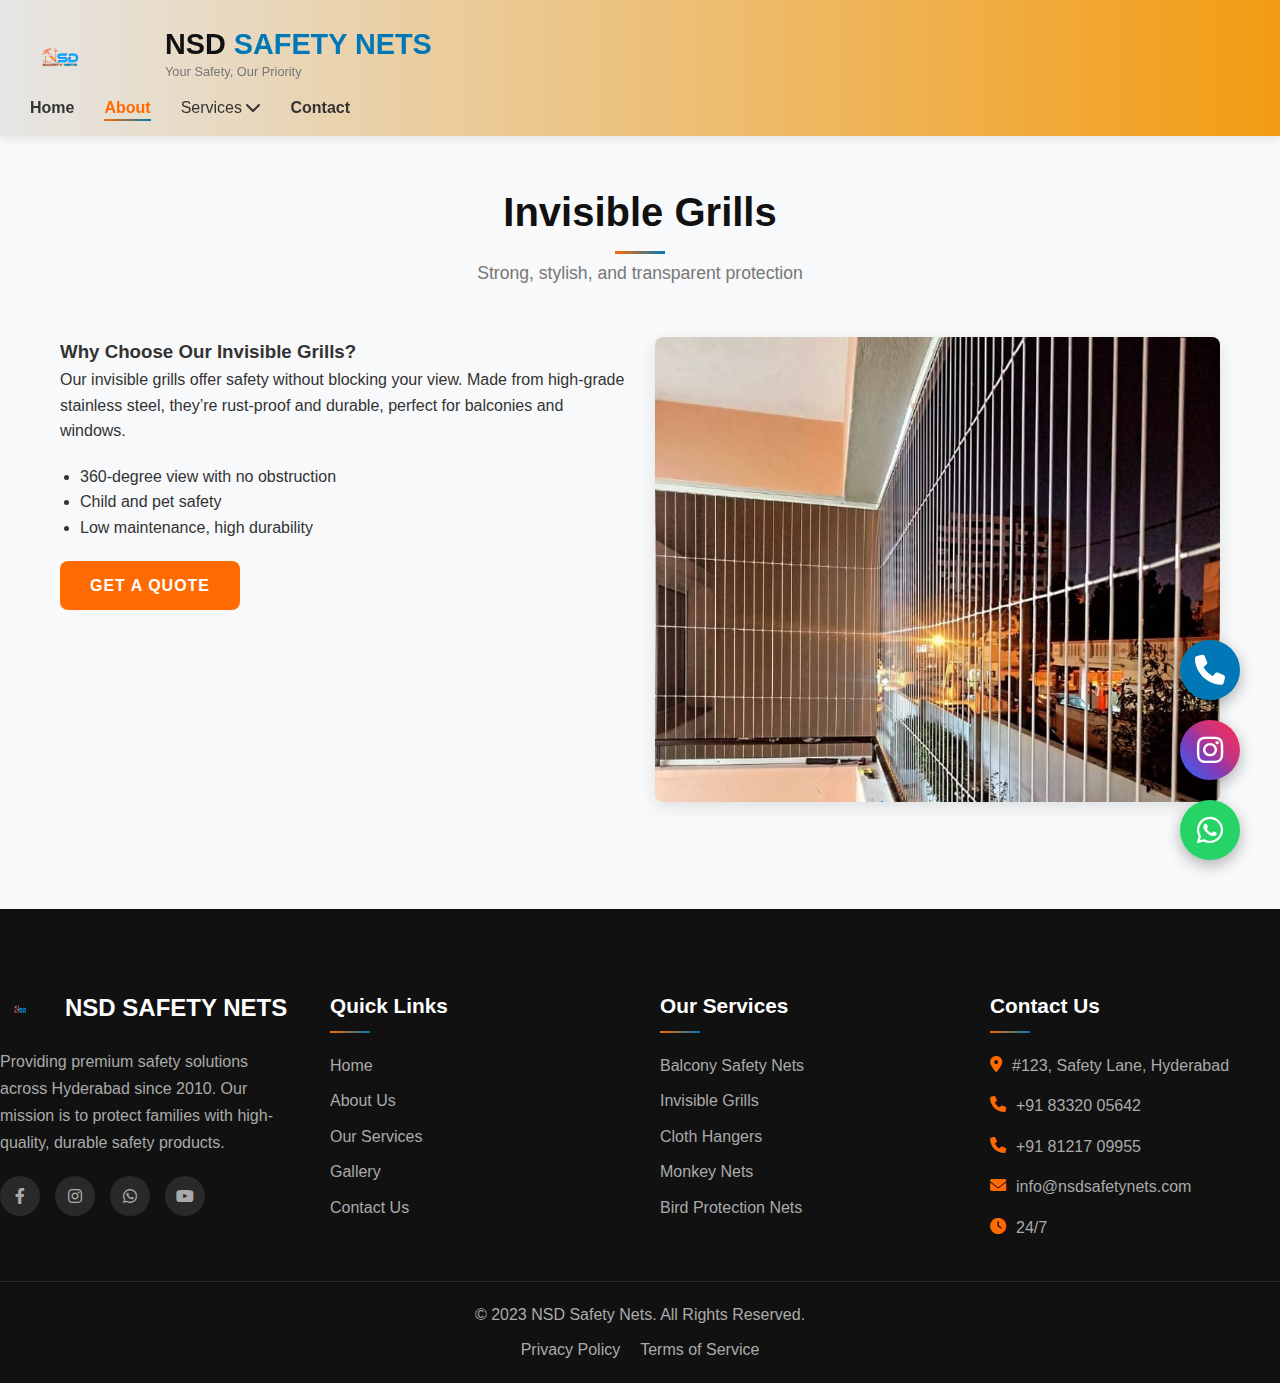
<file: invisiblegrills.html>
<!DOCTYPE html>
<html lang="en">
<head>
    <meta charset="UTF-8">
    <meta name="viewport" content="width=device-width, initial-scale=1.0">
    <title>Invisible Grills - NSD Safety Nets</title>
    <link rel="stylesheet" href="https://cdnjs.cloudflare.com/ajax/libs/font-awesome/6.0.0-beta3/css/all.min.css">
    <link rel="stylesheet" href="style.css">
    <link rel="icon" type="image/png" href="nsdlogo.png">
</head>
<body>
    <!-- Header Section -->
    <header class="header">
        <div class="logo-container">
            <img src="nsdlogo.png" alt="NSD Logo" class="logo-img">
            <div class="logo-text">
                <h1>NSD <span>SAFETY NETS</span></h1>
                <p>Your Safety, Our Priority</p>
            </div>
        </div>
        <nav class="navbar">
            <ul class="nav-menu">
                <li class="nav-item"><a href="index.html" class="nav-link">Home</a></li>
                <li class="nav-item"><a href="about.html" class="nav-link active">About</a></li>
                <li class="nav-item dropdown">
                    Services <i class="fas fa-chevron-down"></i>
                    <ul class="dropdown-menu">
                        <li><a href="safetynets.html">Safety Nets</a></li>
                        <li><a href="invisiblegrills.html">Invisible Grills</a></li>
                        <li><a href="clothhanger.html">Cloth Hangers</a></li>
                        <li><a href="monkeynets.html">Monkey Nets</a></li>
                        <li><a href="carparking.html">Car parking</a></li>
                        <li><a href="cricket.html">Cricket Nets</a></li>
                        <li><a href="duckarea.html">Duck area</a></li>
                    </ul>
                </li>
                <li class="nav-item"><a href="contact.html" class="nav-link">Contact</a></li>
            </ul>
            <div class="hamburger">
                <span class="bar"></span>
                <span class="bar"></span>
                <span class="bar"></span>
            </div>
        </nav>
    </header>


    <!-- Invisible Grills Section -->
    <section class="invisible-grills" style="padding: 100px 0;">
        <div class="container">
            <div class="section-header">
                <h2 style="margin-top: 80px;">Invisible Grills</h2>
                <p>Strong, stylish, and transparent protection</p>
            </div>
            <div style="display: grid; grid-template-columns: 1fr 1fr; gap: 30px;">
                <div>
                    <h3>Why Choose Our Invisible Grills?</h3>
                    <p>Our invisible grills offer safety without blocking your view. Made from high-grade stainless steel, they’re rust-proof and durable, perfect for balconies and windows.</p>
                    <ul style="margin: 20px 0; list-style: disc; padding-left: 20px;">
                        <li>360-degree view with no obstruction</li>
                        <li>Child and pet safety</li>
                        <li>Low maintenance, high durability</li>
                    </ul>
                    <a href="contact.html" class="btn btn-primary">Get a Quote</a>
                </div>
                <div>
                    <!-- Image: Balcony with invisible grills -->
                    <img src="invisible_gril.jpg" alt="Invisible Grill" style="border-radius: var(--border-radius); box-shadow: var(--box-shadow);">
                </div>
            </div>
        </div>
    </section>

    <!-- Footer Section -->
    <footer class="footer">
        <div class="footer-container">
            <div class="footer-about">
                <div class="footer-logo">
                    <img src="nsdlogo.png" alt="NSD Logo">
                    <h3>NSD SAFETY NETS</h3>
                </div>
                <p>Providing premium safety solutions across Hyderabad since 2010. Our mission is to protect families with high-quality, durable safety products.</p>
                <div class="footer-social">
                    <a href="#"><i class="fab fa-facebook-f"></i></a>
                    <a href="#"><i class="fab fa-instagram"></i></a>
                    <a href="https://wa.me/918332005642"><i class="fab fa-whatsapp"></i></a>
                    <a href="https://www.instagram.com/sb_safety_nets?igsh=amNseDZqeWVsdXlw"><i class="fab fa-youtube"></i></a>
                </div>
            </div>
            
            <div class="footer-links">
                <h3>Quick Links</h3>
                <ul>
                    <li><a href="index.html">Home</a></li>
                    <li><a href="about.html">About Us</a></li>
                    <li><a href="services.html">Our Services</a></li>
                    <li><a href="gallery.html">Gallery</a></li>
                    <li><a href="contact.html">Contact Us</a></li>
                </ul>
            </div>
            
            <div class="footer-services">
                <h3>Our Services</h3>
                <ul>
                    <li><a href="safetynets.html">Balcony Safety Nets</a></li>
                    <li><a href="invisiblegrills.html">Invisible Grills</a></li>
                    <li><a href="clothhanger.html">Cloth Hangers</a></li>
                    <li><a href="monkey-nets.html">Monkey Nets</a></li>
                    <li><a href="#">Bird Protection Nets</a></li>
                </ul>
            </div>
            
            <div class="footer-contact">
                <h3>Contact Us</h3>
                <ul>
                    <li><i class="fas fa-map-marker-alt"></i> #123, Safety Lane, Hyderabad</li>
                    <li><i class="fas fa-phone"></i> +91 83320 05642</li>
                    <li><i class="fas fa-phone"></i> +91 81217 09955</li>
                    <li><i class="fas fa-envelope"></i> info@nsdsafetynets.com</li>
                    <li><i class="fas fa-clock"></i> 24/7</li>
                </ul>
            </div>
        </div>
        
        <div class="footer-bottom">
            <p>&copy; 2023 NSD Safety Nets. All Rights Reserved.</p>
            <div class="footer-legal">
                <a href="#">Privacy Policy</a>
                <a href="#">Terms of Service</a>
            </div>
        </div>
    </footer>


    <!-- WhatsApp Float Button -->
    <a href="tel:+918332005642" class="phone-float" target="_blank">
        <i class="fas fa-phone"></i>
    </a>
    <a href="https://wa.me/918332005642" class="whatsapp-float" target="_blank">
        <i class="fab fa-whatsapp"></i>
    </a>
    <a href="https://www.instagram.com/sb_safety_nets?igsh=amNseDZqeWVsdXlw" class="instagram-float" target="_blank">
        <i class="fab fa-instagram"></i>
    </a>


    <script src="script.js"></script>
</body>
</html>
</file>
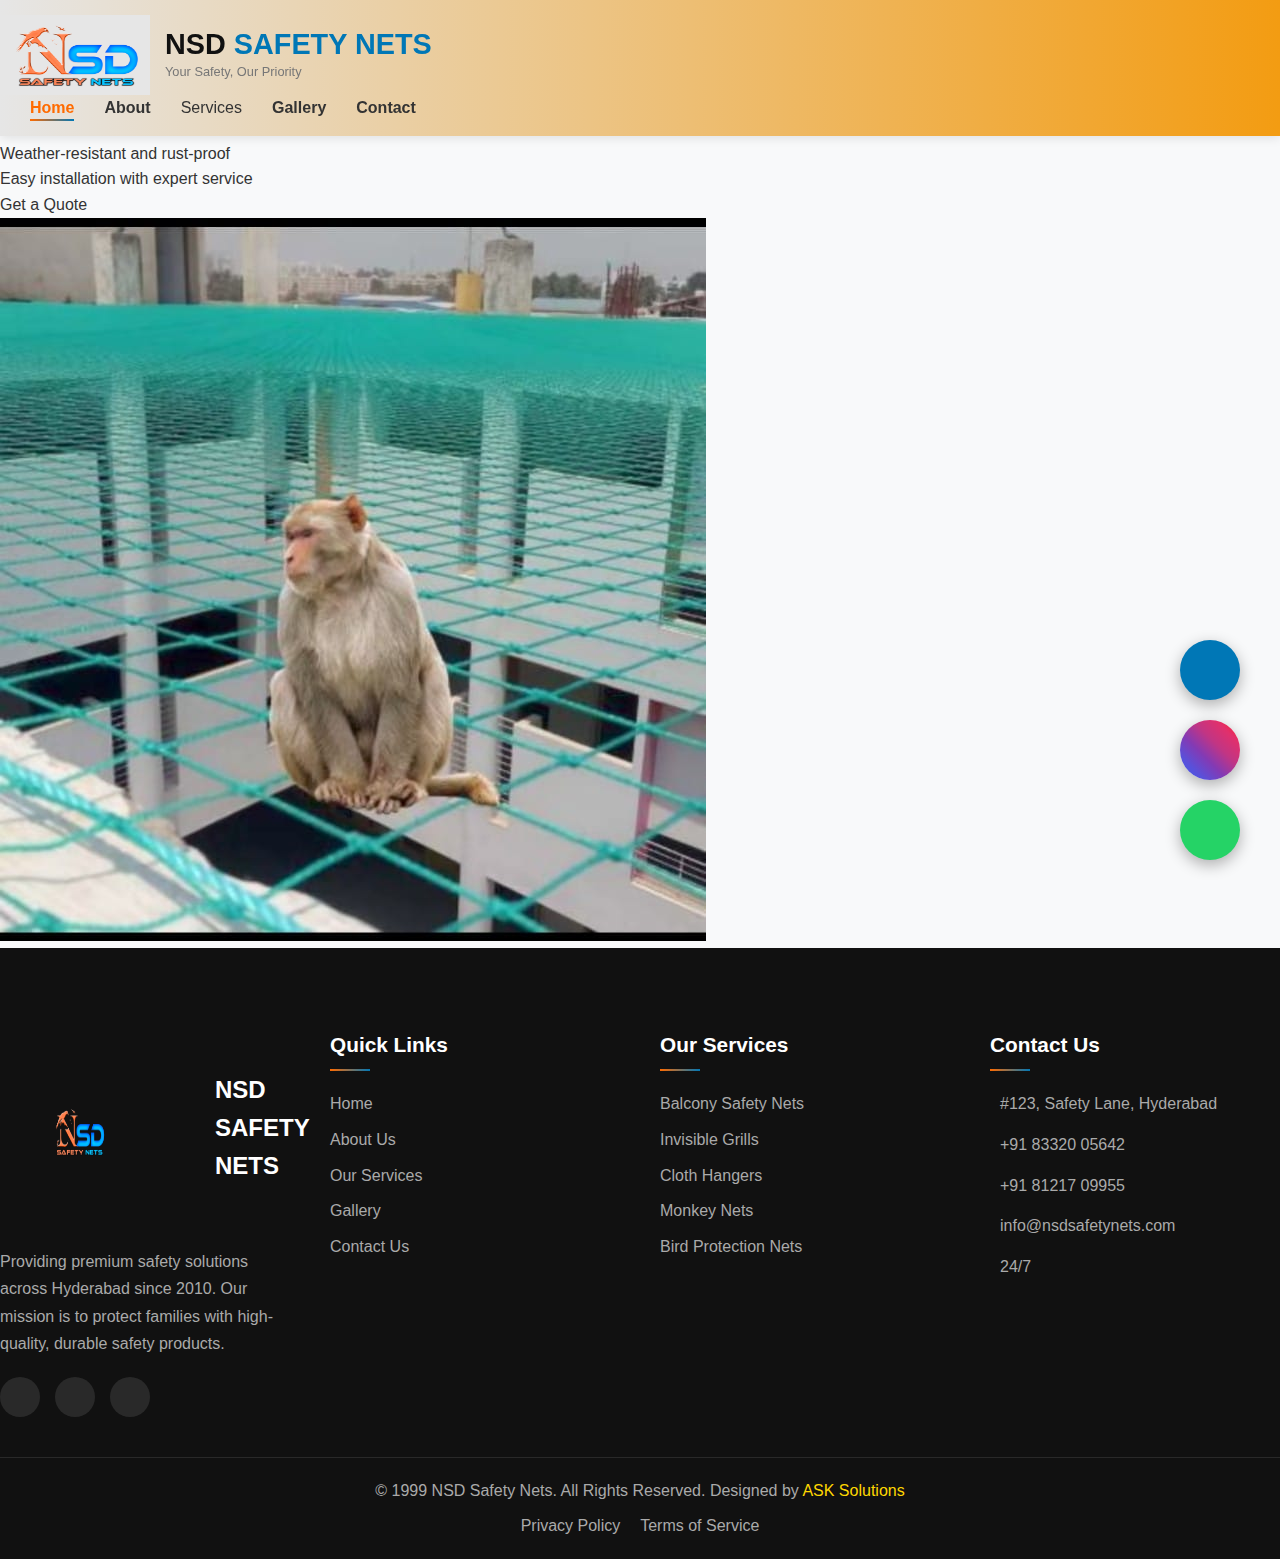
<file: monkeynets.html>
<!DOCTYPE html>
<html lang="en">
<head>
  <meta charset="UTF-8" />
  <meta name="viewport" content="width=device-width, initial-scale=1.0"/>
  <title>Monkey Safety Nets | NSD Safety Nets</title>
  <link rel="stylesheet" href="style.css" />
</head>
<body>
  <header class="header">
    <div class="logo-container">
        <img src="nsdlogo2.png" alt="NSD Logo" class="logo-img" >
        <div class="logo-text">
            <h1>NSD <span>SAFETY NETS</span></h1>
            <p>Your Safety, Our Priority</p>
        </div>
    </div>
    
    <nav class="navbar">
        <ul class="nav-menu">
            <li class="nav-item"><a href="index.html" class="nav-link active">Home</a></li>
            <li class="nav-item"><a href="about.html" class="nav-link">About</a></li>
            <li class="nav-item dropdown">
                Services <i class="fas fa-chevron-down"></i>
                <ul class="dropdown-menu">
                    <li><a href="safetynets.html">Safety Nets</a></li>
                    <li><a href="invisiblegrills.html">Invisible Grills</a></li>
                    <li><a href="clothhanger.html">Cloth Hangers</a></li>
                    <li><a href="monkeynets.html">Monkey Nets</a></li>
                    <li><a href="carparking.html">Car parking</a></li>
                    <li><a href="cricket.html">Cricket Nets</a></li>
                    <li><a href="duckarea.html">Duck area</a></li>
                </ul>
            </li>
            <li class="nav-item"><a href="gallery.html" class="nav-link">Gallery</a></li>
            <li class="nav-item"><a href="contact.html" class="nav-link">Contact</a></li>
        </ul>
        <div class="hamburger">
            <span class="bar"></span>
            <span class="bar"></span>
            <span class="bar"></span>
        </div>
    </nav>
</header>

  <main>
    <section class="service-section">
      <div class="service-content">
        <h2>Monkey Safety Nets</h2>
        <p>
          Monkey nuisance is a major issue in many residential and commercial areas. Our strong monkey safety nets
          provide full protection without hurting the animals, making your balconies and windows secure.
        </p>
        <ul>
          <li>Strong and durable net material</li>
          <li>Prevents monkeys from entering living spaces</li>
          <li>Weather-resistant and rust-proof</li>
          <li>Easy installation with expert service</li>
        </ul>
        <a href="contact.html" class="quote-btn">Get a Quote</a>
      </div>
      <div class="service-image">
        <img src="monknet.jpg" alt="Monkey Safety Nets" />
      </div>
    </section>
    
  </main>

  <footer class="footer">
    <div class="footer-container">
        <div class="footer-about">
            <div class="footer-logo">
                <img src="nsdlogo.png" alt="NSD Logo" style="height: 200px; width: 200px;">
                <h3>NSD SAFETY NETS</h3>
            </div>
            <p>Providing premium safety solutions across Hyderabad since 2010. Our mission is to protect families with high-quality, durable safety products.</p>
            <div class="footer-social">
                <a href="#"><i class="fab fa-facebook-f"></i></a>
                <a href="https://www.instagram.com/sb_safety_nets?igsh=amNseDZqeWVsdXlw"><i class="fab fa-instagram"></i></a>
                <a href="https://wa.me/918332005642"><i class="fab fa-whatsapp"></i></a>
            </div>
        </div>
        
        <div class="footer-links">
            <h3>Quick Links</h3>
            <ul>
                <li><a href="index.html">Home</a></li>
                <li><a href="about.html">About Us</a></li>
                <li><a href="services.html">Our Services</a></li>
                <li><a href="gallery.html">Gallery</a></li>
                <li><a href="contact.html">Contact Us</a></li>
            </ul>
        </div>
        
        <div class="footer-services">
            <h3>Our Services</h3>
            <ul>
                <li><a href="safetynets.html">Balcony Safety Nets</a></li>
                <li><a href="invisiblegrills.html">Invisible Grills</a></li>
                <li><a href="clothhanger.html">Cloth Hangers</a></li>
                <li><a href="monkey-nets.html">Monkey Nets</a></li>
                <li><a href="#">Bird Protection Nets</a></li>
            </ul>
        </div>
        
        <div class="footer-contact">
            <h3>Contact Us</h3>
            <ul>
                <li><i class="fas fa-map-marker-alt"></i> #123, Safety Lane, Hyderabad</li>
                <li><i class="fas fa-phone"></i> +91 83320 05642</li>
                <li><i class="fas fa-phone"></i> +91 81217 09955</li>
                <li><i class="fas fa-envelope"></i> info@nsdsafetynets.com</li>
                <li><i class="fas fa-clock"></i> 24/7</li>
            </ul>
        </div>
    </div>
    
    <div class="footer-bottom">
        <p>&copy; 1999 NSD Safety Nets. All Rights Reserved. Designed by <a href="tel:+919861221105" style="color: gold;">ASK Solutions</a></p>
        <div class="footer-legal">
            <a href="#">Privacy Policy</a>
            <a href="#">Terms of Service</a>
        </div>
    </div>
</footer>

<!-- Phone Float Button  -->
<a href="tel:+918332005642" class="phone-float" target="_blank">
    <i class="fas fa-phone"></i>
</a>
<a href="https://wa.me/918332005642" class="whatsapp-float" target="_blank">
    <i class="fab fa-whatsapp"></i>
</a>
<a href="https://www.instagram.com/sb_safety_nets?igsh=amNseDZqeWVsdXlw" class="instagram-float" target="_blank">
    <i class="fab fa-instagram"></i>
</a>

</body>
</html>
</file>
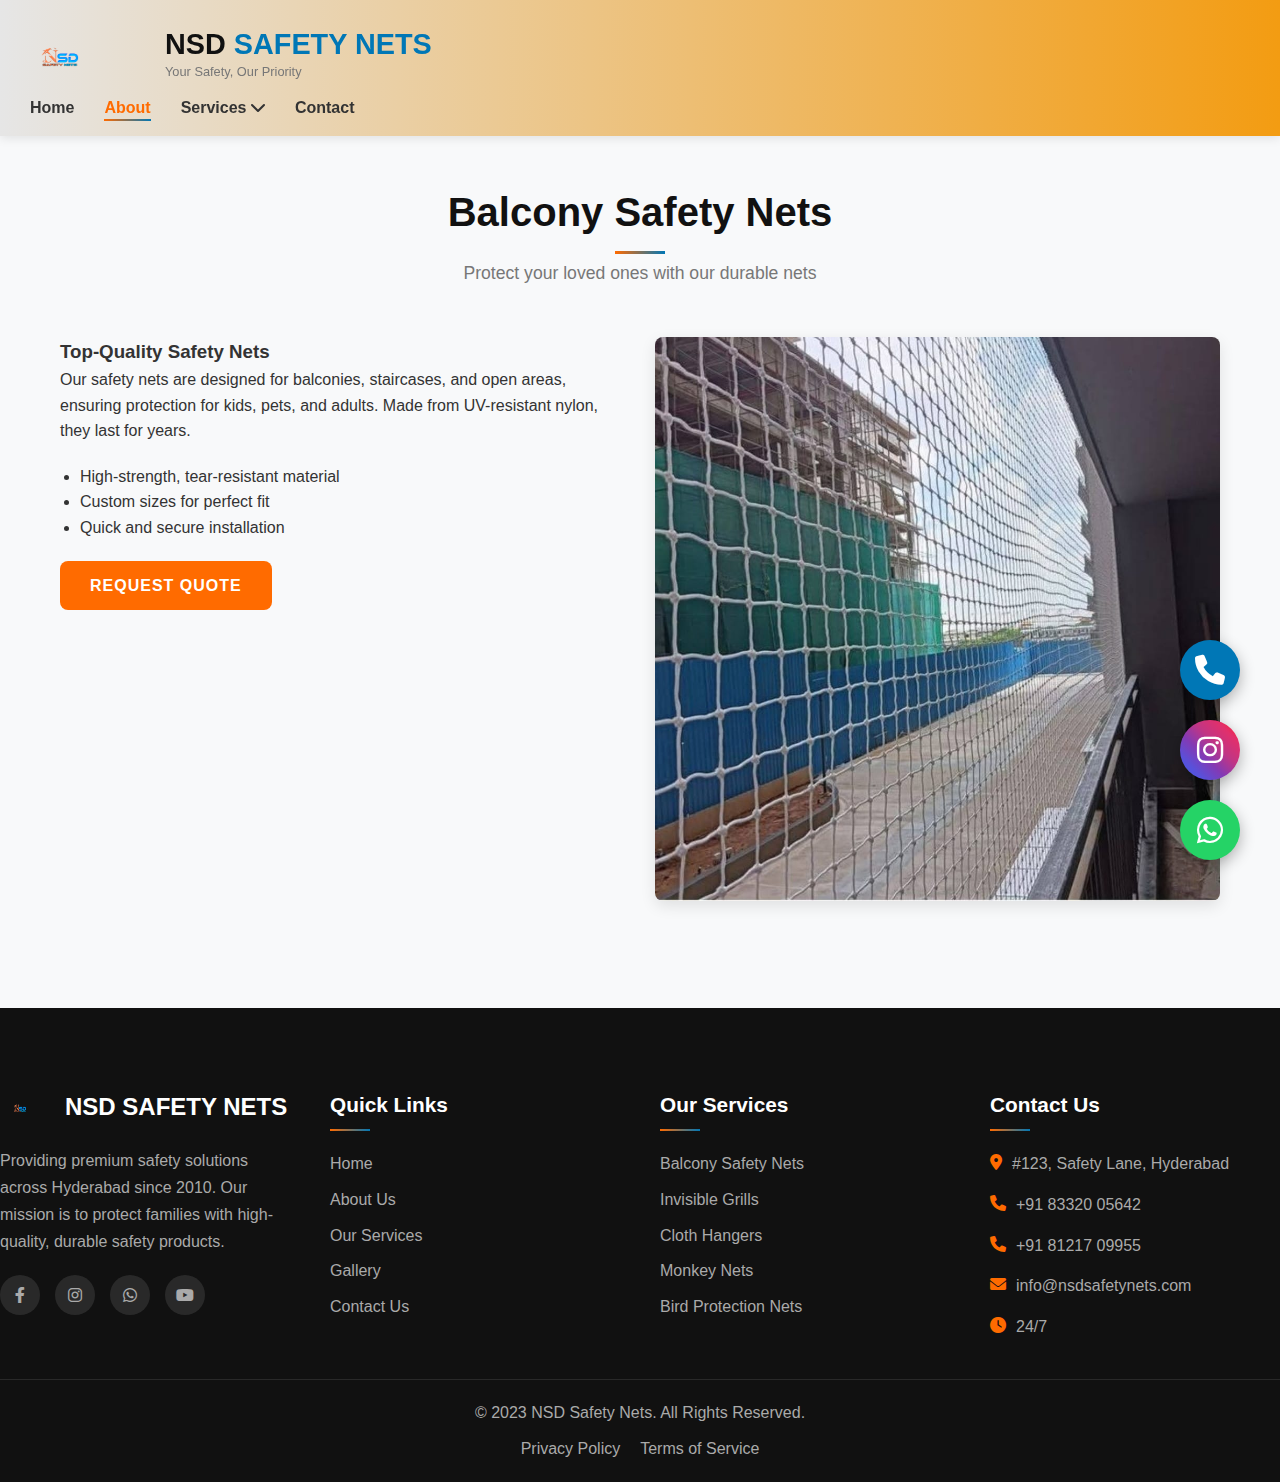
<file: safetynets.html>
<!DOCTYPE html>
<html lang="en">
<head>
    <meta charset="UTF-8">
    <meta name="viewport" content="width=device-width, initial-scale=1.0">
    <title>Safety Nets - NSD Safety Nets</title>
    <link rel="stylesheet" href="https://cdnjs.cloudflare.com/ajax/libs/font-awesome/6.0.0-beta3/css/all.min.css">
    <link rel="stylesheet" href="style.css">
    <link rel="icon" type="image/png" href="nsdlogo.png">
</head>
<body>
    <!-- Header Section -->
    <header class="header">
        <div class="logo-container">
            <img src="nsdlogo.png" alt="NSD Logo" class="logo-img">
            <div class="logo-text">
                <h1>NSD <span>SAFETY NETS</span></h1>
                <p>Your Safety, Our Priority</p>
            </div>
        </div>
        <nav class="navbar">
            <ul class="nav-menu">
                <li class="nav-item"><a href="index.html" class="nav-link">Home</a></li>
                <li class="nav-item"><a href="about.html" class="nav-link active">About</a></li>
                <li class="nav-item dropdown">
                    <a href="#" class="nav-link">Services <i class="fas fa-chevron-down"></i></a>
                    <ul class="dropdown-menu">
                        <li><a href="safetynets.html">Safety Nets</a></li>
                        <li><a href="invisiblegrills.html">Invisible Grills</a></li>
                        <li><a href="clothhanger.html">Cloth Hangers</a></li>
                    </ul>
                </li>
                <li class="nav-item"><a href="contact.html" class="nav-link">Contact</a></li>
            </ul>
            <div class="hamburger">
                <span class="bar"></span>
                <span class="bar"></span>
                <span class="bar"></span>
            </div>
        </nav>
    </header>


    <!-- Safety Nets Section -->
    <section class="safety-nets" style="padding: 100px 0;">
        <div class="container">
            <div class="section-header">
                <h2 style="margin-top: 80px;">Balcony Safety Nets</h2>
                <p>Protect your loved ones with our durable nets</p>
            </div>
            <div style="display: grid; grid-template-columns: 1fr 1fr; gap: 30px;">
                <div>
                    <h3>Top-Quality Safety Nets</h3>
                    <p>Our safety nets are designed for balconies, staircases, and open areas, ensuring protection for kids, pets, and adults. Made from UV-resistant nylon, they last for years.</p>
                    <ul style="margin: 20px 0; list-style: disc; padding-left: 20px;">
                        <li>High-strength, tear-resistant material</li>
                        <li>Custom sizes for perfect fit</li>
                        <li>Quick and secure installation</li>
                    </ul>
                    <a href="contact.html" class="btn btn-primary">Request Quote</a>
                </div>
                <div>
                    <!-- Image: Balcony with safety net -->
                    <img src="safetynet1.jpg" alt="Safety Net" style="border-radius: var(--border-radius); box-shadow: var(--box-shadow);">
                </div>
            </div>
        </div>
    </section>

    <!-- Footer Section -->
    <footer class="footer">
        <div class="footer-container">
            <div class="footer-about">
                <div class="footer-logo">
                    <img src="nsdlogo.png" alt="NSD Logo">
                    <h3>NSD SAFETY NETS</h3>
                </div>
                <p>Providing premium safety solutions across Hyderabad since 2010. Our mission is to protect families with high-quality, durable safety products.</p>
                <div class="footer-social">
                    <a href="#"><i class="fab fa-facebook-f"></i></a>
                    <a href="https://www.instagram.com/sb_safety_nets?igsh=amNseDZqeWVsdXlw"><i class="fab fa-instagram"></i></a>
                    <a href="https://wa.me/918332005642"><i class="fab fa-whatsapp"></i></a>
                    <a href="#"><i class="fab fa-youtube"></i></a>
                </div>
            </div>
            
            <div class="footer-links">
                <h3>Quick Links</h3>
                <ul>
                    <li><a href="index.html">Home</a></li>
                    <li><a href="about.html">About Us</a></li>
                    <li><a href="services.html">Our Services</a></li>
                    <li><a href="gallery.html">Gallery</a></li>
                    <li><a href="contact.html">Contact Us</a></li>
                </ul>
            </div>
            
            <div class="footer-services">
                <h3>Our Services</h3>
                <ul>
                    <li><a href="safetynets.html">Balcony Safety Nets</a></li>
                    <li><a href="invisiblegrills.html">Invisible Grills</a></li>
                    <li><a href="clothhanger.html">Cloth Hangers</a></li>
                    <li><a href="monkey-nets.html">Monkey Nets</a></li>
                    <li><a href="#">Bird Protection Nets</a></li>
                </ul>
            </div>
            
            <div class="footer-contact">
                <h3>Contact Us</h3>
                <ul>
                    <li><i class="fas fa-map-marker-alt"></i> #123, Safety Lane, Hyderabad</li>
                    <li><i class="fas fa-phone"></i> +91 83320 05642</li>
                    <li><i class="fas fa-phone"></i> +91 81217 09955</li>
                    <li><i class="fas fa-envelope"></i> info@nsdsafetynets.com</li>
                    <li><i class="fas fa-clock"></i> 24/7</li>
                </ul>
            </div>
        </div>
        
        <div class="footer-bottom">
            <p>&copy; 2023 NSD Safety Nets. All Rights Reserved.</p>
            <div class="footer-legal">
                <a href="#">Privacy Policy</a>
                <a href="#">Terms of Service</a>
            </div>
        </div>
    </footer>


    <!-- WhatsApp Float Button -->
    <a href="tel:+918332005642" class="phone-float" target="_blank">
        <i class="fas fa-phone"></i>
    </a>
    <a href="https://wa.me/918332005642" class="whatsapp-float" target="_blank">
        <i class="fab fa-whatsapp"></i>
    </a>
    <a href="https://www.instagram.com/sb_safety_nets?igsh=amNseDZqeWVsdXlw" class="instagram-float" target="_blank">
        <i class="fab fa-instagram"></i>
    </a>


    <script src="script.js"></script>
</body>
</html>
</file>
<file: style.css>
/* Global Styles */
:root {
  --primary-color: #FF6B00; /* Orange */
  --secondary-color: #0077B6; /* Blue */
  --accent-color: #00B4D8;
  --dark-color: #111;
  --light-color: #f8f9fa;
  --text-color: #333;
  --text-light: #777;
  --white: #fff;
  --black: #000;
  --transition: all 0.3s ease;
  --box-shadow: 0 5px 15px rgba(0, 0, 0, 0.1);
  --border-radius: 8px;
}

* {
  margin: 0;
  padding: 0;
  box-sizing: border-box;
}

body {
  font-family: 'Poppins', sans-serif;
  color: var(--text-color);
  line-height: 1.6;
  background-color: var(--light-color);
  overflow-x: hidden;
}

a {
  text-decoration: none;
  color: inherit;
}

ul {
  list-style: none;
}

img {
  max-width: 100%;
  height: auto;
}

.container {
  width: 100%;
  max-width: 1200px;
  margin: 0 auto;
  padding: 0 20px;
}

.section-header {
  text-align: center;
  margin-bottom: 50px;
}

.section-header h2 {
  font-size: 2.5rem;
  color: var(--dark-color);
  margin-bottom: 15px;
  position: relative;
  display: inline-block;
}

.section-header h2::after {
  content: '';
  position: absolute;
  width: 50px;
  height: 3px;
  background: linear-gradient(to right, var(--primary-color), var(--secondary-color));
  bottom: -10px;
  left: 50%;
  transform: translateX(-50%);
}

.section-header p {
  color: var(--text-light);
  font-size: 1.1rem;
}

.btn {
  display: inline-block;
  padding: 12px 30px;
  border-radius: var(--border-radius);
  font-weight: 600;
  text-transform: uppercase;
  letter-spacing: 1px;
  transition: var(--transition);
  border: none;
  cursor: pointer;
}

.btn-primary {
  background-color: var(--primary-color);
  color: var(--white);
}

.btn-primary:hover {
  background-color: #e05d00;
  transform: translateY(-3px);
  box-shadow: var(--box-shadow);
}

.btn-secondary {
  background-color: var(--secondary-color);
  color: var(--white);
}

.btn-secondary:hover {
  background-color: #00669c;
  transform: translateY(-3px);
  box-shadow: var(--box-shadow);
}

/* Header Styles */
.header {
  /* background-color: var(--white); */
  background: linear-gradient(90deg, #e6e6e6, #f39c12);
  box-shadow: 0 2px 10px rgba(0, 0, 0, 0.1);
  position: fixed;
  width: 100%;
  top: 0;
  left: 0;
  z-index: 1000;
  padding: 15px 0;
  transition: var(--transition);

}

.header.scrolled {
  padding: 10px 0;
  background-color: rgba(255, 255, 255, 0.95);
  box-shadow: 0 5px 20px rgba(0, 0, 0, 0.1);
}

.logo-container {
  display: flex;
  align-items: center;
}

.logo-img {
  width: 150px;
  height: 80px;
  margin-right: 15px;
}

.logo-text h1 {
  font-size: 1.8rem;
  color: var(--dark-color);
  line-height: 1.2;
}

.logo-text h1 span {
  color: var(--secondary-color);
}

.logo-text p {
  font-size: 0.8rem;
  color: var(--text-light);
}

.navbar {
  display: flex;
  align-items: center;
  
}

.nav-menu {
  display: flex;
  align-items: center;
}

.nav-item {
  margin-left: 30px;
  position: relative;
}

.nav-link {
  font-weight: 600;
  color: var(--text-color);
  transition: var(--transition);
  position: relative;
  padding: 5px 0;
}

.nav-link::after {
  content: '';
  position: absolute;
  width: 0;
  height: 2px;
  background: linear-gradient(to right, var(--primary-color), var(--secondary-color));
  bottom: 0;
  left: 0;
  transition: var(--transition);
}

.nav-link:hover::after,
.nav-link.active::after {
  width: 100%;
}

.nav-link.active {
  color: var(--primary-color);
}

.dropdown-menu {
  position: absolute;
  top: 100%;
  left: 0;
  background-color: var(--white);
  width: 200px;
  padding: 10px 0;
  box-shadow: var(--box-shadow);
  border-radius: var(--border-radius);
  opacity: 0;
  visibility: hidden;
  transition: var(--transition);
  z-index: 100;
}

.dropdown:hover .dropdown-menu {
  opacity: 1;
  visibility: visible;
  top: 120%;
}

.dropdown-menu li {
  padding: 8px 20px;
}

.dropdown-menu li a {
  display: block;
  color: var(--text-color);
  transition: var(--transition);
}

.dropdown-menu li a:hover {
  color: var(--primary-color);
  padding-left: 5px;
}

.hamburger {
  display: none;
  cursor: pointer;
}

.bar {
  display: block;
  width: 25px;
  height: 3px;
  margin: 5px auto;
  background-color: var(--dark-color);
  transition: var(--transition);
}

/* Hero Slider Styles */
/* Hero Slider Styles */
.hero-slider {
  height: 100vh;
  min-height: 600px;
  position: relative;
  overflow: hidden;
  margin-top: 80px;
}

.slide {
  position: absolute;
  width: 100%;
  height: 100%;
  background-size: cover;
  background-position: center;
  opacity: 0;
  transition: opacity 1s ease-in-out;
}

.slide.active {
  opacity: 1;
}

.slide-content {
  position: absolute;
  bottom: 20%;
  left: 10%;
  color: white;
  text-shadow: 2px 2px 5px rgba(0,0,0,0.5);
  max-width: 600px;
}

.slide-content h1 {
  font-size: 3rem;
  margin-bottom: 15px;
  opacity: 0;
  transform: translateY(30px);
  transition: all 0.8s ease;
}

.slide.active h1 {
  opacity: 1;
  transform: translateY(0);
  transition-delay: 0.3s;
}

.slide-content p {
  font-size: 1.2rem;
  opacity: 0;
  transform: translateY(30px);
  transition: all 0.8s ease;
}

.slide.active p {
  opacity: 1;
  transform: translateY(0);
  transition-delay: 0.6s;
}

.slide-content .btn {
  opacity: 0;
  transform: translateY(30px);
  transition: all 0.8s ease;
}

.slide.active .btn {
  opacity: 1;
  transform: translateY(0);
  transition-delay: 0.9s;
}


/* animie */
.scroll-animate {
  opacity: 0;
  transform: translateY(30px);
  transition: all 0.8s ease;
  color:whitesmoke;
}

.scroll-animate.animated {
  opacity: 1;
  transform: translateY(0);
}

/* Slide Content Animations */
.slide.active .slide-content {
  opacity: 1 !important;
  transform: translateY(0) !important;
}


/* book service */
.book-now{
  border:#000;
  border-radius: 20px;
  border-style: solid;
  background-color: #8f989d;
  padding: 10px;
  margin-top: 50px;
  animation-name: book;
  animation-duration: 0.2s;
  animation-iteration-count: infinite;
  color: black;
}

@keyframes book{
     from{
           background-color: red;
     }
     to{
      background-color: #2aea2a;
     }
}

/* Services Section */
.services {
  padding: 100px 0;
  background-color: var(--white);
}

.services-grid {
  display: grid;
  grid-template-columns: repeat(auto-fit, minmax(250px, 1fr));
  gap: 30px;
}

.service-card {
  background-color: var(--white);
  border-radius: var(--border-radius);
  padding: 30px;
  box-shadow: var(--box-shadow);
  transition: var(--transition);
  text-align: center;
}

.service-card:hover {
  transform: translateY(-10px);
  box-shadow: 0 15px 30px rgba(0, 0, 0, 0.1);
}

.service-icon {
  width: 80px;
  height: 80px;
  margin: 0 auto 20px;
  background: linear-gradient(45deg, var(--primary-color), var(--secondary-color));
  border-radius: 50%;
  display: flex;
  align-items: center;
  justify-content: center;
  color: var(--white);
  font-size: 2rem;
}

.service-card h3 {
  font-size: 1.5rem;
  margin-bottom: 15px;
  color: var(--dark-color);
}

.service-card p {
  color: var(--text-light);
  margin-bottom: 20px;
}

.service-link {
  color: var(--primary-color);
  font-weight: 600;
  display: inline-flex;
  align-items: center;
}

.service-link i {
  margin-left: 5px;
  transition: var(--transition);
}

.service-link:hover i {
  transform: translateX(5px);
}


/* locations  */
 /* Locations Section */
.locations {
  padding: 80px 0;
  background-color: #f9f9f9;
}

.locations-grid {
  display: grid;
  grid-template-columns: repeat(auto-fit, minmax(300px, 1fr));
  gap: 30px;
  max-width: 1200px;
  margin: 0 auto;
  padding: 0 20px;
}

.location-card {
  background: white;
  border-radius: 10px;
  padding: 30px;
  box-shadow: 0 5px 15px rgba(0,0,0,0.05);
  transition: transform 0.3s ease;
  text-align: center;
}

.location-card:hover {
  transform: translateY(-10px);
}

.location-icon {
  width: 60px;
  height: 60px;
  margin: 0 auto 20px;
  background: linear-gradient(45deg, #FF6B00, #0077B6);
  border-radius: 50%;
  display: flex;
  align-items: center;
  justify-content: center;
  color: white;
  font-size: 1.5rem;
}

.location-card h3 {
  color: #333;
  margin-bottom: 15px;
  font-size: 1.5rem;
}

.location-card p {
  color: #666;
  margin-bottom: 20px;
  line-height: 1.6;
}

/* Responsive */
@media (max-width: 768px) {
  .locations-grid {
      grid-template-columns: 1fr;
  }
}


/* Why Choose Us Section */
.why-choose-us {
  padding: 100px 0;
  background-color: #f5f7fa;
}

.features-container {
  display: grid;
  grid-template-columns: repeat(auto-fit, minmax(250px, 1fr));
  gap: 30px;
}

.feature {
  background-color: var(--white);
  padding: 30px;
  border-radius: var(--border-radius);
  box-shadow: var(--box-shadow);
  display: flex;
  transition: var(--transition);
}

.feature:hover {
  transform: translateY(-10px);
}

.feature-icon {
  width: 60px;
  height: 60px;
  background: linear-gradient(45deg, var(--primary-color), var(--secondary-color));
  border-radius: 50%;
  display: flex;
  align-items: center;
  justify-content: center;
  color: var(--white);
  font-size: 1.5rem;
  margin-right: 20px;
  flex-shrink: 0;
}

.feature-content h3 {
  font-size: 1.3rem;
  margin-bottom: 10px;
  color: var(--dark-color);
}

.feature-content p {
  color: var(--text-light);
}

/* Gallery Preview Section */
.gallery-preview {
  padding: 100px 0;
  background-color: var(--white);
  margin-left: 150px;
}

.gallery-grid {
  display: grid;
  grid-template-columns: repeat(auto-fit, minmax(250px, 1fr));
  gap: 40px;
  margin-bottom: 30px;
}

.gallery-item {
  position: relative;
  border-radius: var(--border-radius);
  overflow: hidden;
  height: 250px;
}

.gallery-item img {
  width: 100%;
  height: 100%;
  object-fit: cover;
  transition: var(--transition);
}

.gallery-item:hover img {
  transform: scale(1.1);
}

.gallery-overlay {
  position: absolute;
  bottom: 0;
  left: 0;
  width: 100%;
  padding: 20px;
  background: linear-gradient(to top, rgba(0, 0, 0, 0.8), transparent);
  color: var(--white);
  transform: translateY(100%);
  transition: var(--transition);
}

.gallery-item:hover .gallery-overlay {
  transform: translateY(0);
}

.gallery-overlay h3 {
  font-size: 1.2rem;
}

.gallery-button {
  text-align: center;
  margin-left: -150px;
}

/* Testimonials Section */
.testimonials {
  padding: 100px 0;
  background-color: #f5f7fa;
}

.testimonial-slider {
  display: flex;
  gap: 30px;
  overflow-x: auto;
  padding: 20px 0;
  scroll-snap-type: x mandatory;
}

.testimonial-card {
  min-width: 350px;
  background-color: var(--white);
  padding: 30px;
  border-radius: var(--border-radius);
  box-shadow: var(--box-shadow);
  scroll-snap-align: start;
}

.testimonial-content {
  position: relative;
  margin-bottom: 30px;
}

.quote-icon {
  position: absolute;
  top: -20px;
  left: -10px;
  color: var(--primary-color);
  opacity: 0.2;
  font-size: 4rem;
  z-index: 0;
}

.testimonial-content p {
  position: relative;
  z-index: 1;
  font-style: italic;
  color: var(--text-color);
}

.testimonial-author {
  display: flex;
  align-items: center;
}

.testimonial-author img {
  width: 60px;
  height: 60px;
  border-radius: 50%;
  object-fit: cover;
  margin-right: 15px;
}

.author-info h4 {
  font-size: 1.1rem;
  color: var(--dark-color);
  margin-bottom: 5px;
}

.author-info p {
  color: var(--text-light);
  font-size: 0.9rem;
}


/* Gallery */
.gallery {
  padding: 50px 20px;
  text-align: center;
  background: #fff;
}

.gallery-carousel {
  overflow: hidden;
  max-width: 1200px;
  margin: 0 auto;
}

.carousel-track {
  display: flex;
  animation: slide 20s linear infinite;
}

.carousel-track:hover {
  animation-play-state: paused;
}

.carousel-track img {
  width: 300px;
  height: 200px;
  object-fit: cover;
  margin: 0 10px;
  border-radius: 8px;
  box-shadow: 0 2px 5px rgba(0, 0, 0, 0.1);
}

@keyframes slide {
  0% { transform: translateX(0); }
  100% { transform: translateX(-50%); }
}

/* Quick Contact Section */
.cont-h2{
  margin-top: 100px;
}
.quick-contact {
  padding: 80px 0;
  background: linear-gradient(135deg, var(--primary-color), var(--secondary-color));
  color: var(--white);
}

.quick-contact-container {
  display: grid;
  grid-template-columns: repeat(auto-fit, minmax(300px, 1fr));
  gap: 50px;
  align-items: center;
}

.quick-contact-info h3 {
  font-size: 2rem;
  margin-bottom: 20px;
}

.quick-contact-info p {
  margin-bottom: 30px;
  opacity: 0.9;
}

.contact-methods {
  display: grid;
  gap: 20px;
}

.contact-method {
  display: flex;
  align-items: center;
}

.contact-method i {
  width: 40px;
  height: 40px;
  background-color: rgba(255, 255, 255, 0.1);
  border-radius: 50%;
  display: flex;
  align-items: center;
  justify-content: center;
  margin-right: 15px;
  font-size: 1.2rem;
}

.quick-contact-form {
  background-color: var(--white);
  padding: 30px;
  border-radius: var(--border-radius);
  box-shadow: var(--box-shadow);
}

.quick-contact-form .form-group {
  margin-bottom: 20px;
}

.quick-contact-form input,
.quick-contact-form select {
  width: 100%;
  padding: 12px 15px;
  border: 1px solid #ddd;
  border-radius: var(--border-radius);
  font-family: inherit;
  transition: var(--transition);
}

.quick-contact-form input:focus,
.quick-contact-form select:focus {
  outline: none;
  border-color: var(--primary-color);
  box-shadow: 0 0 0 3px rgba(255, 107, 0, 0.2);
}

.quick-contact-form button {
  width: 100%;
}

/* Footer Styles */
.footer {
  background-color: var(--dark-color);
  color: #aaa;
  padding-top: 80px;
}

.footer-container {
  display: grid;
  grid-template-columns: repeat(auto-fit, minmax(250px, 1fr));
  gap: 40px;
  margin-bottom: 40px;
}

.footer-logo {
  display: flex;
  align-items: center;
  margin-bottom: 20px;
}

.footer-logo img {
  width: 50px;
  margin-right: 15px;
}

.footer-logo h3 {
  color: var(--white);
  font-size: 1.5rem;
}

.footer-about p {
  margin-bottom: 20px;
  line-height: 1.7;
}

.footer-social {
  display: flex;
  gap: 15px;
}

.footer-social a {
  width: 40px;
  height: 40px;
  background-color: rgba(255, 255, 255, 0.1);
  border-radius: 50%;
  display: flex;
  align-items: center;
  justify-content: center;
  transition: var(--transition);
}

.footer-social a:hover {
  background-color: var(--primary-color);
  color: var(--white);
}

.footer-links h3,
.footer-services h3,
.footer-contact h3 {
  color: var(--white);
  font-size: 1.3rem;
  margin-bottom: 20px;
  position: relative;
  padding-bottom: 10px;
}

.footer-links h3::after,
.footer-services h3::after,
.footer-contact h3::after {
  content: '';
  position: absolute;
  width: 40px;
  height: 2px;
  background: linear-gradient(to right, var(--primary-color), var(--secondary-color));
  bottom: 0;
  left: 0;
}

.footer-links ul,
.footer-services ul {
  display: grid;
  gap: 10px;
}

.footer-links li a,
.footer-services li a {
  transition: var(--transition);
  display: inline-block;
}

.footer-links li a:hover,
.footer-services li a:hover {
  color: var(--primary-color);
  transform: translateX(5px);
}

.footer-contact ul {
  display: grid;
  gap: 15px;
}

.footer-contact li {
  display: flex;
  align-items: flex-start;
}

.footer-contact i {
  margin-right: 10px;
  color: var(--primary-color);
  margin-top: 3px;
}

.footer-bottom {
  border-top: 1px solid rgba(255, 255, 255, 0.1);
  padding: 20px 0;
  text-align: center;
}

.footer-legal {
  display: flex;
  justify-content: center;
  gap: 20px;
  margin-top: 10px;
}

.footer-legal a {
  transition: var(--transition);
}

.footer-legal a:hover {
  color: var(--primary-color);
}

/* WhatsApp Float Button */
/* ===== FLOATING SOCIAL BUTTONS ===== */
.whatsapp-float,
.instagram-float,
.phone-float {
    position: fixed;
    width: 60px;
    height: 60px;
    color: white;
    border-radius: 50%;
    text-align: center;
    font-size: 30px;
    box-shadow: 0 5px 15px rgba(0, 0, 0, 0.3);
    z-index: 100;
    display: flex;
    align-items: center;
    justify-content: center;
    transition: all 0.4s ease;
    animation: float 3s ease-in-out infinite;
}

/* WhatsApp (Green) */
.whatsapp-float {
    bottom: 40px;
    right: 40px;
    background-color: #25D366;
}

/* Instagram (Gradient) */
.instagram-float {
    bottom: 120px;
    right: 40px;
    background: linear-gradient(45deg, #405DE6, #5851DB, #833AB4, #C13584, #E1306C, #FD1D1D);
}

/* Phone (Blue) */
.phone-float {
    bottom: 200px;
    right: 40px;
    background-color: #0077B6;
}

/* Hover Effects */
.whatsapp-float:hover,
.instagram-float:hover,
.phone-float:hover {
    transform: translateY(-10px) scale(1.1);
    box-shadow: 0 10px 25px rgba(0, 0, 0, 0.4);
}

/* Floating Animation */
@keyframes float {
    0% { transform: translateY(0px); }
    50% { transform: translateY(-15px); }
    100% { transform: translateY(0px); }
}

/* Responsive Adjustments */
@media (max-width: 768px) {
    .whatsapp-float,
    .instagram-float,
    .phone-float {
        width: 50px;
        height: 50px;
        font-size: 25px;
    }
    
    .whatsapp-float { bottom: 20px; right: 20px; }
    .instagram-float { bottom: 80px; right: 20px; }
    .phone-float { bottom: 140px; right: 20px; }
}



/* Animations */
@keyframes fadeIn {
  from { opacity: 0; }
  to { opacity: 1; }
}

@keyframes fadeInDown {
  from {
      opacity: 0;
      transform: translateY(-30px);
  }
  to {
      opacity: 1;
      transform: translateY(0);
  }
}

@keyframes fadeInUp {
  from {
      opacity: 0;
      transform: translateY(30px);
  }
  to {
      opacity: 1;
      transform: translateY(0);
  }
}

/* Responsive Styles */
@media (max-width: 992px) {
  .hero-title {
      font-size: 3rem;
  }
  
  .hero-subtitle {
      font-size: 1.3rem;
  }
}

@media (max-width: 768px) {
  .hamburger {
      display: block;
  }
  
  .hamburger.active .bar:nth-child(2) {
      opacity: 0;
  }
  
  .hamburger.active .bar:nth-child(1) {
      transform: translateY(8px) rotate(45deg);
  }
  
  .hamburger.active .bar:nth-child(3) {
      transform: translateY(-8px) rotate(-45deg);
  }
  
  .nav-menu {
      position: fixed;
      top: 80px;
      left: -100%;
      background-color: var(--white);
      width: 100%;
      flex-direction: column;
      align-items: center;
      padding: 20px 0;
      box-shadow: 0 10px 20px rgba(0, 0, 0, 0.1);
      transition: var(--transition);
  }
  
  .nav-menu.active {
      left: 0;
  }
  
  .nav-item {
      margin: 15px 0;
  }
  
  .dropdown-menu {
      position: static;
      width: 100%;
      box-shadow: none;
      opacity: 1;
      visibility: visible;
      display: none;
      padding-left: 20px;
  }
  
  .dropdown:hover .dropdown-menu {
      display: block;
      top: 0;
  }
  
  .hero-title {
      font-size: 2.5rem;
  }
  
  .hero-subtitle {
      font-size: 1.1rem;
  }
  
  .hero-buttons {
      flex-direction: column;
      gap: 15px;
  }
}




/* ===== ABOUT PAGE STYLES ===== */
.about-hero {
  height: 60vh;
  min-height: 400px;
  background: url('abf1.avif') no-repeat center/cover;
  position: relative;
  display: flex;
  align-items: center;
  justify-content: center;
  text-align: center;
  margin-top: 80px;
}

.about-hero .hero-overlay {
  position: absolute;
  top: 0;
  left: 0;
  width: 100%;
  height: 100%;
  background: rgba(0, 0, 0, 0.5);
}

.about-hero .hero-content {
  position: relative;
  z-index: 1;
  color: white;
  max-width: 800px;
  padding: 0 20px;
}

.about-hero h1 {
  font-size: 3.5rem;
  margin-bottom: 20px;
  text-shadow: 2px 2px 5px rgba(0, 0, 0, 0.5);
}

.about-hero p {
  font-size: 1.5rem;
  text-shadow: 2px 2px 3px rgba(0, 0, 0, 0.5);
}

/* Owner Section */
.owner-section {
  padding: 80px 0;
  background: #fff;
}

.owner-card {
  display: flex;
  background: #fff;
  border-radius: 10px;
  box-shadow: 0 10px 30px rgba(0, 0, 0, 0.1);
  overflow: hidden;
  max-width: 1200px;
  margin: 0 auto;
}

.owner-image {
  flex: 1;
  position: relative;
  min-height: 500px;
  background: url('hero1.jpg') no-repeat center/cover;
}

.owner-badge {
  position: absolute;
  top: 20px;
  left: 20px;
  background: var(--primary-color);
  color: white;
  padding: 8px 15px;
  border-radius: 30px;
  font-weight: 600;
  font-size: 0.9rem;
}

.owner-details {
  flex: 1;
  padding: 40px;
}

.owner-details h2 {
  font-size: 2rem;
  margin-bottom: 10px;
  color: var(--dark-color);
}

.owner-details h3 {
  font-size: 1.2rem;
  color: var(--primary-color);
  margin-bottom: 20px;
}

.owner-details p {
  font-size: 1rem;
  line-height: 1.7;
  color: var(--text-light);
  margin-bottom: 30px;
}

.signature {
  display: flex;
  align-items: center;
  margin-top: 30px;
}

.signature img {
  width: 120px;
  margin-right: 15px;
}

.signature p {
  font-weight: 600;
  color: var(--dark-color);
  margin: 0;
}

/* Specialization */
.specialization {
  padding: 80px 0;
  background: #f9f9f9;
}

.expertise-grid {
  display: grid;
  grid-template-columns: repeat(auto-fit, minmax(300px, 1fr));
  gap: 30px;
  margin-top: 50px;
}

.expertise-card {
  background: #fff;
  border-radius: 10px;
  padding: 40px 30px;
  text-align: center;
  transition: all 0.3s ease;
  border-bottom: 3px solid transparent;
}

.expertise-card:hover {
  transform: translateY(-10px);
  border-color: var(--primary-color);
  box-shadow: 0 10px 20px rgba(0, 0, 0, 0.1);
}

.expertise-icon {
  width: 80px;
  height: 80px;
  margin: 0 auto 20px;
  background: linear-gradient(45deg, var(--primary-color), var(--secondary-color));
  border-radius: 50%;
  display: flex;
  align-items: center;
  justify-content: center;
  color: white;
  font-size: 1.8rem;
}

.expertise-card h3 {
  font-size: 1.4rem;
  margin-bottom: 15px;
  color: #333;
}

.expertise-card p {
  color: #666;
  line-height: 1.7;
}

/* Pulse Animation */
@keyframes pulse {
  0% { transform: scale(1); }
  50% { transform: scale(1.1); }
  100% { transform: scale(1); }
}

.pulse {
  animation: pulse 2s infinite;
}

/* Process Section */
.process-section {
  padding: 80px 0;
  background: linear-gradient(135deg, #f5f9ff, #fff);
}

.process-steps {
  display: grid;
  grid-template-columns: repeat(auto-fit, minmax(200px, 1fr));
  gap: 20px;
  margin-top: 50px;
}

.process-card {
  background: white;
  border-radius: 10px;
  padding: 30px;
  text-align: center;
  box-shadow: 0 5px 15px rgba(0, 0, 0, 0.05);
  position: relative;
  overflow: hidden;
  transition: all 0.3s ease;
  z-index: 1;
}

.process-card::before {
  content: '';
  position: absolute;
  top: 0;
  left: 0;
  width: 100%;
  height: 5px;
  background: linear-gradient(to right, var(--primary-color), var(--secondary-color));
  z-index: -1;
}

.process-card:hover {
  transform: translateY(-10px);
  box-shadow: 0 15px 30px rgba(0, 0, 0, 0.1);
}

.step-number {
  position: absolute;
  top: 10px;
  right: 10px;
  font-size: 1.2rem;
  font-weight: bold;
  color: rgba(0, 0, 0, 0.05);
}

.process-card i {
  font-size: 2.5rem;
  color: var(--primary-color);
  margin-bottom: 20px;
  display: inline-block;
}

.process-card h3 {
  font-size: 1.2rem;
  margin-bottom: 10px;
  color: #333;
}

.process-card p {
  color: #666;
  font-size: 0.95rem;
  line-height: 1.6;
}

/* Responsive */
@media (max-width: 768px) {
  .owner-card {
      flex-direction: column;
  }
  
  .owner-image {
      min-height: 300px;
  }
  
  .process-steps {
      grid-template-columns: 1fr;
  }
}

/* gallery section */
/* ===== GALLERY PAGE STYLES ===== */
.gallery-hero {
  height: 50vh;
  min-height: 300px;
  background: url('gallery/safety-net-1.jpg') no-repeat center/cover;
  position: relative;
  display: flex;
  align-items: center;
  justify-content: center;
  text-align: center;
  margin-top: 80px;
}

.gallery-hero .hero-overlay {
  position: absolute;
  top: 0;
  left: 0;
  width: 100%;
  height: 100%;
  background: rgba(0, 0, 0, 0.5);
}

.gallery-hero .hero-content {
  position: relative;
  z-index: 1;
  color: white;
}

.gallery-hero h1 {
  font-size: 3rem;
  margin-bottom: 15px;
  text-shadow: 2px 2px 5px rgba(0, 0, 0, 0.5);
}

.gallery-hero p {
  font-size: 1.2rem;
  text-shadow: 2px 2px 3px rgba(0, 0, 0, 0.5);
}

/* Gallery Tabs */
.gallery-tabs {
  padding: 20px 0;
  background: #f5f7fa;
  border-bottom: 1px solid #eee;
}

.tab-buttons {
  display: flex;
  justify-content: center;
  flex-wrap: wrap;
  gap: 10px;
}

.tab-btn {
  padding: 10px 20px;
  background: #fff;
  border: 1px solid #ddd;
  border-radius: 30px;
  font-weight: 600;
  cursor: pointer;
  transition: all 0.3s ease;
}

.tab-btn:hover {
  background: var(--primary-color);
  color: white;
  border-color: var(--primary-color);
}

.tab-btn.active {
  background: var(--primary-color);
  color: white;
  border-color: var(--primary-color);
}

/* Gallery Sections */
.gallery-section {
  display: none;
  padding: 60px 0;
}

.gallery-section.active-tab {
  display: block;
}

.section-title {
  text-align: center;
  font-size: 2rem;
  margin-bottom: 40px;
  color: var(--dark-color);
  position: relative;
}

.section-title::after {
  content: '';
  position: absolute;
  width: 50px;
  height: 3px;
  background: linear-gradient(to right, var(--primary-color), var(--secondary-color));
  bottom: -10px;
  left: 50%;
  transform: translateX(-50%);
}

.gallery-grid {
  display: grid;
  grid-template-columns: repeat(auto-fill, minmax(250px, 1fr));
  gap: 20px;
}

.gallery-item {
  position: relative;
  border-radius: 8px;
  overflow: hidden;
  box-shadow: 0 5px 15px rgba(0, 0, 0, 0.1);
  transition: all 0.3s ease;
}

.gallery-item:hover {
  transform: translateY(-5px);
  box-shadow: 0 10px 20px rgba(0, 0, 0, 0.2);
}

.gallery-item img {
  width: 100%;
  height: 250px;
  object-fit: cover;
  display: block;
  transition: all 0.3s ease;
}

.gallery-item:hover img {
  transform: scale(1.05);
}

.overlay {
  position: absolute;
  bottom: 0;
  left: 0;
  width: 100%;
  padding: 15px;
  background: rgba(0, 0, 0, 0.7);
  color: white;
  text-align: center;
  opacity: 0;
  transition: all 0.3s ease;
}

.gallery-item:hover .overlay {
  opacity: 1;
}

/* Responsive */
@media (max-width: 768px) {
  .gallery-hero h1 {
      font-size: 2.2rem;
  }
  
  .gallery-grid {
      grid-template-columns: repeat(auto-fill, minmax(200px, 1fr));
  }
}

@media (max-width: 576px) {
  .tab-buttons {
      flex-direction: column;
      align-items: center;
  }
  
  .tab-btn {
      width: 80%;
  }
}













/* ====================== */
/* RESPONSIVE MEDIA QUERIES */
/* ====================== */

/* Tablet Landscape (1024px and below) */
@media (max-width: 1024px) {
  /* Header Adjustments */
  .header {
    padding: 10px 0;
  }
  
  .logo-img {
    width: 120px;
    height: 70px;
  }
  
  /* Hero Slider */
  .hero-slider {
    min-height: 500px;
  }
  
  .slide-content {
    left: 5%;
    bottom: 15%;
  }
  
  .slide-content h1 {
    font-size: 2.5rem;
  }
  
  /* Services Grid */
  .services-grid {
    grid-template-columns: repeat(auto-fit, minmax(220px, 1fr));
  }
  
  /* Gallery Preview */
  .gallery-preview {
    margin-left: 0;
  }
}

/* Tablet Portrait (768px and below) */
@media (max-width: 768px) {
  /* Global Adjustments */
  .container {
    padding: 0 15px;
  }
  
  .section-header h2 {
    font-size: 2rem;
  }
  
  /* Header/Nav */
  .navbar {
    justify-content: space-between;
  }
  
  .nav-menu {
    position: fixed;
    top: 80px;
    left: -100%;
    width: 100%;
    background: var(--white);
    flex-direction: column;
    transition: var(--transition);
  }
  
  .nav-menu.active {
    left: 0;
  }
  
  .nav-item {
    margin: 15px 0;
  }
  
  .hamburger {
    display: block;
  }
  
  /* Hero Slider */
  .hero-slider {
    margin-top: 70px;
    min-height: 400px;
  }
  
  .slide-content h1 {
    font-size: 2rem;
  }
  
  .slide-content p {
    font-size: 1rem;
  }
  
  /* Services */
  .services-grid {
    grid-template-columns: 1fr;
    gap: 20px;
  }
  
  /* Testimonials */
  .testimonial-card {
    min-width: 300px;
  }
  
  /* Footer */
  .footer-container {
    grid-template-columns: 1fr;
    text-align: center;
  }
  
  .footer-links h3::after,
  .footer-services h3::after,
  .footer-contact h3::after {
    left: 50%;
    transform: translateX(-50%);
  }
  
  /* Gallery Carousel */
  .carousel-track img {
    width: 250px;
  }
}

/* Mobile (576px and below) */
@media (max-width: 576px) {
  /* Typography */
  .section-header h2 {
    font-size: 1.8rem;
  }
  
  /* Hero Slider */
  .slide-content {
    text-align: center;
    left: 0;
    right: 0;
    padding: 0 20px;
  }
  
  .slide-content h1 {
    font-size: 1.8rem;
  }
  
  /* Buttons */
  .btn {
    padding: 10px 20px;
    font-size: 0.9rem;
  }
  
  /* Logo */
  .logo-text h1 {
    font-size: 1.5rem;
  }
  
  /* Quick Contact */
  .quick-contact-container {
    grid-template-columns: 1fr;
  }
  
  /* Gallery */
  .gallery-grid {
    grid-template-columns: 1fr;
  }
  
  /* Floating Buttons */
  .whatsapp-float,
  .instagram-float,
  .phone-float {
    width: 50px;
    height: 50px;
    font-size: 1.5rem;
  }
  
  .whatsapp-float {
    bottom: 20px;
    right: 20px;
  }
  
  .instagram-float {
    bottom: 80px;
    right: 20px;
  }
  
  .phone-float {
    bottom: 140px;
    right: 20px;
  }
}

/* Small Mobile (400px and below) */
@media (max-width: 400px) {
  /* Hero */
  .slide-content h1 {
    font-size: 1.5rem;
  }
  
  /* Section Headers */
  .section-header h2 {
    font-size: 1.5rem;
  }
  
  /* Testimonials */
  .testimonial-card {
    min-width: 260px;
    padding: 20px;
  }
  
  /* Book Now Button */
  .book-now {
    padding: 8px 15px;
    font-size: 0.8rem;
  }
}

/* ====================== */
/* SPECIAL CASES */
/* ====================== */

/* Landscape Mobile Fixes */
@media (max-height: 500px) and (orientation: landscape) {
  .hero-slider {
    min-height: 300px;
  }
  
  .slide-content {
    bottom: 10%;
  }
}

/* High Resolution Displays */
@media (-webkit-min-device-pixel-ratio: 2), 
       (min-resolution: 192dpi) { 
  /* Sharper logo */
  .logo-img {
    background-size: contain;
  }
}

/* Print Styles */
@media print {
  .header, .footer, .whatsapp-float {
    display: none !important;
  }
  
  body {
    background: white !important;
    color: black !important;
    font-size: 12pt;
  }
  
  .container {
    max-width: 100%;
    padding: 0;
  }
}
</file>
